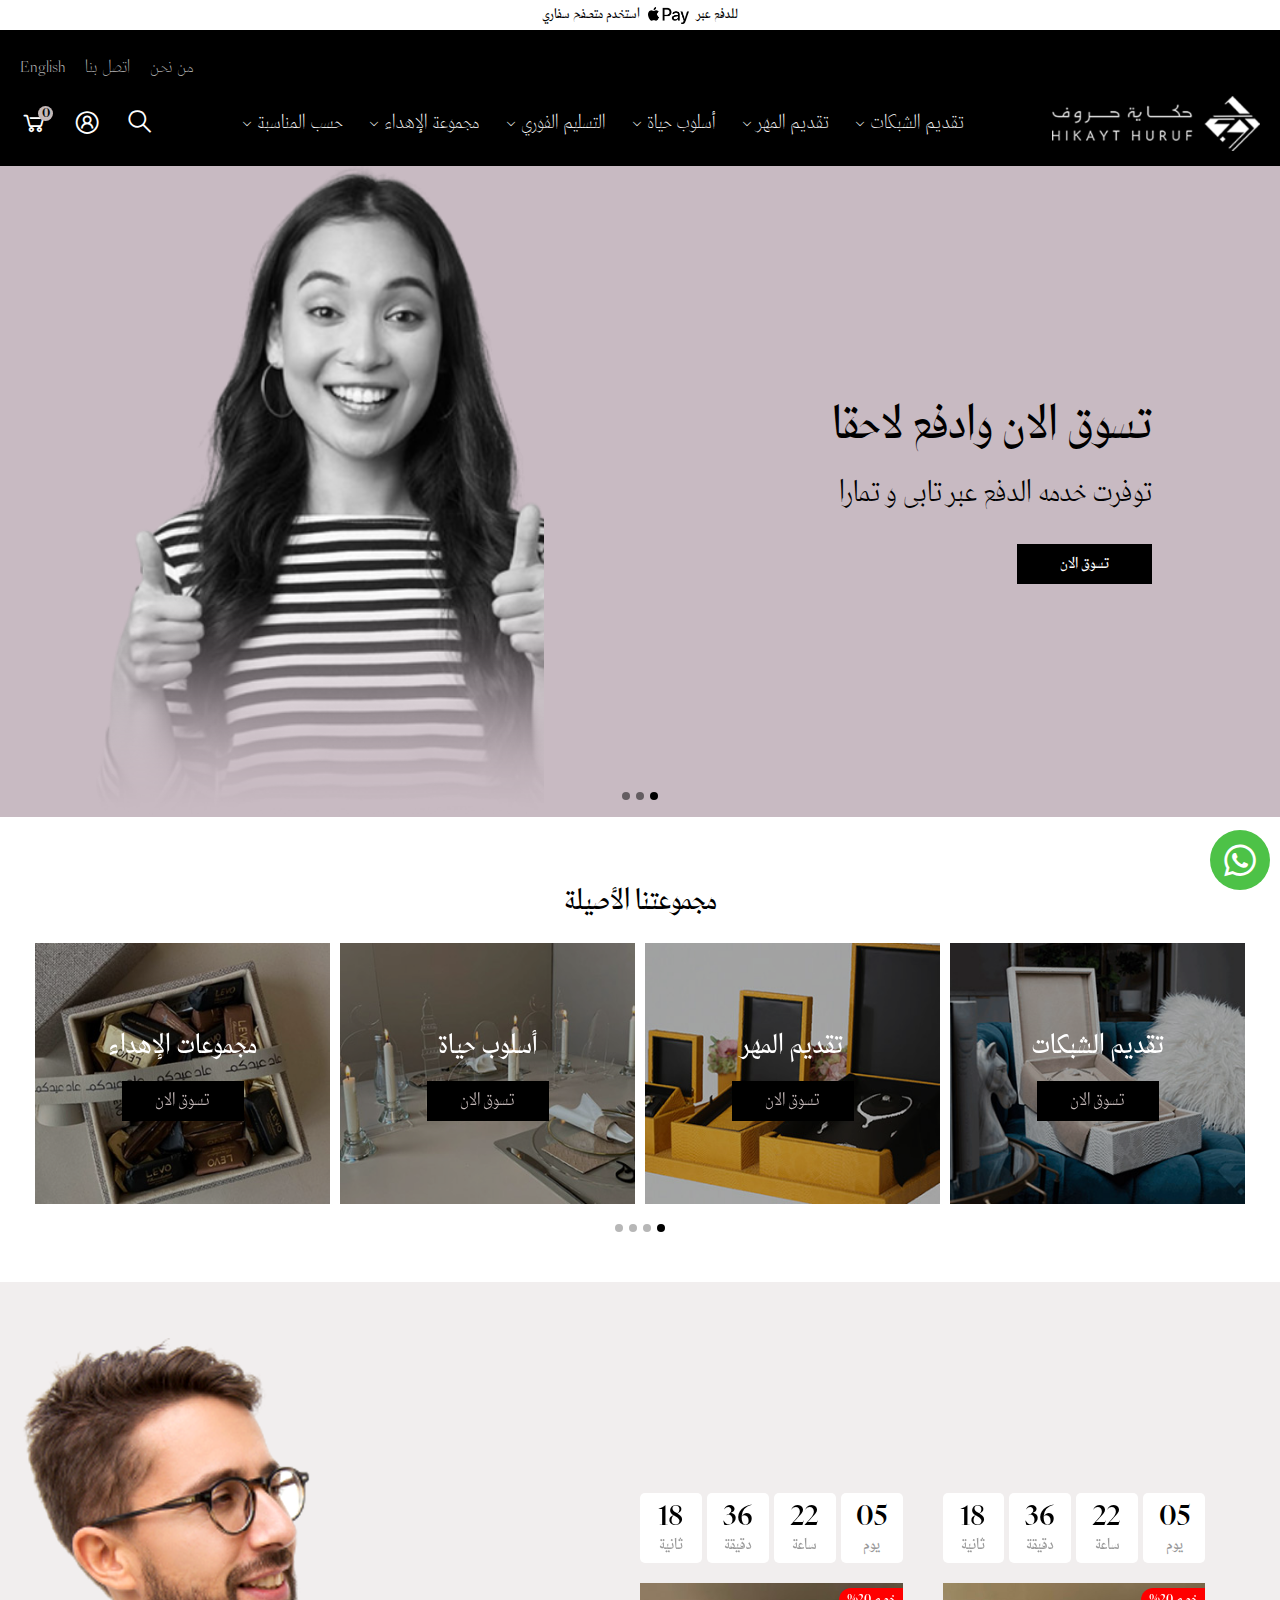
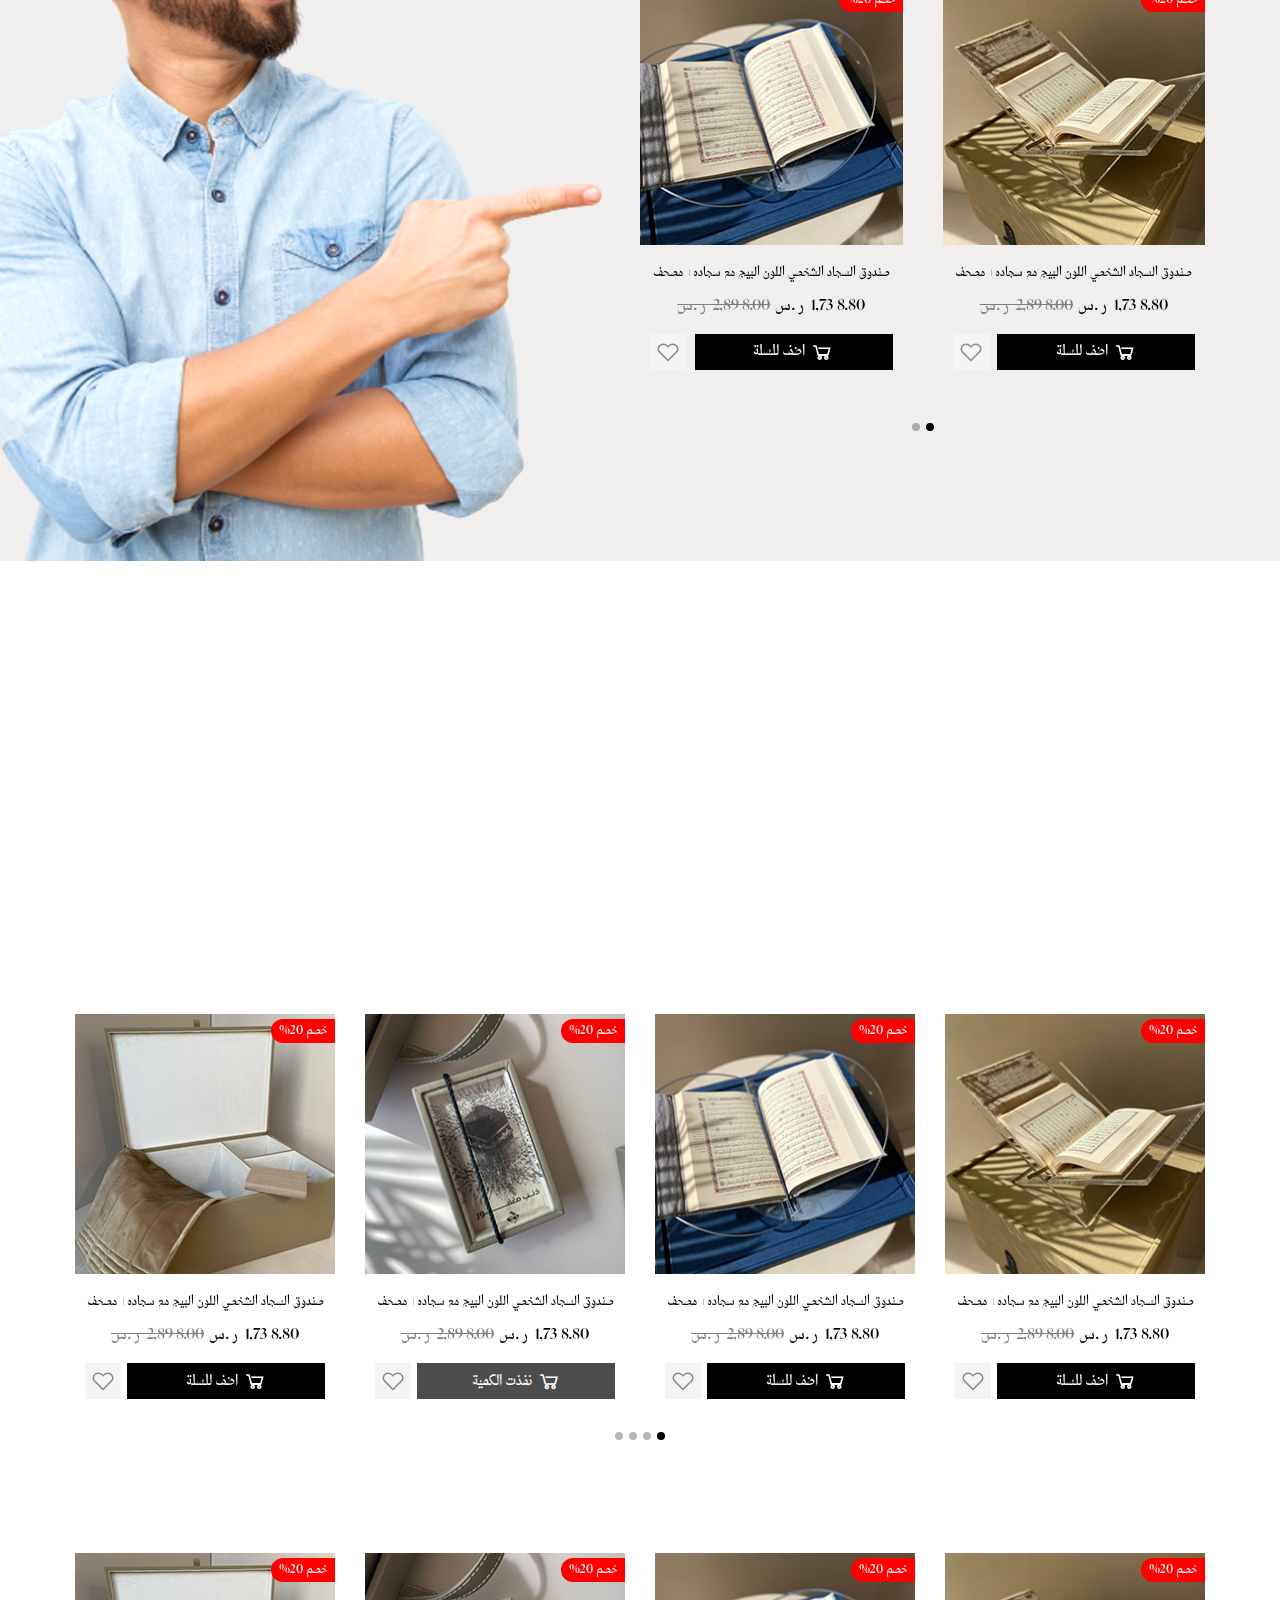
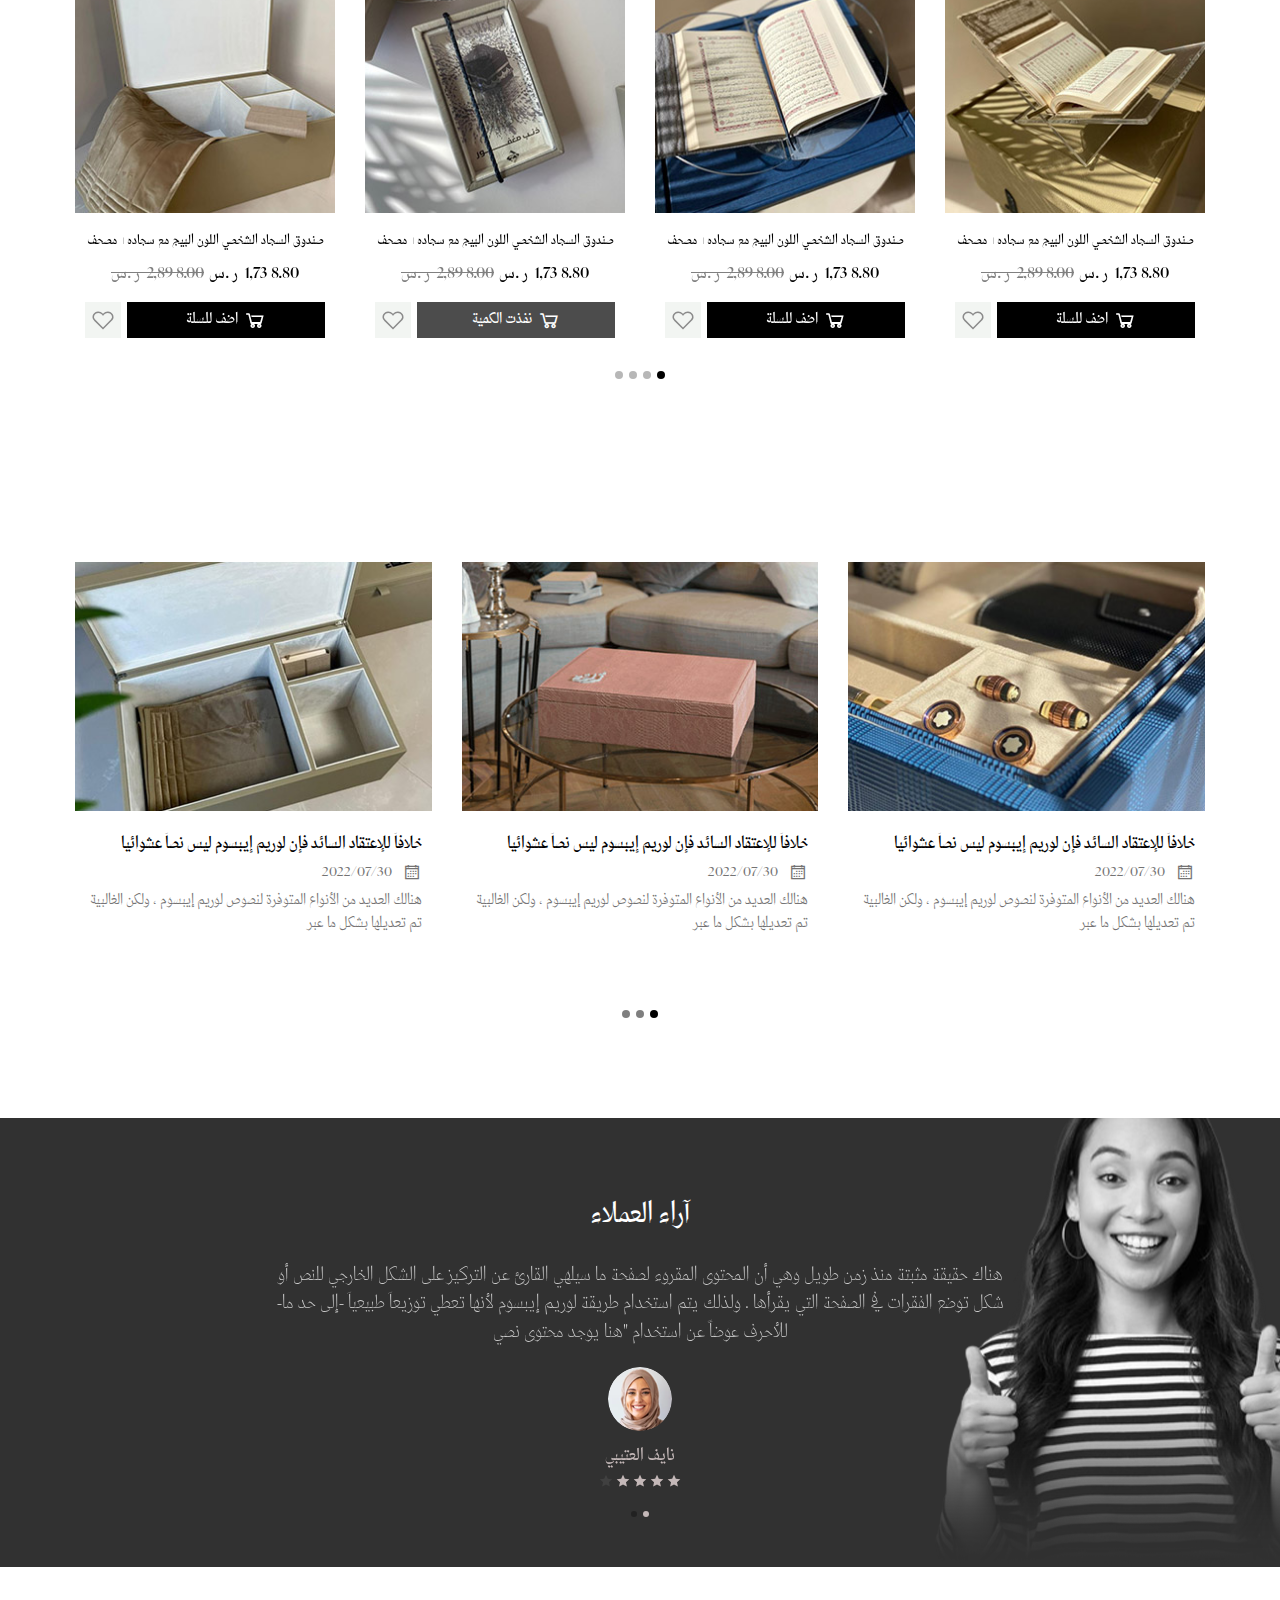
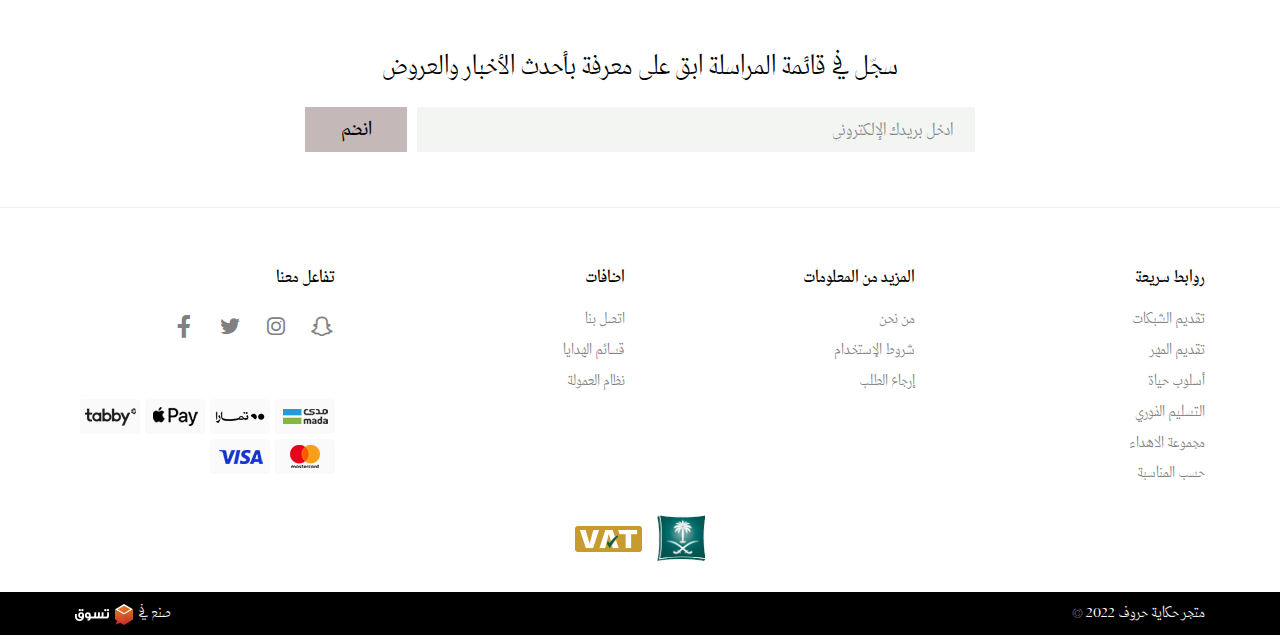
<file: index.html>
<!DOCTYPE html>
<html lang="ar" dir="rtl">
  <head>
    <meta charset="utf-8" />
    <meta http-equiv="X-UA-Compatible" content="IE=edge" />
    <meta name="viewport" content="width=device-width, initial-scale=1" />
    <title>hikayt-huruf</title>
    <link rel="icon" href="images/fav.png" type="image/png" />
    <link rel="stylesheet" href="css/all.min.css" />
    <link rel="stylesheet" href="css/line-awesome.min.css" />
    <link rel="stylesheet" href="css/bootstrap.min.css" />
    <link rel="stylesheet" href="css/bootstrap-rtl.min.css" />
    <link rel="stylesheet" href="css/fonts.css" />
    <link rel="stylesheet" href="css/animate.css" />
    <link rel="stylesheet" href="css/swiper.min.css" />
    <link rel="stylesheet" href="css/style.css" />
  </head>

  <body>
    <!-- preloader -->
    <div class="preloader">
      <div class="progress">
        <div class="progress-bar"></div>
      </div>
    </div>
    <!-- preloader -->
    <!-- header section -->
    <header>
      <div class="first-header">
        <div class="container-fluid">
          <div class="head-cont">
            <span>
              للدفع عبر
              <img src="./images/apple-pay.png" alt="" />
              استخدم متصفح سفاري
            </span>
          </div>
        </div>
      </div>
      <div class="second-header hide-sm">
        <div class="container-fluid">
          <ul class="header-ul list-unstyled">
            <li class="cat-li">
              <a href="#"> من نحن </a>
            </li>
            <li class="cat-li">
              <a href="#"> اتصل بنا </a>
            </li>
            <li class="cat-li">
              <a href="index-en.html"> English </a>
            </li>
          </ul>
        </div>
      </div>
      <div class="top-header">
        <div class="container-fluid">
          <div class="nav-header">
            <figure class="img-logo">
              <a href="#"
                ><img src="images/logo.png" class="img-responsive"
              /></a>
            </figure>
            <div class="fixed-logo">
              <figure class="logo-sm">
                <a href="#"
                  ><img src="images/logo-sm.png" class="img-responsive"
                /></a>
              </figure>
            </div>
            <div class="search-section">
              <form class="search-form">
                <input
                  class="search-input"
                  type="text"
                  name=""
                  value=""
                  placeholder="ابحث باسم المنتج او التصنيف"
                />
                <button class="search-button">
                  <i class="las la-search"></i>
                </button>
              </form>
            </div>
            <div class="navgition">
              <div class="nav-head">
                <a class="fixall close-btn">
                  <i class="las la-times"></i>
                </a>
              </div>
              <ul class="big-menu list-unstyled">
                <li class="cat-li slide-menu">
                  <div class="btn-div">
                    <a href="#" class="menu-name cat-anchor add-chevron">
                      تقديم الشبكات
                    </a>
                  </div>
                  <!-- slidedown-menu -->
                  <div class="cats-dispaly">
                    <ul class="cats-div list-unstyled">
                      <li class="cat-li has-level-2">
                        <a href="#" class="cat-anchor fixall">
                          <span>تقديم المهر فقط</span>
                        </a>
                      </li>
                      <li class="cat-li has-level-2">
                        <a href="#" class="cat-anchor fixall">
                          <span>مهر مع عطر</span>
                        </a>
                      </li>
                      <li class="cat-li has-level-2">
                        <a href="#" class="cat-anchor fixall">
                          <span>مهر مع شبكة </span>
                        </a>
                      </li>
                      <li class="cat-li has-level-2">
                        <a href="#" class="cat-anchor fixall">
                          <span>عرض جميع المهور</span>
                        </a>
                      </li>
                    </ul>
                  </div>
                  <!-- slidedown-menu -->
                </li>
                <li class="cat-li slide-menu">
                  <div class="btn-div">
                    <a href="#" class="menu-name cat-anchor add-chevron">
                      تقديم المهر
                    </a>
                  </div>
                  <!-- slidedown-menu -->
                  <div class="cats-dispaly">
                    <ul class="cats-div list-unstyled">
                      <li class="cat-li has-level-2">
                        <a href="#" class="cat-anchor fixall">
                          <span>تقديم المهر فقط</span>
                        </a>
                      </li>
                      <li class="cat-li has-level-2">
                        <a href="#" class="cat-anchor fixall">
                          <span>مهر مع عطر</span>
                        </a>
                      </li>
                      <li class="cat-li has-level-2">
                        <a href="#" class="cat-anchor fixall">
                          <span>مهر مع شبكة </span>
                        </a>
                      </li>
                      <li class="cat-li has-level-2">
                        <a href="#" class="cat-anchor fixall">
                          <span>عرض جميع المهور</span>
                        </a>
                      </li>
                    </ul>
                  </div>
                  <!-- slidedown-menu -->
                </li>
                <li class="cat-li slide-menu">
                  <div class="btn-div">
                    <a href="#" class="menu-name cat-anchor add-chevron">
                      أسلوب حياة
                    </a>
                  </div>
                  <!-- slidedown-menu -->
                  <div class="cats-dispaly">
                    <ul class="cats-div list-unstyled">
                      <li class="cat-li has-level-2">
                        <a href="#" class="cat-anchor fixall">
                          <span>تقديم المهر فقط</span>
                        </a>
                      </li>
                      <li class="cat-li has-level-2">
                        <a href="#" class="cat-anchor fixall">
                          <span>مهر مع عطر</span>
                        </a>
                      </li>
                      <li class="cat-li has-level-2">
                        <a href="#" class="cat-anchor fixall">
                          <span>مهر مع شبكة </span>
                        </a>
                      </li>
                      <li class="cat-li has-level-2">
                        <a href="#" class="cat-anchor fixall">
                          <span>عرض جميع المهور</span>
                        </a>
                      </li>
                    </ul>
                  </div>
                  <!-- slidedown-menu -->
                </li>
                <li class="cat-li slide-menu">
                  <div class="btn-div">
                    <a href="#" class="menu-name cat-anchor add-chevron">
                      التسليم الفوري
                    </a>
                  </div>
                  <!-- slidedown-menu -->
                  <div class="cats-dispaly">
                    <ul class="cats-div list-unstyled">
                      <li class="cat-li has-level-2">
                        <a href="#" class="cat-anchor fixall">
                          <span>تقديم المهر فقط</span>
                        </a>
                      </li>
                      <li class="cat-li has-level-2">
                        <a href="#" class="cat-anchor fixall">
                          <span>مهر مع عطر</span>
                        </a>
                      </li>
                      <li class="cat-li has-level-2">
                        <a href="#" class="cat-anchor fixall">
                          <span>مهر مع شبكة </span>
                        </a>
                      </li>
                      <li class="cat-li has-level-2">
                        <a href="#" class="cat-anchor fixall">
                          <span>عرض جميع المهور</span>
                        </a>
                      </li>
                    </ul>
                  </div>
                  <!-- slidedown-menu -->
                </li>
                <li class="cat-li slide-menu">
                  <div class="btn-div">
                    <a href="#" class="menu-name cat-anchor add-chevron">
                      مجموعة الإهداء
                    </a>
                  </div>
                  <!-- slidedown-menu -->
                  <div class="cats-dispaly">
                    <ul class="cats-div list-unstyled">
                      <li class="cat-li has-level-2">
                        <a href="#" class="cat-anchor fixall">
                          <span>تقديم المهر فقط</span>
                        </a>
                      </li>
                      <li class="cat-li has-level-2">
                        <a href="#" class="cat-anchor fixall">
                          <span>مهر مع عطر</span>
                        </a>
                      </li>
                      <li class="cat-li has-level-2">
                        <a href="#" class="cat-anchor fixall">
                          <span>مهر مع شبكة </span>
                        </a>
                      </li>
                      <li class="cat-li has-level-2">
                        <a href="#" class="cat-anchor fixall">
                          <span>عرض جميع المهور</span>
                        </a>
                      </li>
                    </ul>
                  </div>
                  <!-- slidedown-menu -->
                </li>
                <li class="cat-li slide-menu">
                  <div class="btn-div">
                    <a href="#" class="menu-name cat-anchor add-chevron">
                      حسب المناسبة
                    </a>
                  </div>
                  <!-- slidedown-menu -->
                  <div class="cats-dispaly">
                    <ul class="cats-div list-unstyled">
                      <li class="cat-li has-level-2">
                        <a href="#" class="cat-anchor fixall">
                          <span>تقديم المهر فقط</span>
                        </a>
                      </li>
                      <li class="cat-li has-level-2">
                        <a href="#" class="cat-anchor fixall">
                          <span>مهر مع عطر</span>
                        </a>
                      </li>
                      <li class="cat-li has-level-2">
                        <a href="#" class="cat-anchor fixall">
                          <span>مهر مع شبكة </span>
                        </a>
                      </li>
                      <li class="cat-li has-level-2">
                        <a href="#" class="cat-anchor fixall">
                          <span>عرض جميع المهور</span>
                        </a>
                      </li>
                    </ul>
                  </div>
                  <!-- slidedown-menu -->
                </li>
              </ul>
              <ul class="header-ul list-unstyled hide-big">
                <li class="cat-li">
                  <a href="#"> من نحن </a>
                </li>
                <li class="cat-li">
                  <a href="#"> اتصل بنا </a>
                </li>
                <li class="cat-li">
                  <a href="index-en.html"> English </a>
                </li>
              </ul>
            </div>
            <div class="header-icons">
              <a role="button" title="" class="add-to fixed-search">
                <span class="open-search"></span>
              </a>
              <div class="dropdown cat-anchor">
                <div class="add-to">
                  <div class="user-cont">
                    <i class="las la-user-circle"></i>
                  </div>
                  <div class="dropdown-content">
                    <a class="cat-drop" href="#">تسجيل الدخول</a>
                    <a class="cat-drop" href="#">حساب جديد</a>
                  </div>
                </div>
              </div>
              <a role="button" title="" class="add-to add-cart">
                <i class="las la-shopping-cart"></i>
                <span class="counter">0</span>
              </a>
              <div class="show-icons">
                <a class="menu-bars fixall" id="menu-id" href="#!">
                  <span class="bars open-bars"></span>
                </a>
              </div>
            </div>
          </div>
        </div>
        <div class="overlay-box">
          <a role="button" title="" class="add-to fixed-search">
            <span class="close-search"></span>
          </a>
        </div>
        <div class="overlay-box2">
          <a role="button" title="" class="add-to fixed-search">
            <span class="close-search"></span>
          </a>
        </div>
      </div>
    </header>
    <!-- header section     -->
    <!-- main slider -->
    <div class="main-slider">
      <div class="swiper-cont">
        <div class="swiper-container">
          <div class="swiper-wrapper">
            <div class="swiper-slide">
              <div class="main">
                <div class="main-cont">
                  <h1 class="main-title lineUp"> تسوق الان وادفع لاحقا</h1>
                  <p class="main-pargh pop-outin">توفرت خدمه الدفع عبر تابى و تمارا</p>
                  <a href="#!" class="main-btn">
                    تسوق الان
                  </a>
                </div>
                <figure class="main-img pro-img">
                  <img src="images/review-bg.png" class="img-responsive" />
                </figure>
              </div>
            </div>
            <div class="swiper-slide">
              <div class="main">
                <div class="main-cont">
                  <h1 class="main-title lineUp"> تسوق الان وادفع لاحقا</h1>
                  <p class="main-pargh pop-outin">توفرت خدمه الدفع عبر تابى و تمارا</p>
                  <a href="#!" class="main-btn">
                    تسوق الان
                  </a>
                </div>
                <figure class="main-img pro-img">
                  <img src="images/review-bg.png" class="img-responsive" />
                </figure>
              </div>
            </div>
            <div class="swiper-slide">
              <div class="main">
                <div class="main-cont">
                  <h1 class="main-title lineUp"> تسوق الان وادفع لاحقا</h1>
                  <p class="main-pargh pop-outin">توفرت خدمه الدفع عبر تابى و تمارا</p>
                  <a href="#!" class="main-btn">
                    تسوق الان
                  </a>
                </div>
                <figure class="main-img pro-img">
                  <img src="images/review-bg.png" class="img-responsive" />
                </figure>
              </div>
            </div>
          </div>
          <div class="swiper-pagination"></div>
        </div>
        <div class="swiper-btn-prev swiper-btn">
          <i class="las la-angle-right"></i>
        </div>
        <div class="swiper-btn-next swiper-btn">
          <i class="las la-angle-left"></i>
        </div>
      </div>
    </div>
    <!-- main slider -->
    <!-- section image-cat -->
    <div class="category-section wow fadeInDown" wow-data-delay="5s">
      <div class="container-fluid">
        <h2 class="section-head">مجموعتنا الأصيلة</h2>
        <div class="swiper-container">
          <div class="swiper-wrapper">
            <div class="swiper-slide">
              <a href="#" class="category-box">
                <figure>
                  <img
                    src="images/category/01.jpg"
                    alt="cat-img"
                    class="img-responsive"
                  />
                </figure>
                <div class="btn-hover-cont">
                  <span>تقديم الشبكات</span>
                  <div class="btn-cont-shop"> تسوق الان </div>
                </div>
              </a>
            </div>
            <div class="swiper-slide">
              <a href="#" class="category-box">
                <figure>
                  <img
                    src="images/category/02.jpg"
                    alt="cat-img"
                    class="img-responsive"
                  />
                </figure>
                <div class="btn-hover-cont">
                  <span>تقديم المهر</span>
                  <div class="btn-cont-shop"> تسوق الان </div>
                </div>
              </a>
            </div>
            <div class="swiper-slide">
              <a href="#" class="category-box">
                <figure>
                  <img
                    src="images/category/03.jpg"
                    alt="cat-img"
                    class="img-responsive"
                  />
                </figure>
                <div class="btn-hover-cont">
                  <span>أسلوب حياة</span>
                  <div class="btn-cont-shop"> تسوق الان </div>
                </div>
              </a>
            </div>
            <div class="swiper-slide">
              <a href="#" class="category-box">
                <figure>
                  <img
                    src="images/category/04.jpg"
                    alt="cat-img"
                    class="img-responsive"
                  />
                </figure>
                <div class="btn-hover-cont">
                  <span>مجموعات الإهداء</span>
                  <div class="btn-cont-shop"> تسوق الان </div>
                </div>
              </a>
            </div>
          </div>
        </div>
        <div class="swiper-btn-prev swiper-btn">
          <i class="las la-angle-right"></i>
        </div>
        <div class="swiper-btn-next swiper-btn">
          <i class="las la-angle-left"></i>
        </div>
        <div class="swiper-pagination"></div>
      </div>
    </div>
    <!-- section image-cat -->
    <!-- offers-section -->
    <div class="offers-section">
      <div
        class="offers-section-background"
        style="background-image: url('./images/sec-background.png')"
      ></div>
      <div class="container">
        <div class="product-section product-one">
          <div class="product-title wow fadeInDown" wow-data-delay="5s">
            <h2 class="product-head">العروض اليومية</h2>
            <p class="product-p">عروض تصل إلى 30% على جميع منتجاتنا</p>
          </div>
          <div class="product-slider">
            <div class="swiper-container">
              <div class="swiper-wrapper">
                <div class="swiper-slide">
                  <div class="count-down">
                    <div class="countdown-box">
                      <span class="countdown-num">05</span>
                      <span class="countdown-word">يوم</span>
                    </div>
                    <div class="countdown-box">
                      <span class="countdown-num">22</span>
                      <span class="countdown-word">ساعة</span>
                    </div>
                    <div class="countdown-box">
                      <span class="countdown-num">36</span>
                      <span class="countdown-word">دقيقة</span>
                    </div>
                    <div class="countdown-box">
                      <span class="countdown-num">18</span>
                      <span class="countdown-word">ثانية</span>
                    </div>
                  </div>
                  <div class="product">
                    <div class="product-hover">
                      <a href="#!" class="product-img">
                        <img
                          src="images/product-slider/01.jpg"
                          class="img-responsive"
                        />
                      </a>
                      <span class="hint">خصم 20%</span>
                    </div>
                    <div class="product-content">
                      <a class="product-name" href="#!">
                        صندوق السجاد الشخصي اللون البيج مع سجاده+ مصحف</a
                      >
                      <div class="price-box">
                        <span class="first-price">1,738.80 ر.س</span>
                        <span class="last-price">2,898.00 ر.س</span>
                      </div>
                      <div class="btn-cont">
                        <button class="add-to-btn" type="submit">
                          <i class="las la-shopping-cart"></i>
                          <span>اضف للسلة</span>
                        </button>
                        <a
                          role="button"
                          type="button"
                          title=""
                          class="add-to-fav"
                        >
                          <i class="lar la-heart"></i>
                        </a>
                      </div>
                    </div>
                  </div>
                </div>
                <div class="swiper-slide">
                  <div class="count-down">
                    <div class="countdown-box">
                      <span class="countdown-num">05</span>
                      <span class="countdown-word">يوم</span>
                    </div>
                    <div class="countdown-box">
                      <span class="countdown-num">22</span>
                      <span class="countdown-word">ساعة</span>
                    </div>
                    <div class="countdown-box">
                      <span class="countdown-num">36</span>
                      <span class="countdown-word">دقيقة</span>
                    </div>
                    <div class="countdown-box">
                      <span class="countdown-num">18</span>
                      <span class="countdown-word">ثانية</span>
                    </div>
                  </div>
                  <div class="product">
                    <div class="product-hover">
                      <a href="#!" class="product-img">
                        <img
                          src="images/product-slider/02.jpg"
                          class="img-responsive"
                        />
                      </a>
                      <span class="hint">خصم 20%</span>
                    </div>
                    <div class="product-content">
                      <a class="product-name" href="#!">
                        صندوق السجاد الشخصي اللون البيج مع سجاده+ مصحف</a
                      >
                      <div class="price-box">
                        <span class="first-price">1,738.80 ر.س</span>
                        <span class="last-price">2,898.00 ر.س</span>
                      </div>
                      <div class="btn-cont">
                        <button class="add-to-btn" type="submit">
                          <i class="las la-shopping-cart"></i>
                          <span>اضف للسلة</span>
                        </button>
                        <a
                          role="button"
                          type="button"
                          title=""
                          class="add-to-fav"
                        >
                          <i class="lar la-heart"></i>
                        </a>
                      </div>
                    </div>
                  </div>
                </div>
              </div>
            </div>
            <div class="swiper-btn-prev swiper-btn">
              <i class="las la-angle-right"></i>
            </div>
            <div class="swiper-btn-next swiper-btn">
              <i class="las la-angle-left"></i>
            </div>
            <div class="swiper-pagination"></div>
          </div>
        </div>
      </div>
    </div>
    <!-- offers-section -->
    <!-- section cat-two -->
    <div class="category-two wow fadeInDown" wow-data-delay="5s">
      <div class="container-fluid">
        <div class="swiper-containeres">
          <div class="swiper-wrapperr">
            <div class="swiper-slidee">
              <a href="#" class="category-box">
                <figure>
                  <img
                    src="images/category/05.jpg"
                    alt="cat-img"
                    class="img-responsive"
                  />
                </figure>
                <div class="btn-hover-cont">
                  <span>المباخر</span>
                  <div class="btn-cont-shop"> تسوق الان </div>
                </div>
              </a>
            </div>
            <div class="swiper-slidee">
              <a href="#" class="category-box">
                <figure>
                  <img
                    src="images/category/06.jpg"
                    alt="cat-img"
                    class="img-responsive"
                  />
                </figure>
                <div class="btn-hover-cont">
                  <span>تقديم الشبكات</span>
                  <div class="btn-cont-shop"> تسوق الان </div>
                </div>
              </a>
            </div>
            <div class="swiper-slidee">
              <a href="#" class="category-box">
                <figure>
                  <img
                    src="images/category/07.jpg"
                    alt="cat-img"
                    class="img-responsive"
                  />
                </figure>
                <div class="btn-hover-cont">
                  <span>صناديق حفظ السجاد</span>
                  <div class="btn-cont-shop"> تسوق الان </div>
                </div>
              </a>
            </div>
            <div class="swiper-slidee">
              <a href="#" class="category-box">
                <figure>
                  <img
                    src="images/category/08.jpg"
                    alt="cat-img"
                    class="img-responsive"
                  />
                </figure>
                <div class="btn-hover-cont">
                  <span>صندوق ألبوم الصور</span>
                  <div class="btn-cont-shop"> تسوق الان </div>
                </div>
              </a>
            </div>
          </div>
        </div>
        <div class="swiper-pagination"></div>
      </div>
    </div>
    <!-- section cat-two -->
    <!-- product slider -->
    <div class="product-section product-two">
      <div class="container">
        <div class="product-title wow fadeInDown" wow-data-delay="5s">
          <h2 class="product-head">المنتجات الجديدة</h2>
        </div>
        <div class="product-slider">
          <div class="swiper-container">
            <div class="swiper-wrapper">
              <div class="swiper-slide">
                <div class="product">
                  <div class="product-hover">
                    <a href="#!" class="product-img">
                      <img
                        src="images/product-slider/01.jpg"
                        class="img-responsive"
                      />
                    </a>
                    <span class="hint">خصم 20%</span>
                  </div>
                  <div class="product-content">
                    <a class="product-name" href="#!">
                      صندوق السجاد الشخصي اللون البيج مع سجاده+ مصحف</a
                    >
                    <div class="price-box">
                      <span class="first-price">1,738.80 ر.س</span>
                      <span class="last-price">2,898.00 ر.س</span>
                    </div>
                    <div class="btn-cont">
                      <button class="add-to-btn" type="submit">
                        <i class="las la-shopping-cart"></i>
                        <span>اضف للسلة</span>
                      </button>
                      <a
                        role="button"
                        type="button"
                        title=""
                        class="add-to-fav"
                      >
                        <i class="lar la-heart"></i>
                      </a>
                    </div>
                  </div>
                </div>
              </div>
              <div class="swiper-slide">
                <div class="product">
                  <div class="product-hover">
                    <a href="#!" class="product-img">
                      <img
                        src="images/product-slider/02.jpg"
                        class="img-responsive"
                      />
                    </a>
                    <span class="hint">خصم 20%</span>
                  </div>
                  <div class="product-content">
                    <a class="product-name" href="#!">
                      صندوق السجاد الشخصي اللون البيج مع سجاده+ مصحف</a
                    >
                    <div class="price-box">
                      <span class="first-price">1,738.80 ر.س</span>
                      <span class="last-price">2,898.00 ر.س</span>
                    </div>
                    <div class="btn-cont">
                      <button class="add-to-btn" type="submit">
                        <i class="las la-shopping-cart"></i>
                        <span>اضف للسلة</span>
                      </button>
                      <a
                        role="button"
                        type="button"
                        title=""
                        class="add-to-fav"
                      >
                        <i class="lar la-heart"></i>
                      </a>
                    </div>
                  </div>
                </div>
              </div>
              <div class="swiper-slide">
                <div class="product">
                  <div class="product-hover">
                    <a href="#!" class="product-img">
                      <img
                        src="images/product-slider/03.jpg"
                        class="img-responsive"
                      />
                    </a>
                    <span class="hint">خصم 20%</span>
                  </div>
                  <div class="product-content">
                    <a class="product-name" href="#!">
                      صندوق السجاد الشخصي اللون البيج مع سجاده+ مصحف</a
                    >
                    <div class="price-box">
                      <span class="first-price">1,738.80 ر.س</span>
                      <span class="last-price">2,898.00 ر.س</span>
                    </div>
                    <div class="btn-cont">
                      <button class="add-to-btn" disabled type="submit">
                        <i class="las la-shopping-cart"></i>
                        <span>نفذت الكمية</span>
                      </button>
                      <a
                        role="button"
                        type="button"
                        title=""
                        class="add-to-fav"
                      >
                        <i class="lar la-heart"></i>
                      </a>
                    </div>
                  </div>
                </div>
              </div>
              <div class="swiper-slide">
                <div class="product">
                  <div class="product-hover">
                    <a href="#!" class="product-img">
                      <img
                        src="images/product-slider/04.jpg"
                        class="img-responsive"
                      />
                    </a>
                    <span class="hint">خصم 20%</span>
                  </div>
                  <div class="product-content">
                    <a class="product-name" href="#!">
                      صندوق السجاد الشخصي اللون البيج مع سجاده+ مصحف</a
                    >
                    <div class="price-box">
                      <span class="first-price">1,738.80 ر.س</span>
                      <span class="last-price">2,898.00 ر.س</span>
                    </div>
                    <div class="btn-cont">
                      <button class="add-to-btn" type="submit">
                        <i class="las la-shopping-cart"></i>
                        <span>اضف للسلة</span>
                      </button>
                      <a
                        role="button"
                        type="button"
                        title=""
                        class="add-to-fav"
                      >
                        <i class="lar la-heart"></i>
                      </a>
                    </div>
                  </div>
                </div>
              </div>
            </div>
          </div>
          <div class="swiper-btn-prev swiper-btn">
            <i class="las la-angle-right"></i>
          </div>
          <div class="swiper-btn-next swiper-btn">
            <i class="las la-angle-left"></i>
          </div>
          <div class="swiper-pagination"></div>
        </div>
      </div>
    </div>
    <!-- product slider -->
    <!-- product slider -->
    <div class="product-section product-three">
      <div class="container">
        <div class="product-title wow fadeInDown" wow-data-delay="5s">
          <h2 class="product-head">المنتجات الأكثر مبيعًا</h2>
        </div>
        <div class="product-slider">
          <div class="swiper-container">
            <div class="swiper-wrapper">
              <div class="swiper-slide">
                <div class="product">
                  <div class="product-hover">
                    <a href="#!" class="product-img">
                      <img
                        src="images/product-slider/01.jpg"
                        class="img-responsive"
                      />
                    </a>
                    <span class="hint">خصم 20%</span>
                  </div>
                  <div class="product-content">
                    <a class="product-name" href="#!">
                      صندوق السجاد الشخصي اللون البيج مع سجاده+ مصحف</a
                    >
                    <div class="price-box">
                      <span class="first-price">1,738.80 ر.س</span>
                      <span class="last-price">2,898.00 ر.س</span>
                    </div>
                    <div class="btn-cont">
                      <button class="add-to-btn" type="submit">
                        <i class="las la-shopping-cart"></i>
                        <span>اضف للسلة</span>
                      </button>
                      <a
                        role="button"
                        type="button"
                        title=""
                        class="add-to-fav"
                      >
                        <i class="lar la-heart"></i>
                      </a>
                    </div>
                  </div>
                </div>
              </div>
              <div class="swiper-slide">
                <div class="product">
                  <div class="product-hover">
                    <a href="#!" class="product-img">
                      <img
                        src="images/product-slider/02.jpg"
                        class="img-responsive"
                      />
                    </a>
                    <span class="hint">خصم 20%</span>
                  </div>
                  <div class="product-content">
                    <a class="product-name" href="#!">
                      صندوق السجاد الشخصي اللون البيج مع سجاده+ مصحف</a
                    >
                    <div class="price-box">
                      <span class="first-price">1,738.80 ر.س</span>
                      <span class="last-price">2,898.00 ر.س</span>
                    </div>
                    <div class="btn-cont">
                      <button class="add-to-btn" type="submit">
                        <i class="las la-shopping-cart"></i>
                        <span>اضف للسلة</span>
                      </button>
                      <a
                        role="button"
                        type="button"
                        title=""
                        class="add-to-fav"
                      >
                        <i class="lar la-heart"></i>
                      </a>
                    </div>
                  </div>
                </div>
              </div>
              <div class="swiper-slide">
                <div class="product">
                  <div class="product-hover">
                    <a href="#!" class="product-img">
                      <img
                        src="images/product-slider/03.jpg"
                        class="img-responsive"
                      />
                    </a>
                    <span class="hint">خصم 20%</span>
                  </div>
                  <div class="product-content">
                    <a class="product-name" href="#!">
                      صندوق السجاد الشخصي اللون البيج مع سجاده+ مصحف</a
                    >
                    <div class="price-box">
                      <span class="first-price">1,738.80 ر.س</span>
                      <span class="last-price">2,898.00 ر.س</span>
                    </div>
                    <div class="btn-cont">
                      <button class="add-to-btn" disabled type="submit">
                        <i class="las la-shopping-cart"></i>
                        <span>نفذت الكمية</span>
                      </button>
                      <a
                        role="button"
                        type="button"
                        title=""
                        class="add-to-fav"
                      >
                        <i class="lar la-heart"></i>
                      </a>
                    </div>
                  </div>
                </div>
              </div>
              <div class="swiper-slide">
                <div class="product">
                  <div class="product-hover">
                    <a href="#!" class="product-img">
                      <img
                        src="images/product-slider/04.jpg"
                        class="img-responsive"
                      />
                    </a>
                    <span class="hint">خصم 20%</span>
                  </div>
                  <div class="product-content">
                    <a class="product-name" href="#!">
                      صندوق السجاد الشخصي اللون البيج مع سجاده+ مصحف</a
                    >
                    <div class="price-box">
                      <span class="first-price">1,738.80 ر.س</span>
                      <span class="last-price">2,898.00 ر.س</span>
                    </div>
                    <div class="btn-cont">
                      <button class="add-to-btn" type="submit">
                        <i class="las la-shopping-cart"></i>
                        <span>اضف للسلة</span>
                      </button>
                      <a
                        role="button"
                        type="button"
                        title=""
                        class="add-to-fav"
                      >
                        <i class="lar la-heart"></i>
                      </a>
                    </div>
                  </div>
                </div>
              </div>
            </div>
          </div>
          <div class="swiper-btn-prev swiper-btn">
            <i class="las la-angle-right"></i>
          </div>
          <div class="swiper-btn-next swiper-btn">
            <i class="las la-angle-left"></i>
          </div>
          <div class="swiper-pagination"></div>
        </div>
      </div>
    </div>
    <!-- product slider -->
    <!-- blog slider -->
    <section class="blog-section">
      <div class="container">
        <div class="blog-title wow fadeInDown" wow-data-delay="5s">
          <h3 class="blog-head">المدونة</h3>
        </div>
        <div class="blog-slider">
          <div class="swiper-container">
            <div class="swiper-wrapper">
              <div class="swiper-slide">
                <div class="blog">
                  <figure class="blog-figure">
                    <img
                      class="blog-img"
                      alt="image1"
                      src="images/blog/01.jpg"
                      class="img-responsive"
                    />
                  </figure>
                  <div class="blog-content">
                    <a class="blog-link" href="#"
                      >خلافاَ للإعتقاد السائد فإن لوريم إيبسوم ليس نصاَ عشوائيا
                    </a>
                    <span class="blog-date">
                      <i class="las la-calendar"></i>
                      <span>30</span>
                      <span>/07/</span>
                      <span>2022</span>
                    </span>
                    <p class="blog-pargh">
                      هنالك العديد من الأنواع المتوفرة لنصوص لوريم إيبسوم، ولكن
                      الغالبية تم تعديلها بشكل ما عبر
                    </p>
                  </div>
                </div>
              </div>
              <div class="swiper-slide">
                <div class="blog">
                  <figure class="blog-figure">
                    <img
                      class="blog-img"
                      alt="image1"
                      src="images/blog/02.jpg"
                      class="img-responsive"
                    />
                  </figure>
                  <div class="blog-content">
                    <a class="blog-link" href="#"
                      >خلافاَ للإعتقاد السائد فإن لوريم إيبسوم ليس نصاَ عشوائيا
                    </a>
                    <span class="blog-date">
                      <i class="las la-calendar"></i>
                      <span>30</span>
                      <span>/07/</span>
                      <span>2022</span>
                    </span>
                    <p class="blog-pargh">
                      هنالك العديد من الأنواع المتوفرة لنصوص لوريم إيبسوم، ولكن
                      الغالبية تم تعديلها بشكل ما عبر
                    </p>
                  </div>
                </div>
              </div>
              <div class="swiper-slide">
                <div class="blog">
                  <figure class="blog-figure">
                    <img
                      class="blog-img"
                      alt="image1"
                      src="images/blog/03.jpg"
                      class="img-responsive"
                    />
                  </figure>
                  <div class="blog-content">
                    <a class="blog-link" href="#"
                      >خلافاَ للإعتقاد السائد فإن لوريم إيبسوم ليس نصاَ عشوائيا
                    </a>
                    <span class="blog-date">
                      <i class="las la-calendar"></i>
                      <span>30</span>
                      <span>/07/</span>
                      <span>2022</span>
                    </span>
                    <p class="blog-pargh">
                      هنالك العديد من الأنواع المتوفرة لنصوص لوريم إيبسوم، ولكن
                      الغالبية تم تعديلها بشكل ما عبر
                    </p>
                  </div>
                </div>
              </div>
            </div>
          </div>
          <div class="swiper-pagination"></div>
          <div class="swiper-btn-prev swiper-btn">
            <i class="las la-angle-right"></i>
          </div>
          <div class="swiper-btn-next swiper-btn">
            <i class="las la-angle-left"></i>
          </div>
        </div>
      </div>
    </section>
    <!-- blog slider -->
    <!-- Testimonials section -->
    <div class="Testimonials-section">
      <div
        class="Testimonials-bg"
        style="background-image: url('./images/review-bg.png')"
      ></div>
      <div class="container">
        <h2 class="Testimonials-head">آراء العملاء</h2>
        <div class="Testimonials-slider">
          <div class="swiper-container">
            <div class="swiper-wrapper">
              <div class="swiper-slide">
                <div class="Testimonials-box">
                  <p class="Testimonials-pargh">
                    هناك حقيقة مثبتة منذ زمن طويل وهي أن المحتوى المقروء لصفحة
                    ما سيلهي القارئ عن التركيز على الشكل الخارجي للنص أو شكل
                    توضع الفقرات في الصفحة التي يقرأها. ولذلك يتم استخدام طريقة
                    لوريم إيبسوم لأنها تعطي توزيعاَ طبيعياَ -إلى حد ما- للأحرف
                    عوضاً عن استخدام "هنا يوجد محتوى نصي
                  </p>
                  <figure class="Testimonials-figrue">
                    <img src="./images/profile.png" alt="" />
                  </figure>
                  <h2 class="Testimonials-name">نايف العتيبي</h2>
                  <span class="Testimonials-rate">
                    <i class="las la-star"></i>
                    <i class="las la-star"></i>
                    <i class="las la-star"></i>
                    <i class="las la-star"></i>
                    <i class="las la-star icon-rate"></i>
                  </span>
                </div>
              </div>
              <div class="swiper-slide">
                <div class="Testimonials-box">
                  <p class="Testimonials-pargh">
                    هناك حقيقة مثبتة منذ زمن طويل وهي أن المحتوى المقروء لصفحة
                    ما سيلهي القارئ عن التركيز على الشكل الخارجي للنص أو شكل
                    توضع الفقرات في الصفحة التي يقرأها. ولذلك يتم استخدام طريقة
                    لوريم إيبسوم لأنها تعطي توزيعاَ طبيعياَ -إلى حد ما- للأحرف
                    عوضاً عن استخدام "هنا يوجد محتوى نصي
                  </p>
                  <figure class="Testimonials-figrue">
                    <img src="./images/profile.png" alt="" />
                  </figure>
                  <h2 class="Testimonials-name">نايف العتيبي</h2>
                  <span class="Testimonials-rate">
                    <i class="las la-star"></i>
                    <i class="las la-star"></i>
                    <i class="las la-star"></i>
                    <i class="las la-star"></i>
                    <i class="las la-star icon-rate"></i>
                  </span>
                </div>
              </div>
            </div>
          </div>
          <div class="swiper-btn-prev swiper-btn">
            <i class="las la-angle-right"></i>
          </div>
          <div class="swiper-btn-next swiper-btn">
            <i class="las la-angle-left"></i>
          </div>
          <div class="swiper-pagination"></div>
        </div>
      </div>
    </div>
    <!-- Testimonials section -->
    <!-- footer section -->
    <footer>
      <div class="first-footer">
        <div class="container">
          <div class="news-letter">
            <form action="" method="post">
              <span class="news-span">
                سجّل في قائمة المراسلة ابق على معرفة بأحدث الأخبار والعروض
              </span>
              <div class="newsletter-cont">
                <input
                  type="email"
                  value=""
                  class="newsletter-input"
                  placeholder="ادخل بريدك الإلكتروني"
                />
                <button type="submit" class="newsletter-button">
                  <span>انضم</span>
                </button>
              </div>
            </form>
          </div>
        </div>
      </div>
      <div class="footer-list">
        <div class="container">
          <div class="row">
            <div class="col-sm-3 col-xs-12">
              <div class="nav-foot-cont">
                <h2 class="nav-foot-header foot-header">روابط سريعة</h2>
                <ul class="nav-foot list-unstyled">
                  <li class="nav-foot-li">
                    <a href="#" class="nav-foot-link">تقديم الشبكات</a>
                  </li>
                  <li class="nav-foot-li">
                    <a href="#" class="nav-foot-link">تقديم المهر</a>
                  </li>
                  <li class="nav-foot-li">
                    <a href="#" class="nav-foot-link">أسلوب حياة</a>
                  </li>
                  <li class="nav-foot-li">
                    <a href="#" class="nav-foot-link">التسليم الفوري</a>
                  </li>
                  <li class="nav-foot-li">
                    <a href="#" class="nav-foot-link">مجموعة الاهداء</a>
                  </li>
                  <li class="nav-foot-li">
                    <a href="#" class="nav-foot-link">حسب المناسبة</a>
                  </li>
                </ul>
              </div>
            </div>
            <div class="col-sm-3 col-xs-12">
              <div class="nav-foot-cont">
                <h2 class="nav-foot-header foot-header">المزيد من المعلومات</h2>
                <ul class="nav-foot list-unstyled">
                  <li class="nav-foot-li">
                    <a href="#" class="nav-foot-link">من نحن</a>
                  </li>
                  <li class="nav-foot-li">
                    <a href="#" class="nav-foot-link">شروط الإستخدام</a>
                  </li>
                  <li class="nav-foot-li">
                    <a href="#" class="nav-foot-link">إرجاع الطلب</a>
                  </li>
                </ul>
              </div>
            </div>
            <div class="col-sm-3 col-xs-12">
              <div class="nav-foot-cont">
                <h2 class="nav-foot-header foot-header">اضافات</h2>
                <ul class="nav-foot list-unstyled">
                  <li class="nav-foot-li">
                    <a href="#" class="nav-foot-link">اتصل بنا</a>
                  </li>
                  <li class="nav-foot-li">
                    <a href="#" class="nav-foot-link">قسائم الهدايا</a>
                  </li>
                  <li class="nav-foot-li">
                    <a href="#" class="nav-foot-link">نظام العمولة</a>
                  </li>
                </ul>
              </div>
            </div>
            <div class="col-sm-3 col-xs-12">
              <div class="nav-foot-cont">
                <h2 class="foot-header">تفاعل معنا</h2>
                <div class="social">
                  <a href="#" class="social-link">
                    <i class="lab la-snapchat"></i>
                  </a>
                  <a href="#" class="social-link">
                    <i class="lab la-instagram"></i>
                  </a>
                  <a href="#" class="social-link">
                    <i class="lab la-twitter"></i>
                  </a>
                  <a href="#" class="social-link">
                    <i class="lab la-facebook-f"></i>
                  </a>
                </div>
                <div class="pay-img-cont">
                  <figure class="pay-figure">
                    <img src="images/pay-1.png" class="img-responsive pay-img" />
                  </figure>
                  <figure class="pay-figure">
                    <img src="images/pay-2.png" class="img-responsive pay-img" />
                  </figure>
                  <figure class="pay-figure">
                    <img src="images/pay-3.png" class="img-responsive pay-img" />
                  </figure>
                  <figure class="pay-figure">
                    <img src="images/pay-4.png" class="img-responsive pay-img" />
                  </figure>
                  <figure class="pay-figure">
                    <img src="images/pay-5.png" class="img-responsive pay-img" />
                  </figure>
                  <figure class="pay-figure">
                    <img src="images/pay-6.png" class="img-responsive pay-img" />
                  </figure>
                </div>
              </div>
            </div>
          </div>
        </div>
      </div>
      <div class="container">
        <div class="cr-cont">
          <a href="#" class="cr-img">
            <img
              src="images/pay.png"
              alt="cr-img"
              class="img-responsive"
            />
          </a>
          <a href="#" class="cr-img">
            <img
              src="images/vat.png"
              alt="cr-img"
              class="img-responsive"
            />
          </a>
        </div>
      </div>
      <div class="copy-footer">
        <div class="container">
          <div class="copy-flex">
            <div class="copy-right">متجر حكاية حروف 2022 ©</div>
            
            <span class="design-text">
              صنع في
              <a href="#"
                ><img src="images/tasawk.png" alt="taswak" class="taswak-img"
              /></a>
            </span>
          </div>
        </div>
      </div>
    </footer>
    <!-- footer section -->
    <!--fixed-whats-->
    <a href="#" class="fixed-what">
      <i class="lab la-whatsapp"></i>
    </a>
    <!--fixed-whats-->
    <!-- arrow to top -->
    <a class="arrow-top">
      <i class="las la-arrow-up"></i>
    </a>
    <!-- arrow to top -->
    <!-- overlay -->
    <div class="overlay-box"></div>
    <div class="overlay-box2"></div>
    <!-- overlay -->

    <script src="js/jquery-2.1.1.min.js"></script>
    <script src="js/bootstrap.min.js"></script>
    <script src="js/swiper.min.js"></script>
    <script src="js/wow.min.js"></script>
    <script src="js/script.js"></script>
  </body>
</html>
</file>
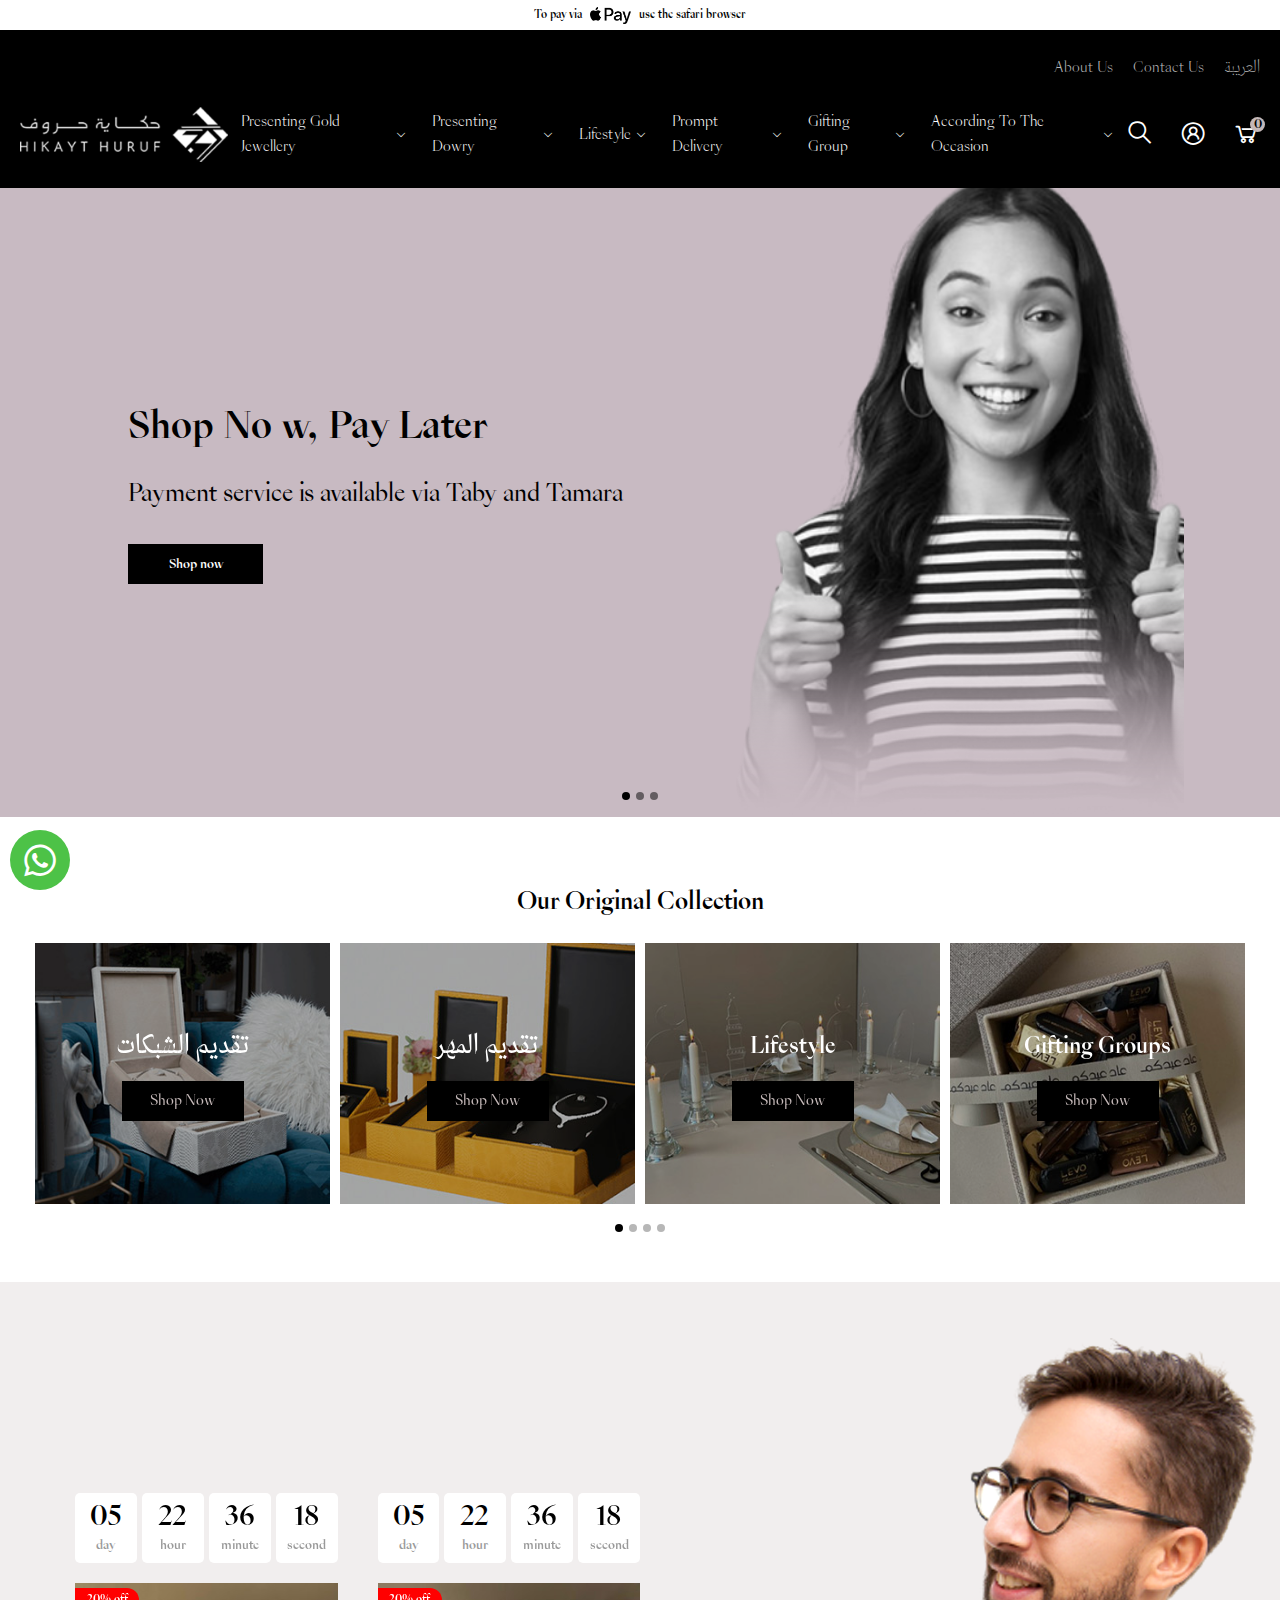
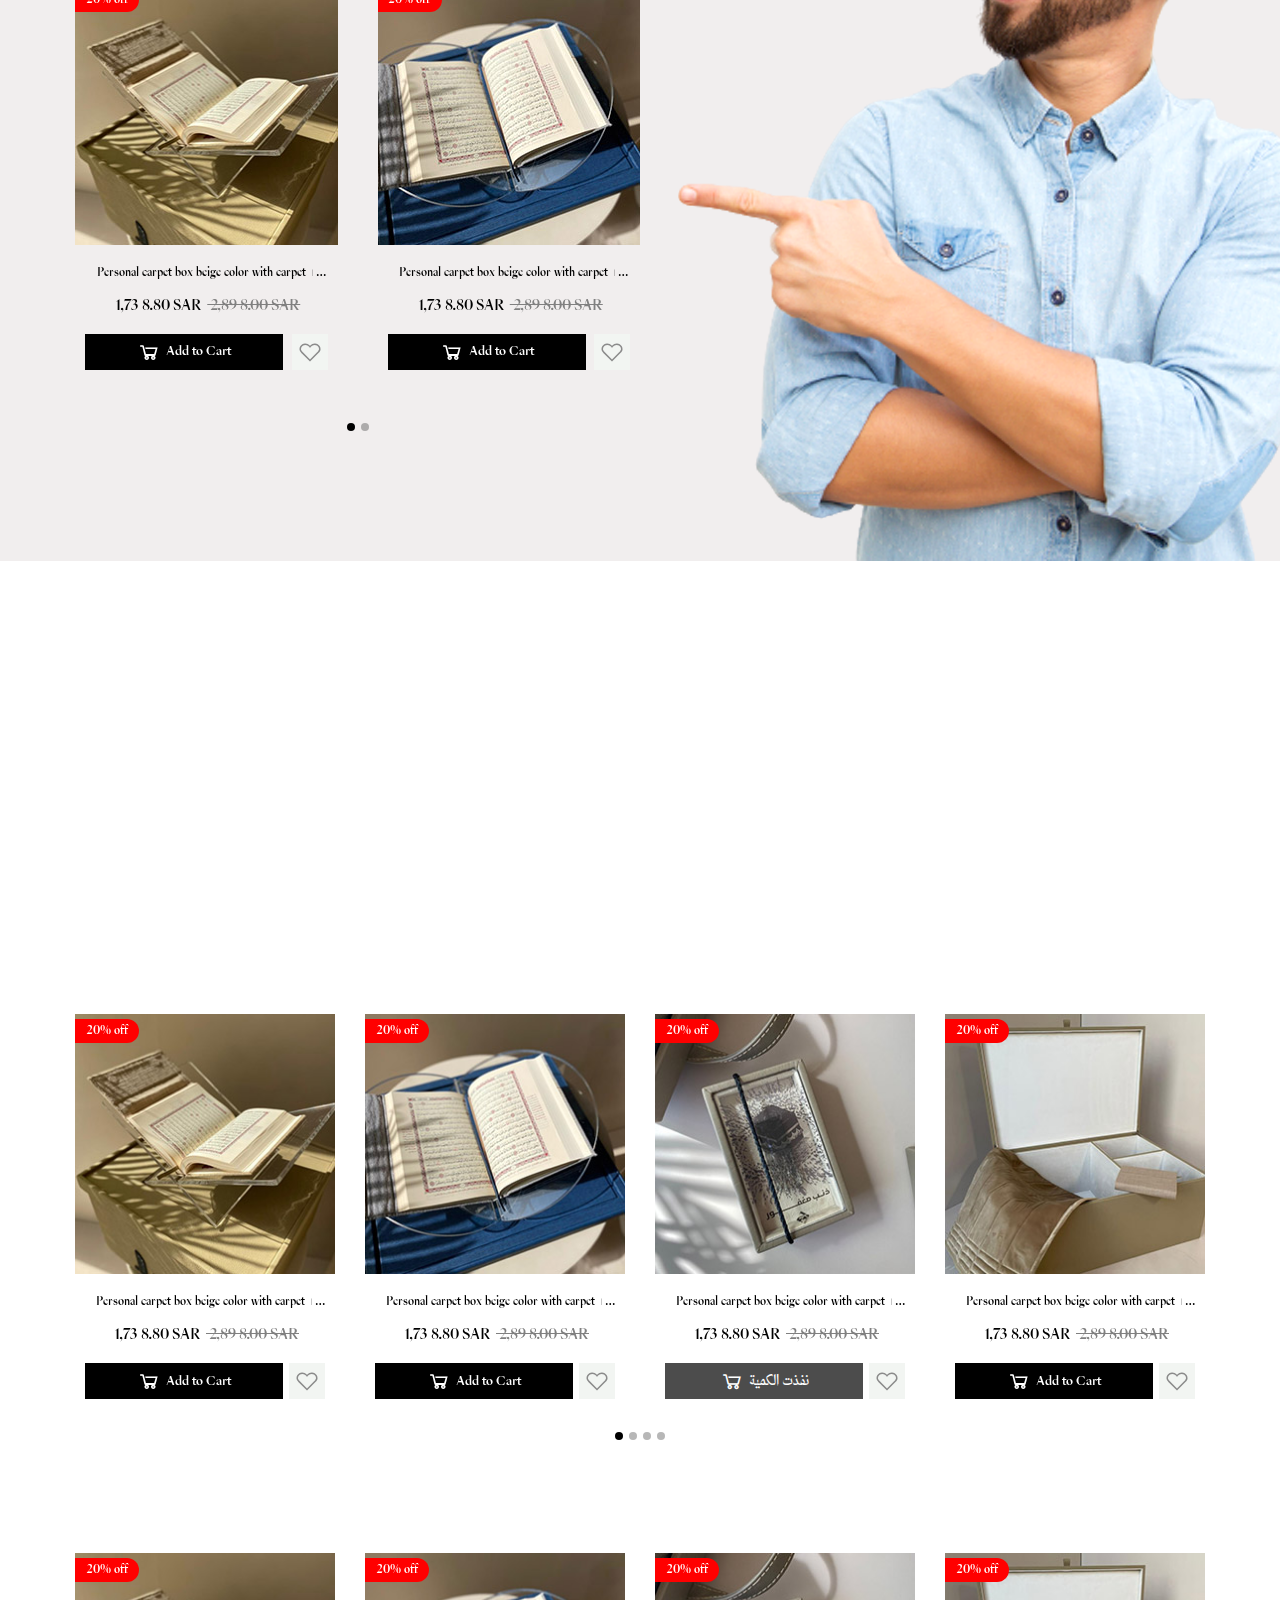
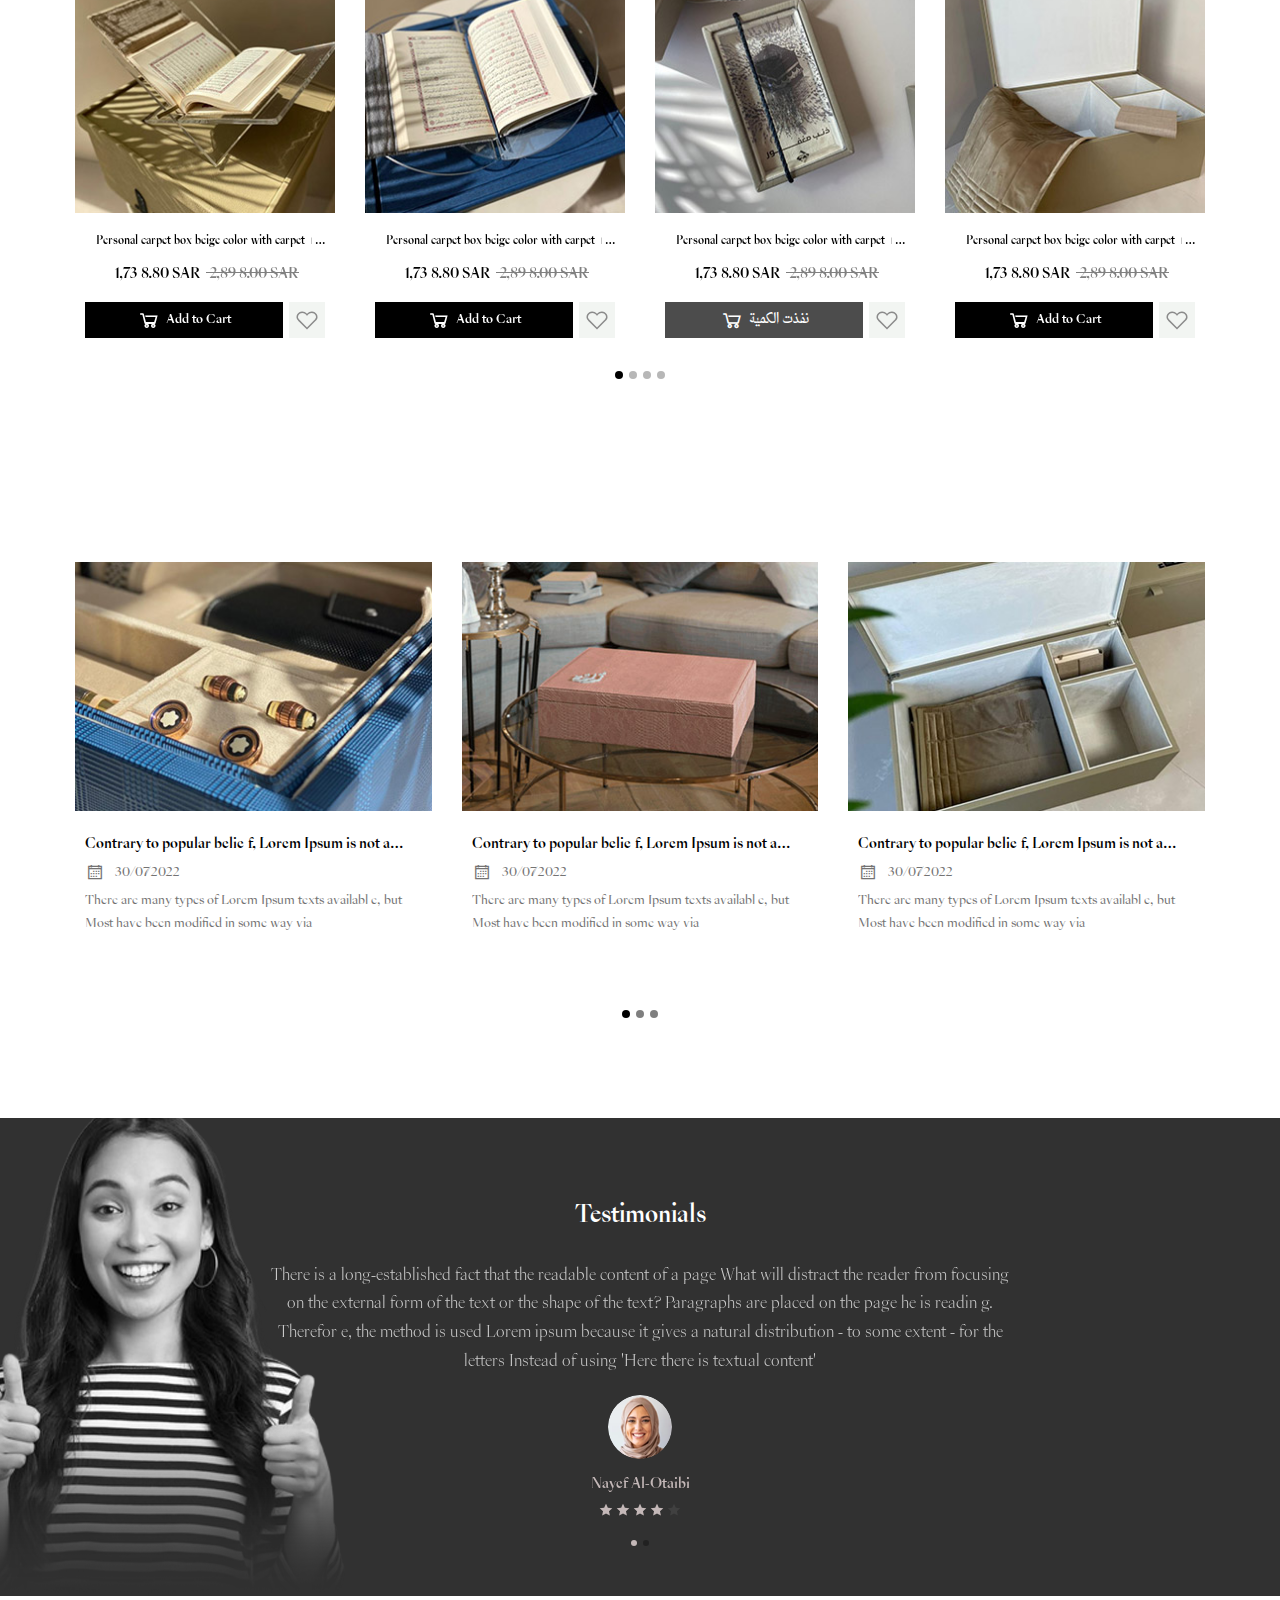
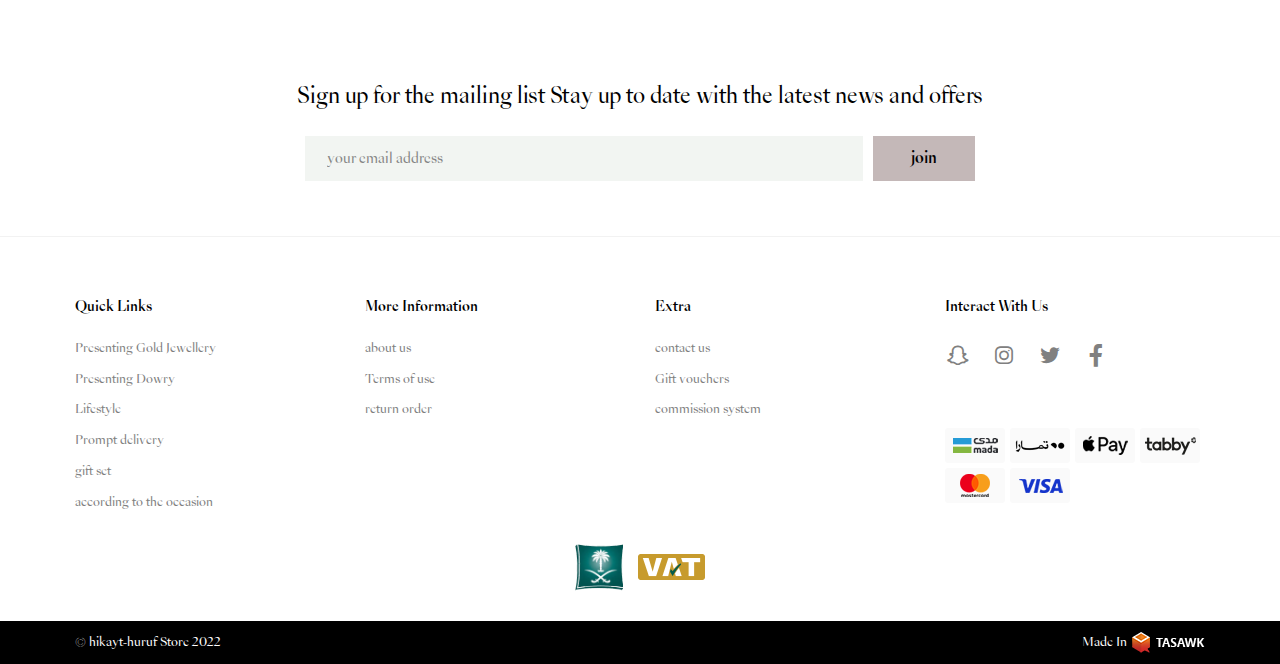
<file: index-en.html>
<!DOCTYPE html>
<html lang="en" dir="ltr">
  <head>
    <meta charset="utf-8" />
    <meta http-equiv="X-UA-Compatible" content="IE=edge" />
    <meta name="viewport" content="width=device-width, initial-scale=1" />
    <title>hikayt-huruf</title>
    <link rel="icon" href="images/fav.png" type="image/png" />
    <link rel="stylesheet" href="css/all.min.css" />
    <link rel="stylesheet" href="css/line-awesome.min.css" />
    <link rel="stylesheet" href="css/bootstrap.min.css" />
    <link rel="stylesheet" href="css/fonts.css" />
    <link rel="stylesheet" href="css/animate.css" />
    <link rel="stylesheet" href="css/swiper.min.css" />
    <link rel="stylesheet" href="css/style.css" />
  </head>

  <body>
    <!-- preloader -->
    <div class="preloader">
      <div class="progress">
        <div class="progress-bar"></div>
      </div>
    </div>
    <!-- preloader -->
    <!-- header section -->
    <header>
      <div class="first-header">
        <div class="container-fluid">
          <div class="head-cont">
            <span>
              To pay via
              <img src="./images/apple-pay.png" alt="" />
              use the safari browser
            </span>
          </div>
        </div>
      </div>
      <div class="second-header hide-sm">
        <div class="container-fluid">
          <ul class="header-ul list-unstyled">
            <li class="cat-li">
              <a href="#"> about us</a>
            </li>
            <li class="cat-li">
              <a href="#"> contact us</a>
            </li>
            <li class="cat-li">
              <a href="index.html"> العريبة </a>
            </li>
          </ul>
        </div>
      </div>
      <div class="top-header">
        <div class="container-fluid">
          <div class="nav-header">
            <figure class="img-logo">
              <a href="#"
                ><img src="images/logo.png" class="img-responsive"
              /></a>
            </figure>
            <div class="fixed-logo">
              <figure class="logo-sm">
                <a href="#"
                  ><img src="images/logo-sm.png" class="img-responsive"
                /></a>
              </figure>
            </div>
            <div class="search-section">
              <form class="search-form">
                <input
                  class="search-input"
                  type="text"
                  name=""
                  value=""
                  placeholder="Search by product name or category"
                />
                <button class="search-button">
                  <i class="las la-search"></i>
                </button>
              </form>
            </div>
            <div class="navgition">
              <div class="nav-head">
                <a class="fixall close-btn">
                  <i class="las la-times"></i>
                </a>
              </div>
              <ul class="big-menu list-unstyled">
                <li class="cat-li slide-menu">
                  <div class="btn-div">
                    <a href="#" class="menu-name cat-anchor add-chevron">
                      Presenting gold jewellery
                    </a>
                  </div>
                  <!-- slidedown-menu -->
                  <div class="cats-dispaly">
                    <ul class="cats-div list-unstyled">
                      <li class="cat-li has-level-2">
                        <a href="#" class="cat-anchor fixall">
                          <span>تقديم المهر فقط</span>
                        </a>
                      </li>
                      <li class="cat-li has-level-2">
                        <a href="#" class="cat-anchor fixall">
                          <span>مهر مع عطر</span>
                        </a>
                      </li>
                      <li class="cat-li has-level-2">
                        <a href="#" class="cat-anchor fixall">
                          <span>مهر مع شبكة </span>
                        </a>
                      </li>
                      <li class="cat-li has-level-2">
                        <a href="#" class="cat-anchor fixall">
                          <span>عرض جميع المهور</span>
                        </a>
                      </li>
                    </ul>
                  </div>
                  <!-- slidedown-menu -->
                </li>
                <li class="cat-li slide-menu">
                  <div class="btn-div">
                    <a href="#" class="menu-name cat-anchor add-chevron">
                      Presenting dowry
                    </a>
                  </div>
                  <!-- slidedown-menu -->
                  <div class="cats-dispaly">
                    <ul class="cats-div list-unstyled">
                      <li class="cat-li has-level-2">
                        <a href="#" class="cat-anchor fixall">
                          <span>تقديم المهر فقط</span>
                        </a>
                      </li>
                      <li class="cat-li has-level-2">
                        <a href="#" class="cat-anchor fixall">
                          <span>مهر مع عطر</span>
                        </a>
                      </li>
                      <li class="cat-li has-level-2">
                        <a href="#" class="cat-anchor fixall">
                          <span>مهر مع شبكة </span>
                        </a>
                      </li>
                      <li class="cat-li has-level-2">
                        <a href="#" class="cat-anchor fixall">
                          <span>عرض جميع المهور</span>
                        </a>
                      </li>
                    </ul>
                  </div>
                  <!-- slidedown-menu -->
                </li>
                <li class="cat-li slide-menu">
                  <div class="btn-div">
                    <a href="#" class="menu-name cat-anchor add-chevron">
                      Lifestyle
                    </a>
                  </div>
                  <!-- slidedown-menu -->
                  <div class="cats-dispaly">
                    <ul class="cats-div list-unstyled">
                      <li class="cat-li has-level-2">
                        <a href="#" class="cat-anchor fixall">
                          <span>تقديم المهر فقط</span>
                        </a>
                      </li>
                      <li class="cat-li has-level-2">
                        <a href="#" class="cat-anchor fixall">
                          <span>مهر مع عطر</span>
                        </a>
                      </li>
                      <li class="cat-li has-level-2">
                        <a href="#" class="cat-anchor fixall">
                          <span>مهر مع شبكة </span>
                        </a>
                      </li>
                      <li class="cat-li has-level-2">
                        <a href="#" class="cat-anchor fixall">
                          <span>عرض جميع المهور</span>
                        </a>
                      </li>
                    </ul>
                  </div>
                  <!-- slidedown-menu -->
                </li>
                <li class="cat-li slide-menu">
                  <div class="btn-div">
                    <a href="#" class="menu-name cat-anchor add-chevron">
                      Prompt delivery
                    </a>
                  </div>
                  <!-- slidedown-menu -->
                  <div class="cats-dispaly">
                    <ul class="cats-div list-unstyled">
                      <li class="cat-li has-level-2">
                        <a href="#" class="cat-anchor fixall">
                          <span>تقديم المهر فقط</span>
                        </a>
                      </li>
                      <li class="cat-li has-level-2">
                        <a href="#" class="cat-anchor fixall">
                          <span>مهر مع عطر</span>
                        </a>
                      </li>
                      <li class="cat-li has-level-2">
                        <a href="#" class="cat-anchor fixall">
                          <span>مهر مع شبكة </span>
                        </a>
                      </li>
                      <li class="cat-li has-level-2">
                        <a href="#" class="cat-anchor fixall">
                          <span>عرض جميع المهور</span>
                        </a>
                      </li>
                    </ul>
                  </div>
                  <!-- slidedown-menu -->
                </li>
                <li class="cat-li slide-menu">
                  <div class="btn-div">
                    <a href="#" class="menu-name cat-anchor add-chevron">
                      gifting group
                    </a>
                  </div>
                  <!-- slidedown-menu -->
                  <div class="cats-dispaly">
                    <ul class="cats-div list-unstyled">
                      <li class="cat-li has-level-2">
                        <a href="#" class="cat-anchor fixall">
                          <span>تقديم المهر فقط</span>
                        </a>
                      </li>
                      <li class="cat-li has-level-2">
                        <a href="#" class="cat-anchor fixall">
                          <span>مهر مع عطر</span>
                        </a>
                      </li>
                      <li class="cat-li has-level-2">
                        <a href="#" class="cat-anchor fixall">
                          <span>مهر مع شبكة </span>
                        </a>
                      </li>
                      <li class="cat-li has-level-2">
                        <a href="#" class="cat-anchor fixall">
                          <span>عرض جميع المهور</span>
                        </a>
                      </li>
                    </ul>
                  </div>
                  <!-- slidedown-menu -->
                </li>
                <li class="cat-li slide-menu">
                  <div class="btn-div">
                    <a href="#" class="menu-name cat-anchor add-chevron">
                      according to the occasion
                    </a>
                  </div>
                  <!-- slidedown-menu -->
                  <div class="cats-dispaly">
                    <ul class="cats-div list-unstyled">
                      <li class="cat-li has-level-2">
                        <a href="#" class="cat-anchor fixall">
                          <span>تقديم المهر فقط</span>
                        </a>
                      </li>
                      <li class="cat-li has-level-2">
                        <a href="#" class="cat-anchor fixall">
                          <span>مهر مع عطر</span>
                        </a>
                      </li>
                      <li class="cat-li has-level-2">
                        <a href="#" class="cat-anchor fixall">
                          <span>مهر مع شبكة </span>
                        </a>
                      </li>
                      <li class="cat-li has-level-2">
                        <a href="#" class="cat-anchor fixall">
                          <span>عرض جميع المهور</span>
                        </a>
                      </li>
                    </ul>
                  </div>
                  <!-- slidedown-menu -->
                </li>
              </ul>
              <ul class="header-ul list-unstyled hide-big">
                <li class="cat-li">
                  <a href="#"> about us</a>
                </li>
                <li class="cat-li">
                  <a href="#"> contact us</a>
                </li>
                <li class="cat-li">
                  <a href="index.html"> العربية </a>
                </li>
              </ul>
            </div>
            <div class="header-icons">
              <a role="button" title="" class="add-to fixed-search">
                <span class="open-search"></span>
              </a>
              <div class="dropdown cat-anchor">
                <div class="add-to">
                  <div class="user-cont">
                    <i class="las la-user-circle"></i>
                  </div>
                  <div class="dropdown-content">
                    <a class="cat-drop" href="#">sign in</a>
                    <a class="cat-drop" href="#">new account</a>
                  </div>
                </div>
              </div>
              <a role="button" title="" class="add-to add-cart">
                <i class="las la-shopping-cart"></i>
                <span class="counter">0</span>
              </a>
              <div class="show-icons">
                <a class="menu-bars fixall" id="menu-id" href="#!">
                  <span class="bars open-bars"></span>
                </a>
              </div>
            </div>
          </div>
        </div>
        <div class="overlay-box">
          <a role="button" title="" class="add-to fixed-search">
            <span class="close-search"></span>
          </a>
        </div>
        <div class="overlay-box2">
          <a role="button" title="" class="add-to fixed-search">
            <span class="close-search"></span>
          </a>
        </div>
      </div>
    </header>
    <!-- header section     -->
    <!-- main slider -->
    <div class="main-slider">
      <div class="swiper-cont">
        <div class="swiper-container">
          <div class="swiper-wrapper">
            <div class="swiper-slide">
              <div class="main">
                <div class="main-cont">
                  <h1 class="main-title lineUp">Shop now, pay later</h1>
                  <p class="main-pargh pop-outin">
                    Payment service is available via Taby and Tamara
                  </p>
                  <a href="#!" class="main-btn"> Shop now </a>
                </div>
                <figure class="main-img pro-img">
                  <img src="images/review-bg.png" class="img-responsive" />
                </figure>
              </div>
            </div>
            <div class="swiper-slide">
              <div class="main">
                <div class="main-cont">
                  <h1 class="main-title lineUp">Shop now, pay later</h1>
                  <p class="main-pargh pop-outin">
                    Payment service is available via Taby and Tamara
                  </p>
                  <a href="#!" class="main-btn"> Shop now </a>
                </div>
                <figure class="main-img pro-img">
                  <img src="images/review-bg.png" class="img-responsive" />
                </figure>
              </div>
            </div>
            <div class="swiper-slide">
              <div class="main">
                <div class="main-cont">
                  <h1 class="main-title lineUp">Shop now, pay later</h1>
                  <p class="main-pargh pop-outin">
                    Payment service is available via Taby and Tamara
                  </p>
                  <a href="#!" class="main-btn"> Shop now </a>
                </div>
                <figure class="main-img pro-img">
                  <img src="images/review-bg.png" class="img-responsive" />
                </figure>
              </div>
            </div>
          </div>
          <div class="swiper-pagination"></div>
        </div>
        <div class="swiper-btn-prev swiper-btn">
          <i class="las la-angle-right"></i>
        </div>
        <div class="swiper-btn-next swiper-btn">
          <i class="las la-angle-left"></i>
        </div>
      </div>
    </div>
    <!-- main slider -->
    <!-- section image-cat -->
    <div class="category-section wow fadeInDown" wow-data-delay="5s">
      <div class="container-fluid">
        <h2 class="section-head">Our original collection</h2>
        <div class="swiper-container">
          <div class="swiper-wrapper">
            <div class="swiper-slide">
              <a href="#" class="category-box">
                <figure>
                  <img
                    src="images/category/01.jpg"
                    alt="cat-img"
                    class="img-responsive"
                  />
                </figure>
                <div class="btn-hover-cont">
                  <span>تقديم الشبكات</span>
                  <div class="btn-cont-shop">shop now</div>
                </div>
              </a>
            </div>
            <div class="swiper-slide">
              <a href="#" class="category-box">
                <figure>
                  <img
                    src="images/category/02.jpg"
                    alt="cat-img"
                    class="img-responsive"
                  />
                </figure>
                <div class="btn-hover-cont">
                  <span>تقديم المهر</span>
                  <div class="btn-cont-shop">shop now</div>
                </div>
              </a>
            </div>
            <div class="swiper-slide">
              <a href="#" class="category-box">
                <figure>
                  <img
                    src="images/category/03.jpg"
                    alt="cat-img"
                    class="img-responsive"
                  />
                </figure>
                <div class="btn-hover-cont">
                  <span>Lifestyle</span>
                  <div class="btn-cont-shop">shop now</div>
                </div>
              </a>
            </div>
            <div class="swiper-slide">
              <a href="#" class="category-box">
                <figure>
                  <img
                    src="images/category/04.jpg"
                    alt="cat-img"
                    class="img-responsive"
                  />
                </figure>
                <div class="btn-hover-cont">
                  <span>gifting groups</span>
                  <div class="btn-cont-shop">shop now</div>
                </div>
              </a>
            </div>
          </div>
        </div>
        <div class="swiper-btn-prev swiper-btn">
          <i class="las la-angle-right"></i>
        </div>
        <div class="swiper-btn-next swiper-btn">
          <i class="las la-angle-left"></i>
        </div>
        <div class="swiper-pagination"></div>
      </div>
    </div>
    <!-- section image-cat -->
    <!-- offers-section -->
    <div class="offers-section">
      <div
        class="offers-section-background"
        style="background-image: url('./images/sec-background.png')"
      ></div>
      <div class="container">
        <div class="product-section product-one">
          <div class="product-title wow fadeInDown" wow-data-delay="5s">
            <h2 class="product-head">Daily offers</h2>
            <p class="product-p">Offers up to 30% on all our products</p>
          </div>
          <div class="product-slider">
            <div class="swiper-container">
              <div class="swiper-wrapper">
                <div class="swiper-slide">
                  <div class="count-down">
                    <div class="countdown-box">
                      <span class="countdown-num">05</span>
                      <span class="countdown-word">day</span>
                    </div>
                    <div class="countdown-box">
                      <span class="countdown-num">22</span>
                      <span class="countdown-word">hour</span>
                    </div>
                    <div class="countdown-box">
                      <span class="countdown-num">36</span>
                      <span class="countdown-word">minute</span>
                    </div>
                    <div class="countdown-box">
                      <span class="countdown-num">18</span>
                      <span class="countdown-word">second</span>
                    </div>
                  </div>
                  <div class="product">
                    <div class="product-hover">
                      <a href="#!" class="product-img">
                        <img
                          src="images/product-slider/01.jpg"
                          class="img-responsive"
                        />
                      </a>
                      <span class="hint">20% off </span>
                    </div>
                    <div class="product-content">
                      <a class="product-name" href="#!">
                        Personal carpet box beige color with carpet + Quran</a
                      >
                      <div class="price-box">
                        <span class="first-price">1,738.80 SAR</span>
                        <span class="last-price">2,898.00 SAR</span>
                      </div>
                      <div class="btn-cont">
                        <button class="add-to-btn" type="submit">
                          <i class="las la-shopping-cart"></i>
                          <span>Add to Cart</span>
                        </button>
                        <a
                          role="button"
                          type="button"
                          title=""
                          class="add-to-fav"
                        >
                          <i class="lar la-heart"></i>
                        </a>
                      </div>
                    </div>
                  </div>
                </div>
                <div class="swiper-slide">
                  <div class="count-down">
                    <div class="countdown-box">
                      <span class="countdown-num">05</span>
                      <span class="countdown-word">day</span>
                    </div>
                    <div class="countdown-box">
                      <span class="countdown-num">22</span>
                      <span class="countdown-word">hour</span>
                    </div>
                    <div class="countdown-box">
                      <span class="countdown-num">36</span>
                      <span class="countdown-word">minute</span>
                    </div>
                    <div class="countdown-box">
                      <span class="countdown-num">18</span>
                      <span class="countdown-word">second</span>
                    </div>
                  </div>
                  <div class="product">
                    <div class="product-hover">
                      <a href="#!" class="product-img">
                        <img
                          src="images/product-slider/02.jpg"
                          class="img-responsive"
                        />
                      </a>
                      <span class="hint">20% off </span>
                    </div>
                    <div class="product-content">
                      <a class="product-name" href="#!">
                        Personal carpet box beige color with carpet + Quran</a
                      >
                      <div class="price-box">
                        <span class="first-price">1,738.80 SAR</span>
                        <span class="last-price">2,898.00 SAR</span>
                      </div>
                      <div class="btn-cont">
                        <button class="add-to-btn" type="submit">
                          <i class="las la-shopping-cart"></i>
                          <span>Add to Cart</span>
                        </button>
                        <a
                          role="button"
                          type="button"
                          title=""
                          class="add-to-fav"
                        >
                          <i class="lar la-heart"></i>
                        </a>
                      </div>
                    </div>
                  </div>
                </div>
              </div>
            </div>
            <div class="swiper-btn-prev swiper-btn">
              <i class="las la-angle-right"></i>
            </div>
            <div class="swiper-btn-next swiper-btn">
              <i class="las la-angle-left"></i>
            </div>
            <div class="swiper-pagination"></div>
          </div>
        </div>
      </div>
    </div>
    <!-- offers-section -->
    <!-- section cat-two -->
    <div class="category-two wow fadeInDown" wow-data-delay="5s">
      <div class="container-fluid">
        <div class="swiper-containeres">
          <div class="swiper-wrapperr">
            <div class="swiper-slidee">
              <a href="#" class="category-box">
                <figure>
                  <img
                    src="images/category/05.jpg"
                    alt="cat-img"
                    class="img-responsive"
                  />
                </figure>
                <div class="btn-hover-cont">
                  <span>burners</span>
                  <div class="btn-cont-shop">shop now</div>
                </div>
              </a>
            </div>
            <div class="swiper-slidee">
              <a href="#" class="category-box">
                <figure>
                  <img
                    src="images/category/06.jpg"
                    alt="cat-img"
                    class="img-responsive"
                  />
                </figure>
                <div class="btn-hover-cont">
                  <span>home</span>
                  <div class="btn-cont-shop">shop now</div>
                </div>
              </a>
            </div>
            <div class="swiper-slidee">
              <a href="#" class="category-box">
                <figure>
                  <img
                    src="images/category/01.jpg"
                    alt="cat-img"
                    class="img-responsive"
                  />
                </figure>
                <div class="btn-hover-cont">
                  <span>Carpet storage boxes</span>
                  <div class="btn-cont-shop">shop now</div>
                </div>
              </a>
            </div>
            <div class="swiper-slidee">
              <a href="#" class="category-box">
                <figure>
                  <img
                    src="images/category/01.jpg"
                    alt="cat-img"
                    class="img-responsive"
                  />
                </figure>
                <div class="btn-hover-cont">
                  <span>photo album box</span>
                  <div class="btn-cont-shop">shop now</div>
                </div>
              </a>
            </div>
          </div>
        </div>
        <div class="swiper-pagination"></div>
      </div>
    </div>
    <!-- section cat-two -->
    <!-- product slider -->
    <div class="product-section product-two">
      <div class="container">
        <div class="product-title wow fadeInDown" wow-data-delay="5s">
          <h2 class="product-head">New Arrivals</h2>
        </div>
        <div class="product-slider">
          <div class="swiper-container">
            <div class="swiper-wrapper">
              <div class="swiper-slide">
                <div class="product">
                  <div class="product-hover">
                    <a href="#!" class="product-img">
                      <img
                        src="images/product-slider/01.jpg"
                        class="img-responsive"
                      />
                    </a>
                    <span class="hint">20% off </span>
                  </div>
                  <div class="product-content">
                    <a class="product-name" href="#!">
                      Personal carpet box beige color with carpet + Quran</a
                    >
                    <div class="price-box">
                      <span class="first-price">1,738.80 SAR</span>
                      <span class="last-price">2,898.00 SAR</span>
                    </div>
                    <div class="btn-cont">
                      <button class="add-to-btn" type="submit">
                        <i class="las la-shopping-cart"></i>
                        <span>Add to Cart</span>
                      </button>
                      <a
                        role="button"
                        type="button"
                        title=""
                        class="add-to-fav"
                      >
                        <i class="lar la-heart"></i>
                      </a>
                    </div>
                  </div>
                </div>
              </div>
              <div class="swiper-slide">
                <div class="product">
                  <div class="product-hover">
                    <a href="#!" class="product-img">
                      <img
                        src="images/product-slider/02.jpg"
                        class="img-responsive"
                      />
                    </a>
                    <span class="hint">20% off </span>
                  </div>
                  <div class="product-content">
                    <a class="product-name" href="#!">
                      Personal carpet box beige color with carpet + Quran</a
                    >
                    <div class="price-box">
                      <span class="first-price">1,738.80 SAR</span>
                      <span class="last-price">2,898.00 SAR</span>
                    </div>
                    <div class="btn-cont">
                      <button class="add-to-btn" type="submit">
                        <i class="las la-shopping-cart"></i>
                        <span>Add to Cart</span>
                      </button>
                      <a
                        role="button"
                        type="button"
                        title=""
                        class="add-to-fav"
                      >
                        <i class="lar la-heart"></i>
                      </a>
                    </div>
                  </div>
                </div>
              </div>
              <div class="swiper-slide">
                <div class="product">
                  <div class="product-hover">
                    <a href="#!" class="product-img">
                      <img
                        src="images/product-slider/03.jpg"
                        class="img-responsive"
                      />
                    </a>
                    <span class="hint">20% off </span>
                  </div>
                  <div class="product-content">
                    <a class="product-name" href="#!">
                      Personal carpet box beige color with carpet + Quran</a
                    >
                    <div class="price-box">
                      <span class="first-price">1,738.80 SAR</span>
                      <span class="last-price">2,898.00 SAR</span>
                    </div>
                    <div class="btn-cont">
                      <button class="add-to-btn" disabled type="submit">
                        <i class="las la-shopping-cart"></i>
                        <span>نفذت الكمية</span>
                      </button>
                      <a
                        role="button"
                        type="button"
                        title=""
                        class="add-to-fav"
                      >
                        <i class="lar la-heart"></i>
                      </a>
                    </div>
                  </div>
                </div>
              </div>
              <div class="swiper-slide">
                <div class="product">
                  <div class="product-hover">
                    <a href="#!" class="product-img">
                      <img
                        src="images/product-slider/04.jpg"
                        class="img-responsive"
                      />
                    </a>
                    <span class="hint">20% off </span>
                  </div>
                  <div class="product-content">
                    <a class="product-name" href="#!">
                      Personal carpet box beige color with carpet + Quran</a
                    >
                    <div class="price-box">
                      <span class="first-price">1,738.80 SAR</span>
                      <span class="last-price">2,898.00 SAR</span>
                    </div>
                    <div class="btn-cont">
                      <button class="add-to-btn" type="submit">
                        <i class="las la-shopping-cart"></i>
                        <span>Add to Cart</span>
                      </button>
                      <a
                        role="button"
                        type="button"
                        title=""
                        class="add-to-fav"
                      >
                        <i class="lar la-heart"></i>
                      </a>
                    </div>
                  </div>
                </div>
              </div>
            </div>
          </div>
          <div class="swiper-btn-prev swiper-btn">
            <i class="las la-angle-right"></i>
          </div>
          <div class="swiper-btn-next swiper-btn">
            <i class="las la-angle-left"></i>
          </div>
          <div class="swiper-pagination"></div>
        </div>
      </div>
    </div>
    <!-- product slider -->
    <!-- product slider -->
    <div class="product-section product-three">
      <div class="container">
        <div class="product-title wow fadeInDown" wow-data-delay="5s">
          <h2 class="product-head">Best Seller</h2>
        </div>
        <div class="product-slider">
          <div class="swiper-container">
            <div class="swiper-wrapper">
              <div class="swiper-slide">
                <div class="product">
                  <div class="product-hover">
                    <a href="#!" class="product-img">
                      <img
                        src="images/product-slider/01.jpg"
                        class="img-responsive"
                      />
                    </a>
                    <span class="hint">20% off </span>
                  </div>
                  <div class="product-content">
                    <a class="product-name" href="#!">
                      Personal carpet box beige color with carpet + Quran</a
                    >
                    <div class="price-box">
                      <span class="first-price">1,738.80 SAR</span>
                      <span class="last-price">2,898.00 SAR</span>
                    </div>
                    <div class="btn-cont">
                      <button class="add-to-btn" type="submit">
                        <i class="las la-shopping-cart"></i>
                        <span>Add to Cart</span>
                      </button>
                      <a
                        role="button"
                        type="button"
                        title=""
                        class="add-to-fav"
                      >
                        <i class="lar la-heart"></i>
                      </a>
                    </div>
                  </div>
                </div>
              </div>
              <div class="swiper-slide">
                <div class="product">
                  <div class="product-hover">
                    <a href="#!" class="product-img">
                      <img
                        src="images/product-slider/02.jpg"
                        class="img-responsive"
                      />
                    </a>
                    <span class="hint">20% off </span>
                  </div>
                  <div class="product-content">
                    <a class="product-name" href="#!">
                      Personal carpet box beige color with carpet + Quran</a
                    >
                    <div class="price-box">
                      <span class="first-price">1,738.80 SAR</span>
                      <span class="last-price">2,898.00 SAR</span>
                    </div>
                    <div class="btn-cont">
                      <button class="add-to-btn" type="submit">
                        <i class="las la-shopping-cart"></i>
                        <span>Add to Cart</span>
                      </button>
                      <a
                        role="button"
                        type="button"
                        title=""
                        class="add-to-fav"
                      >
                        <i class="lar la-heart"></i>
                      </a>
                    </div>
                  </div>
                </div>
              </div>
              <div class="swiper-slide">
                <div class="product">
                  <div class="product-hover">
                    <a href="#!" class="product-img">
                      <img
                        src="images/product-slider/03.jpg"
                        class="img-responsive"
                      />
                    </a>
                    <span class="hint">20% off </span>
                  </div>
                  <div class="product-content">
                    <a class="product-name" href="#!">
                      Personal carpet box beige color with carpet + Quran</a
                    >
                    <div class="price-box">
                      <span class="first-price">1,738.80 SAR</span>
                      <span class="last-price">2,898.00 SAR</span>
                    </div>
                    <div class="btn-cont">
                      <button class="add-to-btn" disabled type="submit">
                        <i class="las la-shopping-cart"></i>
                        <span>نفذت الكمية</span>
                      </button>
                      <a
                        role="button"
                        type="button"
                        title=""
                        class="add-to-fav"
                      >
                        <i class="lar la-heart"></i>
                      </a>
                    </div>
                  </div>
                </div>
              </div>
              <div class="swiper-slide">
                <div class="product">
                  <div class="product-hover">
                    <a href="#!" class="product-img">
                      <img
                        src="images/product-slider/04.jpg"
                        class="img-responsive"
                      />
                    </a>
                    <span class="hint">20% off </span>
                  </div>
                  <div class="product-content">
                    <a class="product-name" href="#!">
                      Personal carpet box beige color with carpet + Quran</a
                    >
                    <div class="price-box">
                      <span class="first-price">1,738.80 SAR</span>
                      <span class="last-price">2,898.00 SAR</span>
                    </div>
                    <div class="btn-cont">
                      <button class="add-to-btn" type="submit">
                        <i class="las la-shopping-cart"></i>
                        <span>Add to Cart</span>
                      </button>
                      <a
                        role="button"
                        type="button"
                        title=""
                        class="add-to-fav"
                      >
                        <i class="lar la-heart"></i>
                      </a>
                    </div>
                  </div>
                </div>
              </div>
            </div>
          </div>
          <div class="swiper-btn-prev swiper-btn">
            <i class="las la-angle-right"></i>
          </div>
          <div class="swiper-btn-next swiper-btn">
            <i class="las la-angle-left"></i>
          </div>
          <div class="swiper-pagination"></div>
        </div>
      </div>
    </div>
    <!-- product slider -->
    <!-- blog slider -->
    <section class="blog-section">
      <div class="container">
        <div class="blog-title wow fadeInDown" wow-data-delay="5s">
          <h3 class="blog-head">Blog</h3>
        </div>
        <div class="blog-slider">
          <div class="swiper-container">
            <div class="swiper-wrapper">
              <div class="swiper-slide">
                <div class="blog">
                  <figure class="blog-figure">
                    <img
                      class="blog-img"
                      alt="image1"
                      src="images/blog/01.jpg"
                      class="img-responsive"
                    />
                  </figure>
                  <div class="blog-content">
                    <a class="blog-link" href="#"
                      >Contrary to popular belief, Lorem Ipsum is not a random
                      text
                    </a>
                    <span class="blog-date">
                      <i class="las la-calendar"></i>
                      <span>30</span>
                      <span>/07/</span>
                      <span>2022</span>
                    </span>
                    <p class="blog-pargh">
                      There are many types of Lorem Ipsum texts available, but
                      Most have been modified in some way via
                    </p>
                  </div>
                </div>
              </div>
              <div class="swiper-slide">
                <div class="blog">
                  <figure class="blog-figure">
                    <img
                      class="blog-img"
                      alt="image1"
                      src="images/blog/02.jpg"
                      class="img-responsive"
                    />
                  </figure>
                  <div class="blog-content">
                    <a class="blog-link" href="#"
                      >Contrary to popular belief, Lorem Ipsum is not a random
                      text
                    </a>
                    <span class="blog-date">
                      <i class="las la-calendar"></i>
                      <span>30</span>
                      <span>/07/</span>
                      <span>2022</span>
                    </span>
                    <p class="blog-pargh">
                      There are many types of Lorem Ipsum texts available, but
                      Most have been modified in some way via
                    </p>
                  </div>
                </div>
              </div>
              <div class="swiper-slide">
                <div class="blog">
                  <figure class="blog-figure">
                    <img
                      class="blog-img"
                      alt="image1"
                      src="images/blog/03.jpg"
                      class="img-responsive"
                    />
                  </figure>
                  <div class="blog-content">
                    <a class="blog-link" href="#"
                      >Contrary to popular belief, Lorem Ipsum is not a random
                      text
                    </a>
                    <span class="blog-date">
                      <i class="las la-calendar"></i>
                      <span>30</span>
                      <span>/07/</span>
                      <span>2022</span>
                    </span>
                    <p class="blog-pargh">
                      There are many types of Lorem Ipsum texts available, but
                      Most have been modified in some way via
                    </p>
                  </div>
                </div>
              </div>
            </div>
          </div>
          <div class="swiper-pagination"></div>
          <div class="swiper-btn-prev swiper-btn">
            <i class="las la-angle-right"></i>
          </div>
          <div class="swiper-btn-next swiper-btn">
            <i class="las la-angle-left"></i>
          </div>
        </div>
      </div>
    </section>
    <!-- blog slider -->
    <!-- Testimonials section -->
    <div class="Testimonials-section">
      <div
        class="Testimonials-bg"
        style="background-image: url('./images/review-bg.png')"
      ></div>
      <div class="container">
        <h2 class="Testimonials-head">Testimonials</h2>
        <div class="Testimonials-slider">
          <div class="swiper-container">
            <div class="swiper-wrapper">
              <div class="swiper-slide">
                <div class="Testimonials-box">
                  <p class="Testimonials-pargh">
                    There is a long-established fact that the readable content
                    of a page What will distract the reader from focusing on the
                    external form of the text or the shape of the text?
                    Paragraphs are placed on the page he is reading. Therefore,
                    the method is used Lorem ipsum because it gives a natural
                    distribution - to some extent - for the letters Instead of
                    using 'Here there is textual content'
                  </p>
                  <figure class="Testimonials-figrue">
                    <img src="./images/profile.png" alt="" />
                  </figure>
                  <h2 class="Testimonials-name">Nayef Al-Otaibi</h2>
                  <span class="Testimonials-rate">
                    <i class="las la-star"></i>
                    <i class="las la-star"></i>
                    <i class="las la-star"></i>
                    <i class="las la-star"></i>
                    <i class="las la-star icon-rate"></i>
                  </span>
                </div>
              </div>
              <div class="swiper-slide">
                <div class="Testimonials-box">
                  <p class="Testimonials-pargh">
                    There is a long-established fact that the readable content
                    of a page What will distract the reader from focusing on the
                    external form of the text or the shape of the text?
                    Paragraphs are placed on the page he is reading. Therefore,
                    the method is used Lorem ipsum because it gives a natural
                    distribution - to some extent - for the letters Instead of
                    using 'Here there is textual content'
                  </p>
                  <figure class="Testimonials-figrue">
                    <img src="./images/profile.png" alt="" />
                  </figure>
                  <h2 class="Testimonials-name">Nayef Al-Otaibi</h2>
                  <span class="Testimonials-rate">
                    <i class="las la-star"></i>
                    <i class="las la-star"></i>
                    <i class="las la-star"></i>
                    <i class="las la-star"></i>
                    <i class="las la-star icon-rate"></i>
                  </span>
                </div>
              </div>
            </div>
          </div>
          <div class="swiper-btn-prev swiper-btn">
            <i class="las la-angle-right"></i>
          </div>
          <div class="swiper-btn-next swiper-btn">
            <i class="las la-angle-left"></i>
          </div>
          <div class="swiper-pagination"></div>
        </div>
      </div>
    </div>
    <!-- Testimonials section -->
    <!-- footer section -->
    <footer>
      <div class="first-footer">
        <div class="container">
          <div class="news-letter">
            <form action="" method="post">
              <span class="news-span">
                Sign up for the mailing list Stay up to date with the latest
                news and offers
              </span>
              <div class="newsletter-cont">
                <input
                  type="email"
                  value=""
                  class="newsletter-input"
                  placeholder="your email address"
                />
                <button type="submit" class="newsletter-button">
                  <span>join</span>
                </button>
              </div>
            </form>
          </div>
        </div>
      </div>
      <div class="footer-list">
        <div class="container">
          <div class="row">
            <div class="col-sm-3 col-xs-12">
              <div class="nav-foot-cont">
                <h2 class="nav-foot-header foot-header">quick links</h2>
                <ul class="nav-foot list-unstyled">
                  <li class="nav-foot-li">
                    <a href="#" class="nav-foot-link"
                      >Presenting Gold Jewellery</a
                    >
                  </li>
                  <li class="nav-foot-li">
                    <a href="#" class="nav-foot-link">Presenting Dowry</a>
                  </li>
                  <li class="nav-foot-li">
                    <a href="#" class="nav-foot-link">Lifestyle</a>
                  </li>
                  <li class="nav-foot-li">
                    <a href="#" class="nav-foot-link">Prompt delivery</a>
                  </li>
                  <li class="nav-foot-li">
                    <a href="#" class="nav-foot-link">gift set</a>
                  </li>
                  <li class="nav-foot-li">
                    <a href="#" class="nav-foot-link"
                      >according to the occasion</a
                    >
                  </li>
                </ul>
              </div>
            </div>
            <div class="col-sm-3 col-xs-12">
              <div class="nav-foot-cont">
                <h2 class="nav-foot-header foot-header">more information</h2>
                <ul class="nav-foot list-unstyled">
                  <li class="nav-foot-li">
                    <a href="#" class="nav-foot-link">about us</a>
                  </li>
                  <li class="nav-foot-li">
                    <a href="#" class="nav-foot-link">Terms of use</a>
                  </li>
                  <li class="nav-foot-li">
                    <a href="#" class="nav-foot-link">return order</a>
                  </li>
                </ul>
              </div>
            </div>
            <div class="col-sm-3 col-xs-12">
              <div class="nav-foot-cont">
                <h2 class="nav-foot-header foot-header">extra</h2>
                <ul class="nav-foot list-unstyled">
                  <li class="nav-foot-li">
                    <a href="#" class="nav-foot-link">contact us</a>
                  </li>
                  <li class="nav-foot-li">
                    <a href="#" class="nav-foot-link">Gift vouchers</a>
                  </li>
                  <li class="nav-foot-li">
                    <a href="#" class="nav-foot-link">commission system</a>
                  </li>
                </ul>
              </div>
            </div>
            <div class="col-sm-3 col-xs-12">
              <div class="nav-foot-cont">
                <h2 class="foot-header">Interact with us</h2>
                <div class="social">
                  <a href="#" class="social-link">
                    <i class="lab la-snapchat"></i>
                  </a>
                  <a href="#" class="social-link">
                    <i class="lab la-instagram"></i>
                  </a>
                  <a href="#" class="social-link">
                    <i class="lab la-twitter"></i>
                  </a>
                  <a href="#" class="social-link">
                    <i class="lab la-facebook-f"></i>
                  </a>
                </div>
                <div class="pay-img-cont">
                  <figure class="pay-figure">
                    <img src="images/pay-1.png" class="img-responsive pay-img" />
                  </figure>
                  <figure class="pay-figure">
                    <img src="images/pay-2.png" class="img-responsive pay-img" />
                  </figure>
                  <figure class="pay-figure">
                    <img src="images/pay-3.png" class="img-responsive pay-img" />
                  </figure>
                  <figure class="pay-figure">
                    <img src="images/pay-4.png" class="img-responsive pay-img" />
                  </figure>
                  <figure class="pay-figure">
                    <img src="images/pay-5.png" class="img-responsive pay-img" />
                  </figure>
                  <figure class="pay-figure">
                    <img src="images/pay-6.png" class="img-responsive pay-img" />
                  </figure>
                </div>
              </div>
            </div>
          </div>
        </div>
      </div>
      <div class="container">
        <div class="cr-cont">
          <a href="#" class="cr-img">
            <img src="images/pay.png" alt="cr-img" class="img-responsive" />
          </a>
          <a href="#" class="cr-img">
            <img src="images/vat.png" alt="cr-img" class="img-responsive" />
          </a>
        </div>
      </div>
      <div class="copy-footer">
        <div class="container">
          <div class="copy-flex">
            <div class="copy-right">© hikayt-huruf Store 2022</div>

            <span class="design-text">
              Made in
              <a href="#"
                ><img
                  src="images/tasawk-en.png"
                  alt="taswak"
                  class="taswak-img"
              /></a>
            </span>
          </div>
        </div>
      </div>
    </footer>
    <!-- footer section -->
    <!--fixed-whats-->
    <a href="#" class="fixed-what">
      <i class="lab la-whatsapp"></i>
    </a>
    <!--fixed-whats-->
    <!-- arrow to top -->
    <a class="arrow-top">
      <i class="las la-arrow-up"></i>
    </a>
    <!-- arrow to top -->
    <!-- overlay -->
    <div class="overlay-box"></div>
    <div class="overlay-box2"></div>
    <!-- overlay -->

    <script src="js/jquery-2.1.1.min.js"></script>
    <script src="js/bootstrap.min.js"></script>
    <script src="js/swiper.min.js"></script>
    <script src="js/wow.min.js"></script>
    <script src="js/script.js"></script>
  </body>
</html>
</file>
<file: css/fonts.css>
@font-face {
  font-family: "29LTZeyn";
  src: url("../webfonts/29LTZeyn/29LTZeyn-Light.woff2") format("woff2"),
    url("../webfonts/29LTZeyn/29LTZeyn-Light.woff") format("woff"),
    url("../webfonts/29LTZeyn/29LTZeyn-Light.ttf") format("truetype");
  font-weight: 300;
  font-style: normal;
}

@font-face {
  font-family: "29LTZeyn";
  src: url("../webfonts/29LTZeyn/29LTZeyn-Regular.woff2") format("woff2"),
    url("../webfonts/29LTZeyn/29LTZeyn-Regular.woff") format("woff"),
    url("../webfonts/29LTZeyn/29LTZeyn-Regular.ttf") format("truetype");
  font-weight: 400;
  font-style: normal;
}

@font-face {
  font-family: "29LTZeyn";
  src: url("../webfonts/29LTZeyn/29LTZeyn-Medium.woff2") format("woff2"),
    url("../webfonts/29LTZeyn/29LTZeyn-Medium.woff") format("woff"),
    url("../webfonts/29LTZeyn/29LTZeyn-Medium.ttf") format("truetype");
  font-weight: 500;
  font-style: normal;
}
</file>
<file: css/style.css>
body {
  font-family: "29LTZeyn", sans-serif;
  box-sizing: border-box;
  margin: 0;
  padding: 0;
  background-color: #ffffff;
  padding-top: 165.61px;
}
@media (max-width: 991px) {
  body {
    padding-top: 132.28px;
  }
}
:root {
  --main-color: #000000;
  --main-hover: #c4b8b8;
  --sec-color: #808080;
  --white-color: #fff;
  --black-color: #000000;
}
img {
  image-rendering: -webkit-optimize-contrast;
}
.overflow {
  overflow: hidden;
}
/*style scroll bar*/
/* width */
::-webkit-scrollbar {
  width: 6px;
}

/* Track */
::-webkit-scrollbar-track {
  background: var(--white-color);
}

/* Handle */
::-webkit-scrollbar-thumb {
  background: var(--main-hover);
}

/* Handle on hover */
::-webkit-scrollbar-thumb:hover {
  background: var(--sec-color);
}

.fixall {
  text-decoration: none;
  margin: 0;
  padding: 0;
  outline: none;
  border: none;
}
a {
  transition: all 0.3s ease-in-out;
  text-decoration: none !important;
}
/*preloader*/
.preloader {
  -webkit-pointer-events: none;
  pointer-events: none;
  -webkit-user-select: none;
  -moz-user-select: none;
  user-select: none;
}
.progress {
  position: fixed;
  z-index: 222000;
  top: 0;
  /* right: 100%; */
  width: 100%;
  height: 5px;
  background-color: #f7f7f7;
  background-image: linear-gradient(to bottom, #f5f5f5, #f9f9f9);
  background-repeat: repeat-x;
  border-radius: 5px;
  box-shadow: 0 1px 2px rgba(0, 0, 0, 0.1) inset;
  overflow: hidden;
}

.progress-bar {
  animation: progress 6s ease infinite;
  padding: 1px;
  color: rgba(255, 255, 255, 100);
  background-image: linear-gradient(
    135deg,
    var(--sec-color),
    var(--main-hover)
  );
  /* border-radius: 4px 4px 4px 4px; */
}
html[dir="ltr"] .progress-bar {
  background-image: linear-gradient(
    135deg,
    var(--sec-color),
    var(--main-hover)
  );
}
@keyframes progress {
  from {
    width: 0;
    color: rgba(255, 255, 255, 0);
  }
  to {
    width: 100%;
    color: rgba(255, 255, 255, 1);
  }
}
/*preloader*/
/*                          header section                     */

/*                          dropdown                            */
.dropdown {
  position: relative;
  display: inline-block;
}

/* Dropdown Content (Hidden by Default) */
.dropdown-content {
  /* display: none; */
  visibility: hidden;
  opacity: 0;
  position: absolute;
  background-color: #fff;
  color: var(--main-hover);
  text-align: center;
  min-width: 120px;
  box-shadow: 0px 0px 7px 0px rgba(0, 0, 0, 0.11);
  border-radius: none;
  z-index: 300;
  top: 38px;
  left: 50%;
  transform: translateX(-50%);
  padding: 7px 0;
  transition: all 0.3s ease-in-out;
}

.dropdown-content::before {
  content: "";
  display: block;
  width: 0;
  height: 0;
  border-left: 8px solid transparent;
  border-right: 8px solid transparent;
  border-bottom: 8px solid #fff;
  position: absolute;
  top: -8px;
  left: 50%;
  transform: translateX(-50%);
  transition: 0.3s;
  opacity: 1;
}

/* Links inside the dropdown */
.dropdown-content a {
  color: var(--main-hover);
  padding: 5px 15px;
  text-decoration: none;
  display: block;
  font-weight: 400;
  font-size: 16px;
  transition: all 0.3s ease-in-out;
}
.dropdown-content a:hover {
  color: var(--black-color);
}

/* Show the dropdown menu on hover */
.dropdown:hover .dropdown-content {
  /* display: block; */
  visibility: visible;
  opacity: 1;
}
.chevron-down {
  display: -webkit-box;
  display: -ms-flexbox;
  display: flex;
  -webkit-box-align: center;
  -ms-flex-align: center;
  align-items: center;
  padding: 5px 0;
  cursor: pointer;
  font-size: 14px;
  color: var(--sec-color);
  font-weight: 400;
  transition: all 0.3s ease-in-out;
}
.chevron-down::after,
.dropdown .hide-txt:after {
  content: "";
  font-family: "line Awesome Free";
  font-size: 8px;
  margin-inline-start: 4px;
  font-weight: 700;
}
.chevron-down:hover {
  color: var(--main-hover);
}
/*                          dropdown                            */

.fixed-nav .top-header {
  position: fixed;
  top: -200px;
  left: 0;
  width: 100%;
  z-index: 150;
  background-color: var(--black-color);
  transition: all 0.3s ease-in-out;
}
.fixed-header .top-header {
  top: 0;
}
.fixed-nav .nav-header {
  padding: 10px 0;
}
/*fixed nav*/
/*first header*/
.first-header {
  width: 100%;
  background-color: var(--white-color);
}
.head-cont {
  display: flex;
  align-items: center;
  justify-content: center;
  padding: 5px 0;
  font-weight: 500;
  font-size: 14px;
  color: var(--black-color);
}
.head-cont img {
  max-width: 100%;
  width: 41px;
  height: auto;
  margin: 0 5px;
}
/*second-header*/
.second-header {
  background-color: var(--black-color);
}
.header-ul {
  display: flex;
  align-items: center;
  justify-content: flex-end;
  margin: 0;
  padding: 25px 0 5px;
}
.header-ul .cat-li {
  margin-inline-start: 20px;
}
.header-ul a {
  color: #b9b9b9;
  font-size: 18px;
  font-weight: 300;
  text-transform: capitalize;
  transition: all 0.3s ease-in-out;
}
.header-ul a:hover {
  color: var(--white-color);
}
/*top header*/
header {
  position: absolute;
  top: 0;
  left: 0;
  width: 100%;
  z-index: 200;
  background-color: var(--white-color);
  transition: all 0.3s ease-in-out;
}
.top-header {
  background-color: var(--black-color);
}
.top-header a {
  text-decoration: none;
}
.top-header .img-logo img {
  max-width: 208px;
  max-height: 55px;
  image-rendering: -webkit-optimize-contrast;
}
.fixed-nav .top-header .img-logo {
  display: none;
}
.top-header .logo-sm img {
  max-width: 55px;
  image-rendering: -webkit-optimize-contrast;
}
.fixed-logo {
  display: none;
}
.sm-icons {
  display: none;
}
.fixed-nav .fixed-logo {
  display: flex;
  align-items: center;
}
.fixed-nav .top-header .header-icons {
  width: unset;
}
.fixed-nav .top-header .add-to.hide-sm {
  display: none;
}
.hide-bg {
  display: none;
}
.nav-header {
  display: flex;
  justify-content: space-between;
  align-items: center;
  padding: 10px 0 15px;
  transition: all 0.3s ease-in-out;
}
.cat-anchor {
  color: var(--white-color);
  font-size: 20px;
  font-weight: 300;
  text-transform: capitalize;
  transition: all 0.3s ease-in-out;
}
@media (min-width: 992px) {
  html[dir="ltr"] .cat-anchor {
    font-size: 18px;
  }
}
.cat-anchor:hover {
  color: var(--main-hover);
}
.navgition li {
  margin: 0 13px;
}
.big-menu {
  display: flex;
  align-items: center;
  justify-content: center;
  position: relative;
  margin: 0;
  padding: 8px 0;
}
nav figure {
  margin: 0;
}
.nav-head {
  width: 100%;
  display: none;
  align-items: center;
  justify-content: space-between;
  padding: 0 15px;
}
.hide-big {
  display: none;
}
.hide-txt {
  display: block;
}
.top-header .header-icons {
  display: flex;
  align-items: center;
  justify-content: flex-end;
}
.header-icons .fas-user {
  padding: 15px 0;
}
.dropdown .add-to {
  cursor: pointer;
}
.show-icons,
.header-icons .add-to {
  /* width: 52px;
  height: 52px; */
  position: relative;
  font-size: 28px;
  font-weight: 400;
  background-color: transparent;
  border: none;
  display: flex;
  text-align: center;
  justify-content: center;
  align-items: center;
  margin-inline-end: 25px;
  color: var(--white-color);
  transition: all 0.3s ease-in-out;
}
.header-icons .add-cart.add-to {
  margin: 0;
}
.user-cont {
  display: flex;
  align-items: center;
}
.counter {
  position: absolute;
  top: -3px;
  right: -5px;
  width: 15px;
  height: 15px;
  display: -webkit-box;
  display: -ms-flexbox;
  display: flex;
  -webkit-box-align: center;
  -ms-flex-align: center;
  align-items: center;
  -webkit-box-pack: center;
  -ms-flex-pack: center;
  justify-content: center;
  background-color: var(--main-hover);
  color: var(--black-color);
  font-size: 16px;
  font-weight: 500;
  border-radius: 50%;
}
.show-icons {
  display: none;
}
.show-icons a {
  font-size: 24px;
  position: relative;
  transition: all 0.3s ease-in-out;
}
.show-icons:hover a {
  color: var(--main-hover);
}
.header-icons .add-to:hover {
  color: var(--main-hover);
}
.header-icons .add-to .dropdown-content {
  top: 35px;
  left: 50%;
}
html[dir="rtl"] .add-to .dropdown-content {
  left: 50%;
}
.search-form {
  width: 100%;
  position: relative;
}
.search-section {
  position: fixed;
  top: -100%;
  left: 50%;
  transform: translateX(-50%);
  width: 560px;
  z-index: 99;
  transition: all 0.3s ease-in-out;
}
.search-input {
  background-color: var(--white-color);
  max-width: 100%;
  width: 100%;
  height: 40px;
  padding: 0 20px;
  font-size: 16px;
  color: #a6a6a6;
  font-weight: 400;
  border-radius: 0;
  border: 2px solid var(--white-color);
  outline: none;
  transition: all 0.3s ease-in-out;
}
.search-input:focus {
  border: 2px solid var(--black-color);
  color: #212121;
}
.search-input::placeholder {
  color: #a6a6a6;
}
.search-button {
  position: absolute;
  top: 50%;
  inset-inline-end: 15px;
  /* width: 32px;
  height: 32px; */
  border-radius: unset;
  transform: translateY(-50%);
  display: -webkit-box;
  display: -ms-flexbox;
  display: flex;
  -webkit-box-align: center;
  -ms-flex-align: center;
  align-items: center;
  -webkit-box-pack: center;
  -ms-flex-pack: center;
  justify-content: center;
  color: var(--black-color);
  background-color: transparent;
  border: none;
  font-size: 20px;
  padding: 0;
  transition: 0.3s;
}
.search-button:hover {
  color: var(--main-hover);
}
.search-button {
  transform: translateY(-50%) scaleX(-1);
}
.open-search {
  transform: scaleX(-1);
  display: inline-block;
}
.open-search::after {
  content: "";
  font-family: "Line Awesome Free";
  font-weight: 700;
}
/* .close-search {
  z-index: 99;
} */
.open-bars::after {
  content: "";
  font-family: "line Awesome Free";
  font-weight: 900;
  color: var(--white-color);
}
.close-search::after {
  content: "";
  font-family: "Line Awesome Free";
  font-weight: 700;
  font-size: 24px;
  color: var(--white-color);
}
.overlay-box .fixed-search {
  position: absolute;
  top: 20px;
  left: 50%;
  transform: translateX(-50%);
}
.close-bars::after {
  content: "";
  font-family: "line Awesome Free";
  font-weight: 900;
  color: var(--white-color);
}
/* .fixed-nav .search-section {
  position: absolute;
  top: -100%;
  left: 50%;
  transform: translateX(-50%);
  width: 560px;
  z-index: 99;
  transition: all 0.3s ease-in-out;
} */
.search-open {
  top: 100px;
}
/* .header-icons .fixed-search {
  display: none;
}
.fixed-nav .header-icons .fixed-search {
  display: flex;
} */
/*             top header     */

/*           swiper section                     */
.main-slider {
  position: relative;
  overflow: hidden;
}
.main,
.swiper-cont {
  position: relative;
}
.main {
  overflow: hidden;
  display: flex;
  align-items: center;
  justify-content: space-between;
  background-color: #c8bac2;
}
.main-cont {
  width: 50%;
  padding: 30px 0;
  padding-inline-start: 10%;
}
.main-title {
  font-weight: 500;
  font-size: 48px;
  color: var(--black-color);
  margin: 0 0 20px;
  text-transform: capitalize;
}
.swiper-slide-active .lineUp,
.swiper-slide-duplicate-active .lineUp {
  animation: 2s anim-lineUp ease-out 1;
}
/* lineup class and keyframes */
/* .lineUp {
  animation: 2s anim-lineUp ease-out 1;
} */
@keyframes anim-lineUp {
  0% {
    opacity: 0;
    transform: translateY(80%);
  }
  20% {
    opacity: 0;
  }
  50% {
    opacity: 1;
    transform: translateY(0%);
  }
  100% {
    opacity: 1;
    transform: translateY(0%);
  }
}
.swiper-slide-active .pop-outin,
.swiper-slide-duplicate-active .pop-outin {
  animation: 2s anim-popoutin ease-out 1;
}

@keyframes anim-popoutin {
  0% {
    transform: scale(0);
    opacity: 0;
  }
  25% {
    transform: scale(1.4);
    opacity: 1;
  }
  50% {
    transform: scale(1);
    opacity: 1;
  }
  100% {
    /* animate nothing to add pause at the end of animation */
    transform: scale(1);
    opacity: 1;
  }
}
.main-pargh {
  font-weight: 400;
  font-size: 30px;
  color: var(--black-color);
  margin-bottom: 30px;
}
.main-btn {
  width: 135px;
  height: 40px;
  border-radius: 0px;
  display: inline-flex;
  align-items: center;
  justify-content: center;
  border: 1px solid var(--black-color);
  font-size: 16px;
  font-weight: 500;
  color: var(--white-color);
  background-color: var(--black-color);
  transition: all 0.3s ease-in-out;
}
.main-btn:hover {
  background-color: #c8bac2;
  color: var(--black-color);
  border: 1px solid var(--black-color);
}
.main .pro-img {
  display: -webkit-box;
  display: -ms-flexbox;
  display: flex;
  -webkit-box-align: center;
  -ms-flex-align: center;
  align-items: center;
  -webkit-box-pack: center;
  -ms-flex-pack: center;
  justify-content: center;
  overflow: hidden;
  width: 50%;
  transition: 0.3s ease-in-out;
}
.main .pro-img img {
  width: 70%;
  height: 100%;
  background-repeat: no-repeat;
  background-size: cover;
  background-position: center;
  transform: scale3d(1.3, 1.3, 1);
  backface-visibility: hidden;
  will-change: transform;
  transition: transform 1400ms ease;
}
.swiper-slide-active .pro-img img,
.swiper-slide-duplicate-active .pro-img img {
  transform: scale3d(1, 1, 1);
}
.main-slider .swiper-btn {
  position: absolute;
  z-index: 1;
  top: 50%;
  transform: translateY(-50%);
  width: 40px;
  height: 40px;
  background-color: rgba(0, 0, 0, 0.302);
  display: none;
  -webkit-box-align: center;
  -ms-flex-align: center;
  align-items: center;
  -webkit-box-pack: center;
  -ms-flex-pack: center;
  justify-content: center;
  font-size: 20px;
  color: var(--white-color);
  border-radius: 50%;
  -webkit-transition: all 0.3s ease-in-out;
  transition: all 0.3s ease-in-out;
}

@media (min-width: 1320px) {
  .main-slider .swiper-btn {
    display: -webkit-box;
    display: -ms-flexbox;
    display: flex;
    opacity: 0;
    visibility: hidden;
  }
  .main-slider:hover .swiper-btn {
    opacity: 1;
    visibility: visible;
  }
}

.main-slider .swiper-btn:hover {
  background-color: var(--white-color);
  color: var(--black-color);
}
.main-slider .swiper-btn i {
  z-index: 2;
}
.main-slider .swiper-btn.swiper-btn-next {
  left: 47px;
}

.main-slider .swiper-btn.swiper-btn-prev {
  right: 47px;
}

.main-slider .swiper-pagination {
  position: relative;
  width: 100%;
  bottom: 25px;
  display: -webkit-box;
  display: -ms-flexbox;
  display: flex;
  -webkit-box-align: center;
  -ms-flex-align: center;
  align-items: center;
  -webkit-box-pack: center;
  -ms-flex-pack: center;
  justify-content: center;
}

@media (max-width: 991px) {
  .main-slider .swiper-pagination {
    display: -webkit-box;
    display: -ms-flexbox;
    display: flex;
  }
  .main {
    justify-content: center;
  }
  .main-cont {
    width: 100%;
    padding: 35px 20px;
    text-align: center;
  }
  .main-title {
    font-size: 32px;
    margin-bottom: 10px;
  }
  .main-pargh {
    display: none;
    /* font-size: 20px;
    margin-bottom: 15px; */
  }
  .main-btn {
    width: 120px;
    height: 36px;
  }
  .main .pro-img {
    width: 80%;
  }
}

.main-slider .swiper-pagination .swiper-pagination-bullet {
  width: 8px;
  height: 8px;
  background-color: rgb(0, 0, 0);
  opacity: 0.5;
  margin: 0 3px;
  -webkit-transition: all 0.3s ease-in-out;
  transition: all 0.3s ease-in-out;
  outline: none !important;
  border-radius: 50%;
}

.main-slider .swiper-pagination .swiper-pagination-bullet:hover {
  background-color: var(--black-color);
}

.main-slider
  .swiper-pagination
  .swiper-pagination-bullet.swiper-pagination-bullet-active {
  background-color: var(--black-color);
  opacity: 1;
}
/*                          main-slider                             */
/*                       category-section                             */
.category-section {
  margin-top: 60px;
  padding: 0 15px;
  position: relative;
}
.category-two {
  margin-top: 80px;
  position: relative;
}
.section-head {
  text-align: center;
  margin-top: 0;
  margin-bottom: 25px;
  font-weight: 500;
  font-size: 30px;
  color: var(--black-color);
  text-transform: capitalize;
}
.category-cont {
  display: flex;
  align-items: center;
  justify-content: center;
}
.category-box {
  width: 100%;
  overflow: hidden;
  display: flex;
  align-items: center;
  justify-content: center;
  text-align: center;
  text-transform: capitalize;
  position: relative;
  text-decoration: none !important;
  transition: all 0.3s ease-in-out;
}
.category-box figure {
  margin-bottom: 0;
  overflow: hidden;
  display: flex;
  align-items: center;
  justify-content: center;
  width: 100%;
}
.category-box img {
  image-rendering: -webkit-optimize-contrast;
  max-width: 100%;
  max-height: 100%;
  width: 100%;
  height: auto;
  transition: all 0.5s ease-in-out;
}
.category-box:hover img {
  transform: scale(1.05);
}
.btn-hover-cont {
  display: flex;
  align-items: center;
  justify-content: center;
  flex-direction: column;
  position: absolute;
  top: 0;
  left: 0;
  right: 0;
  bottom: 0;
  width: 100%;
  height: 100%;
  background-color: rgba(0, 0, 0, 0.302);
  transition: all 0.3s ease-in-out;
}
.btn-hover-cont span {
  font-weight: 500;
  font-size: 28px;
  color: var(--white-color);
  text-transform: capitalize;
  margin-bottom: 15px;
}
.btn-cont-shop {
  display: flex;
  align-items: center;
  justify-content: center;
  flex-shrink: 0;
  width: 122px;
  height: 40px;
  color: var(--main-hover);
  background-color: var(--black-color);
  font-size: 18px;
  transition: all 0.3s ease-in-out;
}
.category-box:hover .btn-cont-shop {
  background-color: var(--main-hover);
  color: var(--white-color);
}
.category-section .swiper-btn {
  position: absolute;
  z-index: 1;
  top: 50%;
  transform: translateY(-50%);
  width: 40px;
  height: 40px;
  background-color: rgba(0, 0, 0, 0.302);
  display: none;
  -webkit-box-align: center;
  -ms-flex-align: center;
  align-items: center;
  -webkit-box-pack: center;
  -ms-flex-pack: center;
  justify-content: center;
  font-size: 20px;
  color: var(--white-color);
  border-radius: 50%;
  -webkit-transition: all 0.3s ease-in-out;
  transition: all 0.3s ease-in-out;
}

@media (min-width: 1320px) {
  .category-section .swiper-btn {
    display: -webkit-box;
    display: -ms-flexbox;
    display: flex;
    opacity: 0;
    visibility: hidden;
  }
  .category-section:hover .swiper-btn {
    opacity: 1;
    visibility: visible;
  }
}

.category-section .swiper-btn:hover {
  background-color: var(--main-hover);
}
.category-section .swiper-btn i {
  z-index: 2;
}
.category-section .swiper-btn.swiper-btn-next {
  left: 15px;
}

.category-section .swiper-btn.swiper-btn-prev {
  right: 15px;
}
.category-two .swiper-pagination,
.category-section .swiper-pagination {
  position: relative;
  width: 100%;
  bottom: auto;
  display: flex;
  -webkit-box-align: center;
  -ms-flex-align: center;
  align-items: center;
  -webkit-box-pack: center;
  -ms-flex-pack: center;
  justify-content: center;
  margin-top: 20px;
}
.category-two .swiper-pagination .swiper-pagination-bullet,
.category-section .swiper-pagination .swiper-pagination-bullet {
  width: 8px;
  height: 8px;
  background-color: rgb(18, 17, 18);
  opacity: 0.3;
  margin: 0 3px;
  -webkit-transition: all 0.3s ease-in-out;
  transition: all 0.3s ease-in-out;
  outline: none !important;
  border-radius: 50%;
}
.category-two .swiper-pagination .swiper-pagination-bullet:hover,
.category-section .swiper-pagination .swiper-pagination-bullet:hover {
  background-color: var(--black-color);
}
.category-two
  .swiper-pagination
  .swiper-pagination-bullet.swiper-pagination-bullet-active {
  background-color: var(--black-color);
  opacity: 1;
}
.category-section
  .swiper-pagination
  .swiper-pagination-bullet.swiper-pagination-bullet-active {
  background-color: var(--black-color);
  opacity: 1;
}
.swiper-wrapperr {
  display: grid;
  grid-template-columns: repeat(4, 1fr);
  gap: 20px;
}
.category-two .swiper-pagination {
  display: none;
}
@media (max-width: 991px) {
  .swiper-wrapperr {
    display: flex;
    gap: unset;
  }
  .category-section {
    margin-top: 20px;
    padding: 0;
  }
  .section-head {
    font-size: 24px;
    margin-bottom: 15px;
  }
  .btn-hover-cont span {
    font-size: 20px;
    margin-bottom: 10px;
  }
  .btn-cont-shop {
    width: 100px;
    height: 34px;
    font-size: 16px;
  }
  .category-two {
    margin-top: 30px;
  }
  .category-two .swiper-pagination {
    display: -webkit-box;
    display: -ms-flexbox;
    display: flex;
    margin-top: 25px;
  }
}
/*                       category-section                             */
/*                            product section                           */
.offers-section {
  background-color: #f1eeee;
  padding: 70px 0 130px;
  position: relative;
  overflow: hidden;
  margin-top: 50px;
}
.offers-section-background {
  background-repeat: no-repeat;
  background-position: bottom left;
  position: absolute;
  top: 0;
  left: 0;
  right: 0;
  bottom: 0;
  width: 100%;
  height: 100%;
  pointer-events: none;
}
html[dir="ltr"] .offers-section-background {
  transform: scaleX(-1);
}
.product-section {
  text-align: center;
  margin-top: 50px;
}
.product-one {
  width: 50%;
  margin-top: 0;
}
.product-section .product-title {
  display: flex;
  align-items: center;
  justify-content: center;
  margin-bottom: 30px;
}
.product-section .product-head {
  text-align: center;
  text-transform: capitalize;
  font-weight: 500;
  font-size: 30px;
  color: var(--black-color);
  margin: 0;
}
.product-one .product-title {
  align-items: flex-start;
  flex-direction: column;
}
.product-one .product-head {
  text-align: start;
  font-weight: 500;
  font-size: 48px;
  margin-bottom: 15px;
}
.product-p {
  text-align: start;
  font-size: 30px;
  font-weight: 300;
  margin-bottom: 0;
  color: var(--black-color);
}
.count-down {
  display: grid;
  grid-template-columns: repeat(4, 1fr);
  gap: 5px;
  margin-bottom: 20px;
}
.countdown-box {
  width: 100%;
  overflow: hidden;
  display: flex;
  align-items: center;
  justify-content: center;
  flex-direction: column;
  background-color: var(--white-color);
  border-radius: 5px;
  /* width: 60px; */
  height: 70px;
}
.countdown-num {
  font-size: 34px;
  line-height: 34px;
  font-weight: 500;
  color: var(--black-color);
  margin-bottom: 1px;
}
.countdown-word {
  font-size: 16px;
  font-weight: 500;
  color: #999999;
}
.product-slider {
  position: relative;
}
.product-img {
  display: -webkit-box;
  display: -ms-flexbox;
  display: flex;
  -webkit-box-align: center;
  -ms-flex-align: center;
  align-items: center;
  -webkit-box-pack: center;
  -ms-flex-pack: center;
  justify-content: center;
  overflow: hidden;
  position: relative;
  width: 100%;
}
.product-img img {
  width: 100%;
  -webkit-transition: all 0.3s ease-in-out;
  transition: all 0.3s ease-in-out;
}
.product-img:hover img {
  -webkit-transform: scale(1.05);
  transform: scale(1.05);
}
.product-hover {
  position: relative;
}
.product-hover .hint {
  position: absolute;
  top: 5px;
  inset-inline-start: 0px;
  background-color: #ff0000;
  color: #fff;
  font-weight: 500;
  font-size: 14px;
  height: 24px;
  width: 64px;
  border-start-end-radius: 12px;
  border-end-end-radius: 12px;
  display: flex;
  align-items: center;
  text-align: center;
  justify-content: center;
}
.product .product-content {
  padding: 18px 10px 18px;
}
.product .product-name {
  display: block;
  color: var(--black-color);
  text-decoration: none;
  font-size: 14px;
  font-weight: 500;
  margin-bottom: 10px;
  transition: all 0.4s ease-in-out;
  text-align: center;
  overflow: hidden;
  display: -webkit-box;
  -webkit-line-clamp: 1;
  -webkit-box-orient: vertical;
  /* min-height: 40px; */
}
.product .product-name:hover {
  color: var(--main-hover);
}
.product-content .price-box {
  text-align: center;
  display: flex;
  align-items: center;
  justify-content: center;
  color: var(--black-color);
  width: 100%;
  margin: auto;
  margin-bottom: 15px;
  transition: all 0.3s ease-in-out;
}
.product-content .price-box .first-price {
  font-weight: 500;
  font-size: 18px;
  margin-inline-end: 5px;
}
.product-content .price-box .last-price {
  font-weight: 500;
  font-size: 18px;
  text-decoration: line-through;
  color: #808080;
}
.add-to-btn {
  width: 90%;
  max-width: 198px;
  margin-inline-end: 5px;
  height: 36px;
  border-radius: 0px;
  display: flex;
  align-items: center;
  justify-content: center;
  border: none;
  font-size: 16px;
  font-weight: 500;
  color: var(--white-color);
  background-color: var(--black-color);
  transition: all 0.3s ease-in-out;
}
.add-to-btn i {
  margin-inline-end: 5px;
  font-size: 24px;
}
.add-to-btn:disabled {
  opacity: 0.7;
  pointer-events: none;
}
.add-to-btn:hover {
  background-color: var(--main-hover);
  color: var(--black-color);
}
.product-section .btn-cont {
  display: flex;
  align-items: center;
  justify-content: space-between;
}
.product-section .add-to-fav {
  display: flex;
  align-items: center;
  justify-content: center;
  flex-shrink: 0;
  width: 36px;
  height: 36px;
  border-radius: 0;
  background-color: #f2f5f2;
  color: #8b8b8b;
  font-size: 24px;
  transition: all 0.3s ease-in-out;
}
.product-section .add-to-fav:hover {
  background-color: var(--main-hover);
  color: var(--black-color);
}
@media (max-width: 991px) {
  .offers-section .product-section{
    margin-top: 40px;
  }
  .product-section {
    margin-top: 50px;
  }
}

.product-slider .swiper-btn {
  position: absolute;
  z-index: 1;
  top: 117px;
  /* transform: translateY(-50%); */
  width: 40px;
  height: 40px;
  background-color: rgba(0, 0, 0, 0.302);
  display: none;
  -webkit-box-align: center;
  -ms-flex-align: center;
  align-items: center;
  -webkit-box-pack: center;
  -ms-flex-pack: center;
  justify-content: center;
  font-size: 20px;
  color: var(--white-color);
  border-radius: 50%;
  -webkit-transition: all 0.3s ease-in-out;
  transition: all 0.3s ease-in-out;
}
.offers-section .product-slider .swiper-btn{
  top: 50%;
  transform: translateY(-50%); 
}
@media (min-width: 1320px) {
  .product-slider .swiper-btn {
    display: -webkit-box;
    display: -ms-flexbox;
    display: flex;
  }
}

.product-slider .swiper-btn:hover {
  background-color: var(--main-hover);
}
.product-one .product-slider .swiper-btn:hover {
  background-color: var(--main-hover);
  color: var(--white-color);
}
.product-slider .swiper-btn i {
  z-index: 2;
}
.product-slider .swiper-btn.swiper-btn-next {
  left: -67px;
}

.product-slider .swiper-btn.swiper-btn-prev {
  right: -67px;
}

.product-slider .swiper-pagination {
  position: relative;
  width: 100%;
  bottom: auto;
  display: none;
  -webkit-box-align: center;
  -ms-flex-align: center;
  align-items: center;
  -webkit-box-pack: center;
  -ms-flex-pack: center;
  justify-content: center;
  margin-top: 15px;
}

.product-section.product-one .product-slider .swiper-pagination {
  margin-top: 35px;
}
@media (max-width: 1320px) {
  .product-slider .swiper-pagination {
    display: -webkit-box;
    display: -ms-flexbox;
    display: flex;
  }
}

.product-slider .swiper-pagination .swiper-pagination-bullet {
  width: 8px;
  height: 8px;
  background-color: rgb(18, 17, 18);
  opacity: 0.3;
  margin: 0 3px;
  -webkit-transition: all 0.3s ease-in-out;
  transition: all 0.3s ease-in-out;
  outline: none !important;
  border-radius: 50%;
}

.product-slider .swiper-pagination .swiper-pagination-bullet:hover {
  background-color: var(--black-color);
}

.product-slider
  .swiper-pagination
  .swiper-pagination-bullet.swiper-pagination-bullet-active {
  background-color: var(--black-color);
  opacity: 1;
}
@media (max-width: 767px) {
  .offers-section {
    margin-top: 30px;
    padding: 0 0 40px;
  }
  .offers-section-background {
    display: none;
  }
  .product-one .product-title {
    align-items: center;
  }
  .product-p {
    font-size: 20px;
    text-align: center;
  }
  .product-one {
    width: 100%;
  }
  .countdown-box {
    height: 50px;
  }
  .countdown-num {
    font-size: 24px;
    line-height: 24px;
  }
  .countdown-word {
    font-size: 14px;
  }
  .product-content .price-box {
    display: flex;
    flex-direction: column;
  }
  .product-section .product-title {
    margin-bottom: 20px;
  }
  .product-section .product-head {
    font-size: 24px;
  }
  .product-one .product-head {
    font-size: 28px;
  }
  .product .product-content {
    padding: 15px 15px;
  }
  .product-content .price-box .last-price {
    margin-inline-end: 0;
  }
  .product-section .btn-cont {
    justify-content: center;
  }
  .add-to-btn {
    width: 36px;
    height: 36px;
    margin-inline-end: 10px;
  }
  .add-to-btn i {
    margin: 0;
  }
  .add-to-btn span {
    display: none;
  }
  .product-hover .hint {
    font-size: 10px;
    height: 20px;
    width: 55px;
  }
}
/*                             product section                          */
/*blog section*/
.blog-section {
  margin-top: 115px;
}
.blog-title {
  display: flex;
  align-items: center;
  justify-content: center;
  text-align: center;
  margin-bottom: 35px;
}
.blog-head {
  text-transform: capitalize;
  font-weight: 500;
  font-size: 30px;
  color: var(--black-color);
  margin: 0;
}
.blog-slider {
  position: relative;
}
.product {
  position: relative;
}
.blog-figure {
  display: -webkit-box;
  display: -ms-flexbox;
  display: flex;
  -webkit-box-align: center;
  -ms-flex-align: center;
  align-items: center;
  -webkit-box-pack: center;
  -ms-flex-pack: center;
  justify-content: center;
  overflow: hidden;
  position: relative;
  background-color: #fff;
  width: 100%;
  margin: 0;
}
.blog-img {
  width: 100%;
  -webkit-transition: all 0.3s ease-in-out;
  transition: all 0.3s ease-in-out;
}
.blog-figure:hover .blog-img {
  -webkit-transform: scale(1.05);
  transform: scale(1.05);
}
.blog-content {
  padding: 20px 10px 25px;
  background-color: #fff;
}
.blog-link {
  display: block;
  color: var(--main-color);
  text-decoration: none !important;
  font-size: 18px;
  font-weight: 500;
  margin-bottom: 5px;
  transition: all 0.4s ease-in-out;
  text-align: start;
  overflow: hidden;
  display: -webkit-box;
  -webkit-line-clamp: 1;
  -webkit-box-orient: vertical;
}
.blog-link:hover {
  color: var(--main-hover);
}
.blog-date {
  font-weight: 400;
  font-size: 16px;
  color: #747373;
  margin-bottom: 5px;
  display: flex;
  align-items: center;
  justify-content: flex-start;
}
.blog-date i {
  font-size: 20px;
  margin-inline-end: 10px;
}
.blog-pargh {
  font-weight: 400;
  font-size: 16px;
  color: #747373;
  width: 100%;
  margin: auto;
  margin-bottom: 15px;
  overflow: hidden;
  display: -webkit-box;
  -webkit-line-clamp: 2;
  -webkit-box-orient: vertical;
  text-align: start;
}
.blog-slider .swiper-btn {
  position: absolute;
  z-index: 1;
  top: 120px;
  width: 40px;
  height: 40px;
  background-color: rgba(0, 0, 0, 0.302);
  display: none;
  -webkit-box-align: center;
  -ms-flex-align: center;
  align-items: center;
  -webkit-box-pack: center;
  -ms-flex-pack: center;
  justify-content: center;
  font-size: 20px;
  color: var(--white-color);
  border-radius: 50%;
  -webkit-transition: all 0.3s ease-in-out;
  transition: all 0.3s ease-in-out;
}

@media (min-width: 1320px) {
  .blog-slider .swiper-btn {
    display: -webkit-box;
    display: -ms-flexbox;
    display: flex;
  }
}

.blog-slider .swiper-btn:hover {
  background-color: var(--main-hover);
}
.blog-slider .swiper-btn i {
  z-index: 2;
}
.blog-slider .swiper-btn.swiper-btn-next {
  left: -75px;
}

.blog-slider .swiper-btn.swiper-btn-prev {
  right: -75px;
}

.blog-slider .swiper-pagination {
  position: relative;
  width: 100%;
  bottom: auto;
  display: none;
  -webkit-box-align: center;
  -ms-flex-align: center;
  align-items: center;
  -webkit-box-pack: center;
  -ms-flex-pack: center;
  justify-content: center;
  margin-top: 35px;
}

@media (max-width: 1320px) {
  .blog-slider .swiper-pagination {
    display: -webkit-box;
    display: -ms-flexbox;
    display: flex;
  }
}

.blog-slider .swiper-pagination .swiper-pagination-bullet {
  width: 8px;
  height: 8px;
  background-color: rgb(0, 0, 0);
  opacity: 0.5;
  margin: 0 3px;
  -webkit-transition: all 0.3s ease-in-out;
  transition: all 0.3s ease-in-out;
  outline: none !important;
  border-radius: 50%;
}

.blog-slider .swiper-pagination .swiper-pagination-bullet:hover {
  background-color: var(--black-color);
}

.blog-slider
  .swiper-pagination
  .swiper-pagination-bullet.swiper-pagination-bullet-active {
  background-color: var(--black-color);
  opacity: 1;
}
@media (max-width: 767px) {
  .blog-section {
    margin-top: 50px;
  }
  .blog-title {
    margin-bottom: 20px;
  }
  .blog-head {
    font-size: 24px;
  }
  .blog-link,
  .blog-pargh {
    font-size: 15px;
  }
  .blog-content {
    padding: 20px 10px 25px;
  }
}
/*blog section*/
/*                         Testimonials-section               */
.Testimonials-section {
  position: relative;
  text-align: center;
  background-color: #313131;
  margin-top: 100px;
  padding: 80px 0 50px;
}
.Testimonials-bg {
  background-repeat: no-repeat;
  background-position: bottom right;
  position: absolute;
  top: 0;
  left: 0;
  right: 0;
  bottom: 0;
  width: 100%;
  height: 100%;
  pointer-events: none;
}
html[dir="ltr"] .Testimonials-bg {
  transform: scaleX(-1);
}
.Testimonials-section .Testimonials-head {
  text-align: center;
  text-transform: capitalize;
  font-weight: 500;
  font-size: 30px;
  color: var(--white-color);
  margin-bottom: 30px;
  margin-top: 0;
}
.Testimonials-slider {
  position: relative;
}
.Testimonials-box {
  text-align: center;
  display: flex;
  align-items: center;
  justify-content: center;
  flex-direction: column;
  max-width: 750px;
  margin: 0 auto;
}
.Testimonials-pargh {
  font-weight: 300;
  font-size: 20px;
  color: #cccccc;
  margin-bottom: 20px;
}
.Testimonials-figrue {
  max-width: 65px;
  margin-bottom: 15px;
  border-radius: 50%;
  overflow: hidden;
}
.Testimonials-name {
  font-weight: 500;
  font-size: 18px;
  color: var(--main-hover);
  margin-bottom: 8px;
  margin-top: 0;
}
.Testimonials-rate i {
  font-size: 14px;
  color: var(--main-hover);
  margin-bottom: 20px;
}
.Testimonials-rate i.icon-rate {
  color: #404040;
}
.Testimonials-slider .swiper-btn {
  position: absolute;
  z-index: 1;
  top: 25%;
  /* transform: translateY(-50%); */
  width: 40px;
  height: 40px;
  background-color: rgba(0, 0, 0, 0.302);
  display: none;
  -webkit-box-align: center;
  -ms-flex-align: center;
  align-items: center;
  -webkit-box-pack: center;
  -ms-flex-pack: center;
  justify-content: center;
  font-size: 20px;
  color: var(--white-color);
  border-radius: 50%;
  -webkit-transition: all 0.3s ease-in-out;
  transition: all 0.3s ease-in-out;
}

@media (min-width: 1320px) {
  .Testimonials-slider .swiper-btn {
    display: -webkit-box;
    display: -ms-flexbox;
    display: flex;
  }
}

.Testimonials-slider .swiper-btn:hover {
  background-color: var(--main-hover);
}
.product-one .Testimonials-slider .swiper-btn:hover {
  background-color: var(--main-hover);
  color: var(--white-color);
}
.Testimonials-slider .swiper-btn i {
  z-index: 2;
}
.Testimonials-slider .swiper-btn.swiper-btn-next {
  left: -67px;
}

.Testimonials-slider .swiper-btn.swiper-btn-prev {
  right: -67px;
}

.Testimonials-slider .swiper-pagination {
  position: relative;
  width: 100%;
  bottom: auto;
  display: none;
  -webkit-box-align: center;
  -ms-flex-align: center;
  align-items: center;
  -webkit-box-pack: center;
  -ms-flex-pack: center;
  justify-content: center;
  margin-top: 3px;
}

@media (max-width: 1320px) {
  .Testimonials-slider .swiper-pagination {
    display: -webkit-box;
    display: -ms-flexbox;
    display: flex;
  }
}

.Testimonials-slider .swiper-pagination .swiper-pagination-bullet {
  width: 6px;
  height: 6px;
  background-color: rgb(18, 17, 18);
  opacity: 0.5;
  margin: 0 3px;
  -webkit-transition: all 0.3s ease-in-out;
  transition: all 0.3s ease-in-out;
  outline: none !important;
  border-radius: 50%;
}

.Testimonials-slider .swiper-pagination .swiper-pagination-bullet:hover {
  background-color: var(--main-hover);
}

.Testimonials-slider
  .swiper-pagination
  .swiper-pagination-bullet.swiper-pagination-bullet-active {
  background-color: var(--main-hover);
  opacity: 1;
}
@media (max-width: 767px) {
  .Testimonials-bg {
    background-position: unset;
    width: 50%;
    opacity: 0.5;
  }
  .Testimonials-section {
    margin-top: 40px;
    padding: 60px 0 50px;
  }
  .Testimonials-section .Testimonials-head {
    font-size: 24px;
    margin-bottom: 20px;
  }
  .Testimonials-title {
    font-size: 14px;
  }
}
/*                         Testimonials-section               */
/*                                   footer                            */
footer {
  padding-top: 80px;
  position: relative;
  overflow: hidden;
}
.first-footer {
  padding-bottom: 55px;
  margin-bottom: 40px;
  border-bottom: 1px solid #f2f2f2;
}
.footer-list {
  margin-bottom: 20px;
}
.footer-list h2 {
  padding: 0;
  margin: 0 0 20px;
}
.footer-list a {
  text-decoration: none;
}
.nav-foot-cont {
  padding-top: 20px;
}
.foot-header {
  text-transform: capitalize;
  white-space: nowrap;
  font-weight: 500;
  font-size: 18px;
  color: var(--black-color);
}
.nav-foot-li {
  margin-bottom: 8px;
}
.nav-foot-link {
  color: #808080;
  font-size: 16px;
  font-weight: 400;
  display: inline-flex;
  transition: all 0.3s ease-in-out;
}
.nav-foot-li .nav-foot-link:hover {
  transform: translateX(6px);
  color: var(--black-color);
}
html[dir="rtl"] .nav-foot-li .nav-foot-link:hover {
  transform: translateX(-6px);
}
.news-letter .news-span {
  color: var(--black-color);
  font-size: 28px;
  font-weight: 400;
  display: block;
  margin-bottom: 20px;
  text-align: center;
}
.newsletter-cont {
  position: relative;
  max-width: 670px;
  margin: 0 auto;
  display: flex;
  align-items: center;
  justify-content: center;
}
.newsletter-input {
  text-align: start;
  background-color: #f2f5f2;
  width: 100%;
  height: 45px;
  border-radius: 0px;
  padding: 0 20px;
  font-size: 18px;
  font-weight: 400;
  color: #858585;
  border: 2px solid #f2f5f2;
  outline: none;
  margin-inline-end: 10px;
  transition: all 0.3s ease-in-out;
}
.newsletter-input::placeholder {
  color: #858585;
}
.newsletter-input:focus {
  border: 2px solid var(--main-hover);
}
.newsletter-button {
  color: var(--black-color);
  font-weight: 500;
  border: none;
  border-radius: 0px;
  width: 122px;
  height: 45px;
  background-color: var(--main-hover);
  font-size: 20px;
  display: flex;
  align-items: center;
  justify-content: center;
  transition: all 0.3s ease-in-out;
}
.newsletter-button:hover {
  background-color: var(--main-color);
  color: var(--white-color);
}
.social {
  margin-top: 25px;
  display: flex;
  align-items: center;
  justify-content: flex-start;
  margin-bottom: 60px;
}
.social a {
  text-decoration: none;
}
a.social-link {
  margin-inline-end: 20px;
  display: flex;
  align-items: center;
  justify-content: center;
  font-size: 26px;
  color: #808080;
  transition: all 0.3s ease-in-out;
}
a.social-link:last-of-type {
  margin: 0;
}
a.social-link:hover {
  color: var(--black-color);
}
.cr-cont {
  display: flex;
  align-items: center;
  justify-content: center;
  text-align: center;
  margin-bottom: 30px;
}
.cr-cont .cr-img:first-child {
  margin-inline-end: 15px;
}
.pay-img-cont {
  display: -webkit-box;
  display: -ms-flexbox;
  display: flex;
  -webkit-box-align: center;
  -ms-flex-align: center;
  align-items: center;
  justify-content: flex-start;
  flex-wrap: wrap;
  gap: 5px;
  margin-bottom: 0px;
}
.pay-figure {
  text-align: center;
  margin-bottom: 0;
}
.copy-footer {
  padding: 10px;
  background-color: var(--black-color);
}
.copy-flex {
  display: -webkit-box;
  display: -ms-flexbox;
  display: flex;
  -webkit-box-align: center;
  -ms-flex-align: center;
  align-items: center;
  justify-content: space-between;
}
.copy-right {
  display: -webkit-box;
  display: -ms-flexbox;
  display: flex;
  -webkit-box-align: center;
  -ms-flex-align: center;
  align-items: center;
  -webkit-box-pack: center;
  -ms-flex-pack: center;
  justify-content: start;
  font-size: 16px;
  font-weight: 400;
  color: var(--white-color);
}
.design-text {
  display: -webkit-box;
  display: -ms-flexbox;
  display: flex;
  -webkit-box-align: center;
  -ms-flex-align: center;
  align-items: center;
  justify-content: end;
  text-transform: capitalize;
  font-size: 16px;
  font-weight: 400;
  color: var(--white-color);
}
.design-text .taswak-img {
  max-width: 100%;
  margin-inline-start: 5px;
  image-rendering: -webkit-optimize-contrast;
}

/*                             footer accordion                 */
.footer-accordion.nav-foot-header {
  margin-bottom: 0;
  display: flex;
  align-items: center;
  justify-content: space-between;
}

.footer-accordion {
  cursor: pointer;
  width: 100%;
  transition: 0.4s;
  display: flex;
  align-items: center;
  justify-content: space-between;
}
.footer-panel {
  max-height: 0;
  overflow: hidden;
  transition: all 0.5s ease-out;
  padding: 0 15px;
}
.blog-letter .footer-panel {
  padding: 0;
}
.footer-accordion:after {
  content: "";
  font-family: "line Awesome Free";
  font-weight: 900;
  font-size: 13px;
  transition: all 0.5s ease-out;
}
html[dir="rtl"] .footer-accordion:after {
  content: "";
}
.footer-accordion.active:after {
  transform: rotate(90deg);
}
html[dir="rtl"] .footer-accordion.active:after {
  transform: rotate(-90deg);
}
/*                             footer accordion                 */
/*                                   footer                            */
/*                                    media query                                    */
/*                    menu in phone size                      */

@media (min-width: 992px) and (max-width: 1199px) {
  nav li {
    margin: 0 5px;
  }
  html[dir="ltr"] nav li {
    margin: 0 4px;
  }
  nav li .cat-anchor {
    font-size: 13px;
  }
}
@media (max-width: 991px) {
  .nav-header {
    padding: 10px 0 10px;
    flex-wrap: wrap;
  }
  .hide-bg {
    display: flex;
  }
  .hide-sm,
  .header-icons .hide-sm {
    display: none;
  }
  .sm-icons {
    display: flex;
  }
  .fixed-nav .nav-header .menu-btn {
    display: none;
  }
  .fixed-nav .search-input {
    height: 40px;
    padding: 0 25px;
  }
  .top-header .header-icons {
    width: unset;
  }
  .fixed-nav .show-icons a,
  .fixed-nav .show-icons i,
  .fixed-nav .header-icons .add-to i,
  .show-icons,
  .header-icons .add-to,
  .fixed-nav .header-icons .fixed-search {
    font-size: 24px;
  }
  .fixed-nav .search-section {
    left: 10%;
    transform: none;
  }
  .cat-anchor {
    color: var(--black-color);
    font-weight: 400;
  }
  .top-header .img-logo img {
    max-width: 135px;
    image-rendering: -webkit-optimize-contrast;
  }
  .top-header .logo-sm img {
    max-width: 40px;
    image-rendering: -webkit-optimize-contrast;
  }
  .fixed-nav .top-header .header-icons {
    width: unset;
  }
  .navgition .dropdown-content {
    display: none;
    transition: none;
  }
  .navgition {
    display: block;
    position: fixed;
    inset-inline-start: -300px;
    top: 0;
    bottom: 0;
    width: 300px;
    height: 100%;
    background-color: var(--white-color);
    transition: 0.4s;
    z-index: 200;
    overflow-y: auto;
  }
  .reset-left {
    inset-inline-start: 0;
  }
  .nav-head {
    display: flex;
    flex-direction: row-reverse;
    height: auto;
    color: #fff;
    width: 100%;
    align-items: flex-start;
    justify-content: space-between;
    padding: 16px 15px 5px;
  }
  .nav-title {
    font-size: 17px;
    color: #fff;
    font-weight: 700;
  }
  .nav-head .close-btn {
    color: #999999;
    font-size: 24px;
    margin: 0;
    display: flex;
  }
  .show-icons a,
  .show-icons i,
  .header-icons .add-to i {
    font-size: 24px;
  }
  .big-menu {
    display: flex;
    flex-direction: column;
    text-align: start;
    justify-content: flex-start;
    padding: 15px 10px 0;
    align-items: baseline;
  }
  .big-menu > li {
    padding: 10px 10px;
    margin: 0;
  }
  nav li .cat-anchor {
    display: flex;
    justify-content: space-between;
    align-items: center;
    padding: 0;
    font-size: 15px;
    text-align: start;
  }
  .nav-head .dropdown-content {
    background-color: transparent;
    text-align: center;
    min-width: 100%;
    padding: 10px 0 0;
    padding-inline-start: 10px;
    box-shadow: none;
    position: static;
    visibility: visible;
    opacity: 1;
    left: auto;
    transform: none;
  }
  .dropdown-content a {
    padding: 2px 0 2px;
  }
  .dropdown-content a:last-of-type {
    padding-bottom: 0;
  }
  .dropdown {
    /*to make flex work*/
    display: block;
  }
  .header-icons .add-to .dropdown-content {
    left: 50%;
  }
  html[dir="rtl"] .add-to .dropdown-content {
    left: 50%;
  }
  .show-icons,
  .header-icons .add-to,
  .header-icons .add-cart.add-to {
    margin: 0;
    margin-inline-start: 20px;
  }
  .header-icons .fixed-search {
    display: none;
  }
  .fixed-nav .fixed-search {
    display: flex;
  }
  .show-icons {
    display: flex;
    width: unset;
    height: auto;
    margin-inline-end: 0;
  }
  .hide-big {
    display: block;
  }
  .navgition .add-to .fas {
    display: none;
  }
  .top-header .hide-txt {
    display: none;
  }
  .top-header .hide-txt:hover {
    color: var(--main-hover);
  }
  .search-section {
    position: relative;
    top: unset;
    left: unset;
    width: 100%;
    order: 3;
    margin-top: 10px;
    transform: none;
    z-index: 9;
    transition: all 0.3s ease-in-out;
  }
  .fixed-nav .search-section {
    width: 80%;
    order: unset;
    margin: 0;
    position: fixed;
    top: -100%;
    margin: 0 auto;
  }
  .fixed-nav .search-open {
    top: 100px;
    z-index: 99;
  }
  /*       header                    */
  /*                             footer                          */
  footer {
    padding-top: 40px;
  }
  .foot-header {
    font-size: 16px;
  }
  .news-letter .news-span {
    font-size: 24px;
  }
  .news-letter form {
    text-align: center;
  }
  .news-letter h3 {
    margin-bottom: 10px;
  }
  .nav-foot-cont {
    margin-bottom: 20px;
  }
  .news-letter,
  .nav-foot-cont {
    padding-top: 0;
  }
  .footer-img .social {
    display: flex;
  }
  .social {
    margin-top: 0px;
    margin-bottom: 35px;
    justify-content: center;
  }
  .pay-img-cont {
    justify-content: center;
  }
  .pay-footer {
    padding-bottom: 50px;
  }
  .pay-flex {
    flex-direction: column;
    justify-content: center;
    align-items: center;
  }
  .pay-img-cont {
    margin-bottom: 20px;
    order: 1;
  }
  .copy-flex{
    flex-direction: column;
    justify-content: center;
  }
  .copy-right {
    margin-bottom: 10px;
    order: 2;
  }
  .design-text {
    order: 3;
  }
  .cr-img img {
    max-width: 78px;
    image-rendering: -webkit-optimize-contrast;
  }
  .pay-figure img {
    image-rendering: -webkit-optimize-contrast;
  }
  /*                             footer                          */
}
@media (max-width: 360px) {
  .top-header .img-logo img {
    max-width: 110px;
  }
}
/*                                 arrow-top                           */
.arrow-top {
  position: fixed;
  bottom: 75px;
  inset-inline-start: 20px;
  display: none;
  z-index: 10;
  text-decoration: none !important;
}
.arrow-top i {
  width: 40px;
  height: 40px;
  display: flex;
  align-items: center;
  justify-content: center;
  border-radius: 50%;
  background-color: var(--white-color);
  box-shadow: 0px 0px 24px 0px rgba(0, 0, 0, 0.15);
  font-size: 20px;
  color: #808080;
  cursor: pointer;
  transition: all 0.3s ease-in-out;
}
.arrow-top i:hover {
  background-color: var(--main-hover);
  color: var(--white-color);
}
.fixed-what {
  position: fixed;
  bottom: 10px;
  inset-inline-start: 10px;
  z-index: 10;
  text-decoration: none !important;
}
.fixed-what i {
  width: 60px;
  height: 60px;
  display: flex;
  align-items: center;
  justify-content: center;
  border-radius: 50%;
  background-color: #4dc247;
  font-size: 42px;
  color: var(--white-color);
  cursor: pointer;
  transition: all 0.3s ease-in-out;
}
.fixed-what i:hover {
  background-color: var(--main-hover);
}
@media (max-width: 767px) {
  .arrow-top {
    bottom: 65px;
    inset-inline-start: 14px;
  }
  .fixed-what {
    position: fixed;
    bottom: 10px;
    inset-inline-start: 10px;
  }
  .fixed-what i {
    width: 50px;
    height: 50px;
    font-size: 30px;
  }
}
/*overlay*/
.overlay-box,
.overlay-box2 {
  position: fixed;
  top: 0;
  left: 0;
  width: 100%;
  height: 100%;
  cursor: pointer;
  z-index: 10;
  background-color: rgba(0, 0, 0, 0.502);
  opacity: 0.95;
  display: none;
}
.overlay-box {
  background-color: var(--main-hover);
}
.container,
.container-fluid,
.container-lg,
.container-md,
.container-sm,
.container-xl {
  padding-left: 20px;
  padding-right: 20px;
}
.btn-div {
  cursor: pointer;
  align-items: center;
  justify-content: space-between;
}
.btn-div > .menu-name {
  position: relative;
}
.slide-menu {
  position: relative;
}
@media (min-width: 992px) {
  .slide-menu:hover .cats-dispaly {
    opacity: 1;
    visibility: visible;
    z-index: 99;
  }
}
.cats-dispaly {
  border-radius: 0px;
  position: absolute;
  left: 50%;
  transform: translateX(-50%);
  top: calc(100% + 8px);
  z-index: -1;
  opacity: 0;
  visibility: hidden;
  width: max-content;
  min-width: 200px;
  max-width: 240px;
  background-color: #fff;
  color: var(--sec-color);
  display: flex;
  justify-content: space-between;
  text-align: center;
  border: none;
  padding: 10px 0;
  transition: all 0.3s ease-in-out;
}

.cats-dispaly {
  box-shadow: 0px 0px 15px 0px rgba(0, 0, 0, 0.1);
  -webkit-box-shadow: 0px 0px 15px 0px rgba(0, 0, 0, 0.1);
  -moz-box-shadow: 0px 0px 15px 0px rgba(0, 0, 0, 0.1);
}
.cats-dispaly::before {
  content: "";
  display: block;
  width: 0;
  height: 0;
  border-left: 8px solid transparent;
  border-right: 8px solid transparent;
  border-bottom: 8px solid #fff;
  position: absolute;
  top: -8px;
  left: 50%;
  transform: translateX(-50%);
  transition: 0.3s;
  opacity: 1;
}
.cats-div {
  display: flex;
  flex-direction: column;
  align-items: center;
  justify-content: center;
  width: 100%;
}

.cats-dispaly .cat-li,
html[dir="rtl"] .cats-dispaly li {
  margin: 0;
  padding: 5px 0;
}
.cats-dispaly .cat-li a {
  color: var(--sec-color);
  text-decoration: none;
  line-height: 18px;
  display: block;
  font-weight: 400;
  font-size: 16px;
  display: flex;
  justify-content: space-between;
  width: 100%;
  align-items: center;
  padding: 0 15px;
  transition: all 0.3s ease-in-out;
}
.cats-dispaly .cat-li:hover > .cat-anchor {
  color: var(--black-color);
}
.chevron-down::after {
  content: "";
  font-family: "line Awesome Free";
  font-size: 10px;
  margin-inline-start: 5px;
  font-weight: 900;
}
@media (max-width: 991px) {
  .cats-div {
    align-items: start;
    padding: 0;
    width: unset;
  }
  .cats-dispaly::before {
    display: none;
  }
  .cats-dispaly {
    min-width: unset;
    z-index: 99;
    padding: 0;
    height: unset;
    justify-content: flex-start;
    max-width: 100%;
  }
  .cats-dispaly .cat-li a {
    line-height: 20px;
  }
  .cats-dispaly {
    position: static;
    display: none;
    opacity: 1;
    visibility: visible;
    transition: none;
    box-shadow: none;
    border-radius: none;
  }
  html[dir="rtl"] .cats-dispaly {
    box-shadow: none;
  }
  .cats-dispaly {
    left: 0;
    right: 0;
    transform: translateX(0);
    background-color: transparent;
  }
  html[dir="rtl"] .cats-dispaly {
    left: 0;
    right: 0;
    transform: translateX(0);
  }
  html[dir="ltr"] .cats-dispaly {
    left: 0;
    right: 0;
    transform: translateX(0);
  }
  .btn-div .chevron-down::after {
    content: "";
    margin-inline-start: 4px;
    display: flex;
    justify-content: center;
    font-size: 14px;
  }
  .btn-div.active .chevron-down::after {
    content: "";
  }
  .cats-dispaly .cat-li a {
    color: var(--black-color);
    text-align: start;
  }
  .top-header .cats-dispaly .cat-li a:hover,
  .cat-li:hover > .cat-anchor {
    color: var(--main-hover);
  }
  .cats-dispaly span::before {
    content: "---";
    margin-inline-end: 2px;
  }
  .header-ul {
    padding: 0px 10px;
  }
  .header-ul .cat-li {
    margin: 0;
    padding: 10px 10px;
  }
  .header-ul a {
    font-size: 20px;
    color: var(--black-color);
    font-weight: 400;
  }
  .header-ul a:hover {
    color: var(--main-hover);
  }
}
</file>
<file: css/line-awesome.min.css>
.la,.lab,.lad,.lal,.lar,.las{-moz-osx-font-smoothing:grayscale;-webkit-font-smoothing:antialiased;display:inline-block;font-style:normal;font-variant:normal;text-rendering:auto;line-height:1}.la-lg{font-size:1.33333em;line-height:.75em;vertical-align:-.0667em}.la-xs{font-size:.75em}.la-sm{font-size:.875em}.la-1x{font-size:1em}.la-2x{font-size:2em}.la-3x{font-size:3em}.la-4x{font-size:4em}.la-5x{font-size:5em}.la-6x{font-size:6em}.la-7x{font-size:7em}.la-8x{font-size:8em}.la-9x{font-size:9em}.la-10x{font-size:10em}.la-fw{text-align:center;width:1.25em}.la-ul{list-style-type:none;margin-left:2.5em;padding-left:0}.la-ul>li{position:relative}.la-li{left:-2em;position:absolute;text-align:center;width:2em;line-height:inherit}.la-border{border:solid .08em #eee;border-radius:.1em;padding:.2em .25em .15em}.la-pull-left{float:left}.la-pull-right{float:right}.la.la-pull-left,.lab.la-pull-left,.lal.la-pull-left,.lar.la-pull-left,.las.la-pull-left{margin-right:.3em}.la.la-pull-right,.lab.la-pull-right,.lal.la-pull-right,.lar.la-pull-right,.las.la-pull-right{margin-left:.3em}.la-spin{-webkit-animation:la-spin 2s infinite linear;animation:la-spin 2s infinite linear}.la-pulse{-webkit-animation:la-spin 1s infinite steps(8);animation:la-spin 1s infinite steps(8)}@-webkit-keyframes la-spin{0%{-webkit-transform:rotate(0);transform:rotate(0)}100%{-webkit-transform:rotate(360deg);transform:rotate(360deg)}}@keyframes la-spin{0%{-webkit-transform:rotate(0);transform:rotate(0)}100%{-webkit-transform:rotate(360deg);transform:rotate(360deg)}}.la-rotate-90{-webkit-transform:rotate(90deg);transform:rotate(90deg)}.la-rotate-180{-webkit-transform:rotate(180deg);transform:rotate(180deg)}.la-rotate-270{-webkit-transform:rotate(270deg);transform:rotate(270deg)}.la-flip-horizontal{-webkit-transform:scale(-1,1);transform:scale(-1,1)}.la-flip-vertical{-webkit-transform:scale(1,-1);transform:scale(1,-1)}.la-flip-both,.la-flip-horizontal.la-flip-vertical{-webkit-transform:scale(-1,-1);transform:scale(-1,-1)}:root .la-flip-both,:root .la-flip-horizontal,:root .la-flip-vertical,:root .la-rotate-180,:root .la-rotate-270,:root .la-rotate-90{-webkit-filter:none;filter:none}.la-stack{display:inline-block;height:2em;line-height:2em;position:relative;vertical-align:middle;width:2.5em}.la-stack-1x,.la-stack-2x{left:0;position:absolute;text-align:center;width:100%}.la-stack-1x{line-height:inherit}.la-stack-2x{font-size:2em}.la-inverse{color:#fff}.la-500px:before{content:"\f26e"}.la-accessible-icon:before{content:"\f368"}.la-accusoft:before{content:"\f369"}.la-acquisitions-incorporated:before{content:"\f6af"}.la-ad:before{content:"\f641"}.la-address-book:before{content:"\f2b9"}.la-address-card:before{content:"\f2bb"}.la-adjust:before{content:"\f042"}.la-adn:before{content:"\f170"}.la-adobe:before{content:"\f778"}.la-adversal:before{content:"\f36a"}.la-affiliatetheme:before{content:"\f36b"}.la-air-freshener:before{content:"\f5d0"}.la-airbnb:before{content:"\f834"}.la-algolia:before{content:"\f36c"}.la-align-center:before{content:"\f037"}.la-align-justify:before{content:"\f039"}.la-align-left:before{content:"\f036"}.la-align-right:before{content:"\f038"}.la-alipay:before{content:"\f642"}.la-allergies:before{content:"\f461"}.la-amazon:before{content:"\f270"}.la-amazon-pay:before{content:"\f42c"}.la-ambulance:before{content:"\f0f9"}.la-american-sign-language-interpreting:before{content:"\f2a3"}.la-amilia:before{content:"\f36d"}.la-anchor:before{content:"\f13d"}.la-android:before{content:"\f17b"}.la-angellist:before{content:"\f209"}.la-angle-double-down:before{content:"\f103"}.la-angle-double-left:before{content:"\f100"}.la-angle-double-right:before{content:"\f101"}.la-angle-double-up:before{content:"\f102"}.la-angle-down:before{content:"\f107"}.la-angle-left:before{content:"\f104"}.la-angle-right:before{content:"\f105"}.la-angle-up:before{content:"\f106"}.la-angry:before{content:"\f556"}.la-angrycreative:before{content:"\f36e"}.la-angular:before{content:"\f420"}.la-ankh:before{content:"\f644"}.la-app-store:before{content:"\f36f"}.la-app-store-ios:before{content:"\f370"}.la-apper:before{content:"\f371"}.la-apple:before{content:"\f179"}.la-apple-alt:before{content:"\f5d1"}.la-apple-pay:before{content:"\f415"}.la-archive:before{content:"\f187"}.la-archway:before{content:"\f557"}.la-arrow-alt-circle-down:before{content:"\f358"}.la-arrow-alt-circle-left:before{content:"\f359"}.la-arrow-alt-circle-right:before{content:"\f35a"}.la-arrow-alt-circle-up:before{content:"\f35b"}.la-arrow-circle-down:before{content:"\f0ab"}.la-arrow-circle-left:before{content:"\f0a8"}.la-arrow-circle-right:before{content:"\f0a9"}.la-arrow-circle-up:before{content:"\f0aa"}.la-arrow-down:before{content:"\f063"}.la-arrow-left:before{content:"\f060"}.la-arrow-right:before{content:"\f061"}.la-arrow-up:before{content:"\f062"}.la-arrows-alt:before{content:"\f0b2"}.la-arrows-alt-h:before{content:"\f337"}.la-arrows-alt-v:before{content:"\f338"}.la-artstation:before{content:"\f77a"}.la-assistive-listening-systems:before{content:"\f2a2"}.la-asterisk:before{content:"\f069"}.la-asymmetrik:before{content:"\f372"}.la-at:before{content:"\f1fa"}.la-atlas:before{content:"\f558"}.la-atlassian:before{content:"\f77b"}.la-atom:before{content:"\f5d2"}.la-audible:before{content:"\f373"}.la-audio-description:before{content:"\f29e"}.la-autoprefixer:before{content:"\f41c"}.la-avianex:before{content:"\f374"}.la-aviato:before{content:"\f421"}.la-award:before{content:"\f559"}.la-aws:before{content:"\f375"}.la-baby:before{content:"\f77c"}.la-baby-carriage:before{content:"\f77d"}.la-backspace:before{content:"\f55a"}.la-backward:before{content:"\f04a"}.la-bacon:before{content:"\f7e5"}.la-balance-scale:before{content:"\f24e"}.la-balance-scale-left:before{content:"\f515"}.la-balance-scale-right:before{content:"\f516"}.la-ban:before{content:"\f05e"}.la-band-aid:before{content:"\f462"}.la-bandcamp:before{content:"\f2d5"}.la-barcode:before{content:"\f02a"}.la-bars:before{content:"\f0c9"}.la-baseball-ball:before{content:"\f433"}.la-basketball-ball:before{content:"\f434"}.la-bath:before{content:"\f2cd"}.la-battery-empty:before{content:"\f244"}.la-battery-full:before{content:"\f240"}.la-battery-half:before{content:"\f242"}.la-battery-quarter:before{content:"\f243"}.la-battery-three-quarters:before{content:"\f241"}.la-battle-net:before{content:"\f835"}.la-bed:before{content:"\f236"}.la-beer:before{content:"\f0fc"}.la-behance:before{content:"\f1b4"}.la-behance-square:before{content:"\f1b5"}.la-bell:before{content:"\f0f3"}.la-bell-slash:before{content:"\f1f6"}.la-bezier-curve:before{content:"\f55b"}.la-bible:before{content:"\f647"}.la-bicycle:before{content:"\f206"}.la-biking:before{content:"\f84a"}.la-bimobject:before{content:"\f378"}.la-binoculars:before{content:"\f1e5"}.la-biohazard:before{content:"\f780"}.la-birthday-cake:before{content:"\f1fd"}.la-bitbucket:before{content:"\f171"}.la-bitcoin:before{content:"\f379"}.la-bity:before{content:"\f37a"}.la-black-tie:before{content:"\f27e"}.la-blackberry:before{content:"\f37b"}.la-blender:before{content:"\f517"}.la-blender-phone:before{content:"\f6b6"}.la-blind:before{content:"\f29d"}.la-blog:before{content:"\f781"}.la-blogger:before{content:"\f37c"}.la-blogger-b:before{content:"\f37d"}.la-bluetooth:before{content:"\f293"}.la-bluetooth-b:before{content:"\f294"}.la-bold:before{content:"\f032"}.la-bolt:before{content:"\f0e7"}.la-bomb:before{content:"\f1e2"}.la-bone:before{content:"\f5d7"}.la-bong:before{content:"\f55c"}.la-book:before{content:"\f02d"}.la-book-dead:before{content:"\f6b7"}.la-book-medical:before{content:"\f7e6"}.la-book-open:before{content:"\f518"}.la-book-reader:before{content:"\f5da"}.la-bookmark:before{content:"\f02e"}.la-bootstrap:before{content:"\f836"}.la-border-all:before{content:"\f84c"}.la-border-none:before{content:"\f850"}.la-border-style:before{content:"\f853"}.la-bowling-ball:before{content:"\f436"}.la-box:before{content:"\f466"}.la-box-open:before{content:"\f49e"}.la-boxes:before{content:"\f468"}.la-braille:before{content:"\f2a1"}.la-brain:before{content:"\f5dc"}.la-bread-slice:before{content:"\f7ec"}.la-briefcase:before{content:"\f0b1"}.la-briefcase-medical:before{content:"\f469"}.la-broadcast-tower:before{content:"\f519"}.la-broom:before{content:"\f51a"}.la-brush:before{content:"\f55d"}.la-btc:before{content:"\f15a"}.la-buffer:before{content:"\f837"}.la-bug:before{content:"\f188"}.la-building:before{content:"\f1ad"}.la-bullhorn:before{content:"\f0a1"}.la-bullseye:before{content:"\f140"}.la-burn:before{content:"\f46a"}.la-buromobelexperte:before{content:"\f37f"}.la-bus:before{content:"\f207"}.la-bus-alt:before{content:"\f55e"}.la-business-time:before{content:"\f64a"}.la-buy-n-large:before{content:"\f8a6"}.la-buysellads:before{content:"\f20d"}.la-calculator:before{content:"\f1ec"}.la-calendar:before{content:"\f133"}.la-calendar-alt:before{content:"\f073"}.la-calendar-check:before{content:"\f274"}.la-calendar-day:before{content:"\f783"}.la-calendar-minus:before{content:"\f272"}.la-calendar-plus:before{content:"\f271"}.la-calendar-times:before{content:"\f273"}.la-calendar-week:before{content:"\f784"}.la-camera:before{content:"\f030"}.la-camera-retro:before{content:"\f083"}.la-campground:before{content:"\f6bb"}.la-canadian-maple-leaf:before{content:"\f785"}.la-candy-cane:before{content:"\f786"}.la-cannabis:before{content:"\f55f"}.la-capsules:before{content:"\f46b"}.la-car:before{content:"\f1b9"}.la-car-alt:before{content:"\f5de"}.la-car-battery:before{content:"\f5df"}.la-car-crash:before{content:"\f5e1"}.la-car-side:before{content:"\f5e4"}.la-caret-down:before{content:"\f0d7"}.la-caret-left:before{content:"\f0d9"}.la-caret-right:before{content:"\f0da"}.la-caret-square-down:before{content:"\f150"}.la-caret-square-left:before{content:"\f191"}.la-caret-square-right:before{content:"\f152"}.la-caret-square-up:before{content:"\f151"}.la-caret-up:before{content:"\f0d8"}.la-carrot:before{content:"\f787"}.la-cart-arrow-down:before{content:"\f218"}.la-cart-plus:before{content:"\f217"}.la-cash-register:before{content:"\f788"}.la-cat:before{content:"\f6be"}.la-cc-amazon-pay:before{content:"\f42d"}.la-cc-amex:before{content:"\f1f3"}.la-cc-apple-pay:before{content:"\f416"}.la-cc-diners-club:before{content:"\f24c"}.la-cc-discover:before{content:"\f1f2"}.la-cc-jcb:before{content:"\f24b"}.la-cc-mastercard:before{content:"\f1f1"}.la-cc-paypal:before{content:"\f1f4"}.la-cc-stripe:before{content:"\f1f5"}.la-cc-visa:before{content:"\f1f0"}.la-centercode:before{content:"\f380"}.la-centos:before{content:"\f789"}.la-certificate:before{content:"\f0a3"}.la-chair:before{content:"\f6c0"}.la-chalkboard:before{content:"\f51b"}.la-chalkboard-teacher:before{content:"\f51c"}.la-charging-station:before{content:"\f5e7"}.la-chart-area:before{content:"\f1fe"}.la-chart-bar:before{content:"\f080"}.la-chart-line:before{content:"\f201"}.la-chart-pie:before{content:"\f200"}.la-check:before{content:"\f00c"}.la-check-circle:before{content:"\f058"}.la-check-double:before{content:"\f560"}.la-check-square:before{content:"\f14a"}.la-cheese:before{content:"\f7ef"}.la-chess:before{content:"\f439"}.la-chess-bishop:before{content:"\f43a"}.la-chess-board:before{content:"\f43c"}.la-chess-king:before{content:"\f43f"}.la-chess-knight:before{content:"\f441"}.la-chess-pawn:before{content:"\f443"}.la-chess-queen:before{content:"\f445"}.la-chess-rook:before{content:"\f447"}.la-chevron-circle-down:before{content:"\f13a"}.la-chevron-circle-left:before{content:"\f137"}.la-chevron-circle-right:before{content:"\f138"}.la-chevron-circle-up:before{content:"\f139"}.la-chevron-down:before{content:"\f078"}.la-chevron-left:before{content:"\f053"}.la-chevron-right:before{content:"\f054"}.la-chevron-up:before{content:"\f077"}.la-child:before{content:"\f1ae"}.la-chrome:before{content:"\f268"}.la-chromecast:before{content:"\f838"}.la-church:before{content:"\f51d"}.la-circle:before{content:"\f111"}.la-circle-notch:before{content:"\f1ce"}.la-city:before{content:"\f64f"}.la-clinic-medical:before{content:"\f7f2"}.la-clipboard:before{content:"\f328"}.la-clipboard-check:before{content:"\f46c"}.la-clipboard-list:before{content:"\f46d"}.la-clock:before{content:"\f017"}.la-clone:before{content:"\f24d"}.la-closed-captioning:before{content:"\f20a"}.la-cloud:before{content:"\f0c2"}.la-cloud-download-alt:before{content:"\f381"}.la-cloud-meatball:before{content:"\f73b"}.la-cloud-moon:before{content:"\f6c3"}.la-cloud-moon-rain:before{content:"\f73c"}.la-cloud-rain:before{content:"\f73d"}.la-cloud-showers-heavy:before{content:"\f740"}.la-cloud-sun:before{content:"\f6c4"}.la-cloud-sun-rain:before{content:"\f743"}.la-cloud-upload-alt:before{content:"\f382"}.la-cloudscale:before{content:"\f383"}.la-cloudsmith:before{content:"\f384"}.la-cloudversify:before{content:"\f385"}.la-cocktail:before{content:"\f561"}.la-code:before{content:"\f121"}.la-code-branch:before{content:"\f126"}.la-codepen:before{content:"\f1cb"}.la-codiepie:before{content:"\f284"}.la-coffee:before{content:"\f0f4"}.la-cog:before{content:"\f013"}.la-cogs:before{content:"\f085"}.la-coins:before{content:"\f51e"}.la-columns:before{content:"\f0db"}.la-comment:before{content:"\f075"}.la-comment-alt:before{content:"\f27a"}.la-comment-dollar:before{content:"\f651"}.la-comment-dots:before{content:"\f4ad"}.la-comment-medical:before{content:"\f7f5"}.la-comment-slash:before{content:"\f4b3"}.la-comments:before{content:"\f086"}.la-comments-dollar:before{content:"\f653"}.la-compact-disc:before{content:"\f51f"}.la-compass:before{content:"\f14e"}.la-compress:before{content:"\f066"}.la-compress-arrows-alt:before{content:"\f78c"}.la-concierge-bell:before{content:"\f562"}.la-confluence:before{content:"\f78d"}.la-connectdevelop:before{content:"\f20e"}.la-contao:before{content:"\f26d"}.la-cookie:before{content:"\f563"}.la-cookie-bite:before{content:"\f564"}.la-copy:before{content:"\f0c5"}.la-copyright:before{content:"\f1f9"}.la-cotton-bureau:before{content:"\f89e"}.la-couch:before{content:"\f4b8"}.la-cpanel:before{content:"\f388"}.la-creative-commons:before{content:"\f25e"}.la-creative-commons-by:before{content:"\f4e7"}.la-creative-commons-nc:before{content:"\f4e8"}.la-creative-commons-nc-eu:before{content:"\f4e9"}.la-creative-commons-nc-jp:before{content:"\f4ea"}.la-creative-commons-nd:before{content:"\f4eb"}.la-creative-commons-pd:before{content:"\f4ec"}.la-creative-commons-pd-alt:before{content:"\f4ed"}.la-creative-commons-remix:before{content:"\f4ee"}.la-creative-commons-sa:before{content:"\f4ef"}.la-creative-commons-sampling:before{content:"\f4f0"}.la-creative-commons-sampling-plus:before{content:"\f4f1"}.la-creative-commons-share:before{content:"\f4f2"}.la-creative-commons-zero:before{content:"\f4f3"}.la-credit-card:before{content:"\f09d"}.la-critical-role:before{content:"\f6c9"}.la-crop:before{content:"\f125"}.la-crop-alt:before{content:"\f565"}.la-cross:before{content:"\f654"}.la-crosshairs:before{content:"\f05b"}.la-crow:before{content:"\f520"}.la-crown:before{content:"\f521"}.la-crutch:before{content:"\f7f7"}.la-css3:before{content:"\f13c"}.la-css3-alt:before{content:"\f38b"}.la-cube:before{content:"\f1b2"}.la-cubes:before{content:"\f1b3"}.la-cut:before{content:"\f0c4"}.la-cuttlefish:before{content:"\f38c"}.la-d-and-d:before{content:"\f38d"}.la-d-and-d-beyond:before{content:"\f6ca"}.la-dashcube:before{content:"\f210"}.la-database:before{content:"\f1c0"}.la-deaf:before{content:"\f2a4"}.la-delicious:before{content:"\f1a5"}.la-democrat:before{content:"\f747"}.la-deploydog:before{content:"\f38e"}.la-deskpro:before{content:"\f38f"}.la-desktop:before{content:"\f108"}.la-dev:before{content:"\f6cc"}.la-deviantart:before{content:"\f1bd"}.la-dharmachakra:before{content:"\f655"}.la-dhl:before{content:"\f790"}.la-diagnoses:before{content:"\f470"}.la-diaspora:before{content:"\f791"}.la-dice:before{content:"\f522"}.la-dice-d20:before{content:"\f6cf"}.la-dice-d6:before{content:"\f6d1"}.la-dice-five:before{content:"\f523"}.la-dice-four:before{content:"\f524"}.la-dice-one:before{content:"\f525"}.la-dice-six:before{content:"\f526"}.la-dice-three:before{content:"\f527"}.la-dice-two:before{content:"\f528"}.la-digg:before{content:"\f1a6"}.la-digital-ocean:before{content:"\f391"}.la-digital-tachograph:before{content:"\f566"}.la-directions:before{content:"\f5eb"}.la-discord:before{content:"\f392"}.la-discourse:before{content:"\f393"}.la-divide:before{content:"\f529"}.la-dizzy:before{content:"\f567"}.la-dna:before{content:"\f471"}.la-dochub:before{content:"\f394"}.la-docker:before{content:"\f395"}.la-dog:before{content:"\f6d3"}.la-dollar-sign:before{content:"\f155"}.la-dolly:before{content:"\f472"}.la-dolly-flatbed:before{content:"\f474"}.la-donate:before{content:"\f4b9"}.la-door-closed:before{content:"\f52a"}.la-door-open:before{content:"\f52b"}.la-dot-circle:before{content:"\f192"}.la-dove:before{content:"\f4ba"}.la-download:before{content:"\f019"}.la-draft2digital:before{content:"\f396"}.la-drafting-compass:before{content:"\f568"}.la-dragon:before{content:"\f6d5"}.la-draw-polygon:before{content:"\f5ee"}.la-dribbble:before{content:"\f17d"}.la-dribbble-square:before{content:"\f397"}.la-dropbox:before{content:"\f16b"}.la-drum:before{content:"\f569"}.la-drum-steelpan:before{content:"\f56a"}.la-drumstick-bite:before{content:"\f6d7"}.la-drupal:before{content:"\f1a9"}.la-dumbbell:before{content:"\f44b"}.la-dumpster:before{content:"\f793"}.la-dumpster-fire:before{content:"\f794"}.la-dungeon:before{content:"\f6d9"}.la-dyalog:before{content:"\f399"}.la-earlybirds:before{content:"\f39a"}.la-ebay:before{content:"\f4f4"}.la-edge:before{content:"\f282"}.la-edit:before{content:"\f044"}.la-egg:before{content:"\f7fb"}.la-eject:before{content:"\f052"}.la-elementor:before{content:"\f430"}.la-ellipsis-h:before{content:"\f141"}.la-ellipsis-v:before{content:"\f142"}.la-ello:before{content:"\f5f1"}.la-ember:before{content:"\f423"}.la-empire:before{content:"\f1d1"}.la-envelope:before{content:"\f0e0"}.la-envelope-open:before{content:"\f2b6"}.la-envelope-open-text:before{content:"\f658"}.la-envelope-square:before{content:"\f199"}.la-envira:before{content:"\f299"}.la-equals:before{content:"\f52c"}.la-eraser:before{content:"\f12d"}.la-erlang:before{content:"\f39d"}.la-ethereum:before{content:"\f42e"}.la-ethernet:before{content:"\f796"}.la-etsy:before{content:"\f2d7"}.la-euro-sign:before{content:"\f153"}.la-evernote:before{content:"\f839"}.la-exchange-alt:before{content:"\f362"}.la-exclamation:before{content:"\f12a"}.la-exclamation-circle:before{content:"\f06a"}.la-exclamation-triangle:before{content:"\f071"}.la-expand:before{content:"\f065"}.la-expand-arrows-alt:before{content:"\f31e"}.la-expeditedssl:before{content:"\f23e"}.la-external-link-alt:before{content:"\f35d"}.la-external-link-square-alt:before{content:"\f360"}.la-eye:before{content:"\f06e"}.la-eye-dropper:before{content:"\f1fb"}.la-eye-slash:before{content:"\f070"}.la-facebook:before{content:"\f09a"}.la-facebook-f:before{content:"\f39e"}.la-facebook-messenger:before{content:"\f39f"}.la-facebook-square:before{content:"\f082"}.la-fan:before{content:"\f863"}.la-fantasy-flight-games:before{content:"\f6dc"}.la-fast-backward:before{content:"\f049"}.la-fast-forward:before{content:"\f050"}.la-fax:before{content:"\f1ac"}.la-feather:before{content:"\f52d"}.la-feather-alt:before{content:"\f56b"}.la-fedex:before{content:"\f797"}.la-fedora:before{content:"\f798"}.la-female:before{content:"\f182"}.la-fighter-jet:before{content:"\f0fb"}.la-figma:before{content:"\f799"}.la-file:before{content:"\f15b"}.la-file-alt:before{content:"\f15c"}.la-file-archive:before{content:"\f1c6"}.la-file-audio:before{content:"\f1c7"}.la-file-code:before{content:"\f1c9"}.la-file-contract:before{content:"\f56c"}.la-file-csv:before{content:"\f6dd"}.la-file-download:before{content:"\f56d"}.la-file-excel:before{content:"\f1c3"}.la-file-export:before{content:"\f56e"}.la-file-image:before{content:"\f1c5"}.la-file-import:before{content:"\f56f"}.la-file-invoice:before{content:"\f570"}.la-file-invoice-dollar:before{content:"\f571"}.la-file-medical:before{content:"\f477"}.la-file-medical-alt:before{content:"\f478"}.la-file-pdf:before{content:"\f1c1"}.la-file-powerpoint:before{content:"\f1c4"}.la-file-prescription:before{content:"\f572"}.la-file-signature:before{content:"\f573"}.la-file-upload:before{content:"\f574"}.la-file-video:before{content:"\f1c8"}.la-file-word:before{content:"\f1c2"}.la-fill:before{content:"\f575"}.la-fill-drip:before{content:"\f576"}.la-film:before{content:"\f008"}.la-filter:before{content:"\f0b0"}.la-fingerprint:before{content:"\f577"}.la-fire:before{content:"\f06d"}.la-fire-alt:before{content:"\f7e4"}.la-fire-extinguisher:before{content:"\f134"}.la-firefox:before{content:"\f269"}.la-first-aid:before{content:"\f479"}.la-first-order:before{content:"\f2b0"}.la-first-order-alt:before{content:"\f50a"}.la-firstdraft:before{content:"\f3a1"}.la-fish:before{content:"\f578"}.la-fist-raised:before{content:"\f6de"}.la-flag:before{content:"\f024"}.la-flag-checkered:before{content:"\f11e"}.la-flag-usa:before{content:"\f74d"}.la-flask:before{content:"\f0c3"}.la-flickr:before{content:"\f16e"}.la-flipboard:before{content:"\f44d"}.la-flushed:before{content:"\f579"}.la-fly:before{content:"\f417"}.la-folder:before{content:"\f07b"}.la-folder-minus:before{content:"\f65d"}.la-folder-open:before{content:"\f07c"}.la-folder-plus:before{content:"\f65e"}.la-font:before{content:"\f031"}.la-font-awesome:before{content:"\f2b4"}.la-font-awesome-alt:before{content:"\f35c"}.la-font-awesome-flag:before{content:"\f425"}.la-font-awesome-logo-full:before{content:"\f4e6"}.la-fonticons:before{content:"\f280"}.la-fonticons-fi:before{content:"\f3a2"}.la-football-ball:before{content:"\f44e"}.la-fort-awesome:before{content:"\f286"}.la-fort-awesome-alt:before{content:"\f3a3"}.la-forumbee:before{content:"\f211"}.la-forward:before{content:"\f04e"}.la-foursquare:before{content:"\f180"}.la-free-code-camp:before{content:"\f2c5"}.la-freebsd:before{content:"\f3a4"}.la-frog:before{content:"\f52e"}.la-frown:before{content:"\f119"}.la-frown-open:before{content:"\f57a"}.la-fulcrum:before{content:"\f50b"}.la-funnel-dollar:before{content:"\f662"}.la-futbol:before{content:"\f1e3"}.la-galactic-republic:before{content:"\f50c"}.la-galactic-senate:before{content:"\f50d"}.la-gamepad:before{content:"\f11b"}.la-gas-pump:before{content:"\f52f"}.la-gavel:before{content:"\f0e3"}.la-gem:before{content:"\f3a5"}.la-genderless:before{content:"\f22d"}.la-get-pocket:before{content:"\f265"}.la-gg:before{content:"\f260"}.la-gg-circle:before{content:"\f261"}.la-ghost:before{content:"\f6e2"}.la-gift:before{content:"\f06b"}.la-gifts:before{content:"\f79c"}.la-git:before{content:"\f1d3"}.la-git-alt:before{content:"\f841"}.la-git-square:before{content:"\f1d2"}.la-github:before{content:"\f09b"}.la-github-alt:before{content:"\f113"}.la-github-square:before{content:"\f092"}.la-gitkraken:before{content:"\f3a6"}.la-gitlab:before{content:"\f296"}.la-gitter:before{content:"\f426"}.la-glass-cheers:before{content:"\f79f"}.la-glass-martini:before{content:"\f000"}.la-glass-martini-alt:before{content:"\f57b"}.la-glass-whiskey:before{content:"\f7a0"}.la-glasses:before{content:"\f530"}.la-glide:before{content:"\f2a5"}.la-glide-g:before{content:"\f2a6"}.la-globe:before{content:"\f0ac"}.la-globe-africa:before{content:"\f57c"}.la-globe-americas:before{content:"\f57d"}.la-globe-asia:before{content:"\f57e"}.la-globe-europe:before{content:"\f7a2"}.la-gofore:before{content:"\f3a7"}.la-golf-ball:before{content:"\f450"}.la-goodreads:before{content:"\f3a8"}.la-goodreads-g:before{content:"\f3a9"}.la-google:before{content:"\f1a0"}.la-google-drive:before{content:"\f3aa"}.la-google-play:before{content:"\f3ab"}.la-google-plus:before{content:"\f2b3"}.la-google-plus-g:before{content:"\f0d5"}.la-google-plus-square:before{content:"\f0d4"}.la-google-wallet:before{content:"\f1ee"}.la-gopuram:before{content:"\f664"}.la-graduation-cap:before{content:"\f19d"}.la-gratipay:before{content:"\f184"}.la-grav:before{content:"\f2d6"}.la-greater-than:before{content:"\f531"}.la-greater-than-equal:before{content:"\f532"}.la-grimace:before{content:"\f57f"}.la-grin:before{content:"\f580"}.la-grin-alt:before{content:"\f581"}.la-grin-beam:before{content:"\f582"}.la-grin-beam-sweat:before{content:"\f583"}.la-grin-hearts:before{content:"\f584"}.la-grin-squint:before{content:"\f585"}.la-grin-squint-tears:before{content:"\f586"}.la-grin-stars:before{content:"\f587"}.la-grin-tears:before{content:"\f588"}.la-grin-tongue:before{content:"\f589"}.la-grin-tongue-squint:before{content:"\f58a"}.la-grin-tongue-wink:before{content:"\f58b"}.la-grin-wink:before{content:"\f58c"}.la-grip-horizontal:before{content:"\f58d"}.la-grip-lines:before{content:"\f7a4"}.la-grip-lines-vertical:before{content:"\f7a5"}.la-grip-vertical:before{content:"\f58e"}.la-gripfire:before{content:"\f3ac"}.la-grunt:before{content:"\f3ad"}.la-guitar:before{content:"\f7a6"}.la-gulp:before{content:"\f3ae"}.la-h-square:before{content:"\f0fd"}.la-hacker-news:before{content:"\f1d4"}.la-hacker-news-square:before{content:"\f3af"}.la-hackerrank:before{content:"\f5f7"}.la-hamburger:before{content:"\f805"}.la-hammer:before{content:"\f6e3"}.la-hamsa:before{content:"\f665"}.la-hand-holding:before{content:"\f4bd"}.la-hand-holding-heart:before{content:"\f4be"}.la-hand-holding-usd:before{content:"\f4c0"}.la-hand-lizard:before{content:"\f258"}.la-hand-middle-finger:before{content:"\f806"}.la-hand-paper:before{content:"\f256"}.la-hand-peace:before{content:"\f25b"}.la-hand-point-down:before{content:"\f0a7"}.la-hand-point-left:before{content:"\f0a5"}.la-hand-point-right:before{content:"\f0a4"}.la-hand-point-up:before{content:"\f0a6"}.la-hand-pointer:before{content:"\f25a"}.la-hand-rock:before{content:"\f255"}.la-hand-scissors:before{content:"\f257"}.la-hand-spock:before{content:"\f259"}.la-hands:before{content:"\f4c2"}.la-hands-helping:before{content:"\f4c4"}.la-handshake:before{content:"\f2b5"}.la-hanukiah:before{content:"\f6e6"}.la-hard-hat:before{content:"\f807"}.la-hashtag:before{content:"\f292"}.la-hat-cowboy:before{content:"\f8c0"}.la-hat-cowboy-side:before{content:"\f8c1"}.la-hat-wizard:before{content:"\f6e8"}.la-haykal:before{content:"\f666"}.la-hdd:before{content:"\f0a0"}.la-heading:before{content:"\f1dc"}.la-headphones:before{content:"\f025"}.la-headphones-alt:before{content:"\f58f"}.la-headset:before{content:"\f590"}.la-heart:before{content:"\f004"}.la-heart-broken:before{content:"\f7a9"}.la-heartbeat:before{content:"\f21e"}.la-helicopter:before{content:"\f533"}.la-highlighter:before{content:"\f591"}.la-hiking:before{content:"\f6ec"}.la-hippo:before{content:"\f6ed"}.la-hips:before{content:"\f452"}.la-hire-a-helper:before{content:"\f3b0"}.la-history:before{content:"\f1da"}.la-hockey-puck:before{content:"\f453"}.la-holly-berry:before{content:"\f7aa"}.la-home:before{content:"\f015"}.la-hooli:before{content:"\f427"}.la-hornbill:before{content:"\f592"}.la-horse:before{content:"\f6f0"}.la-horse-head:before{content:"\f7ab"}.la-hospital:before{content:"\f0f8"}.la-hospital-alt:before{content:"\f47d"}.la-hospital-symbol:before{content:"\f47e"}.la-hot-tub:before{content:"\f593"}.la-hotdog:before{content:"\f80f"}.la-hotel:before{content:"\f594"}.la-hotjar:before{content:"\f3b1"}.la-hourglass:before{content:"\f254"}.la-hourglass-end:before{content:"\f253"}.la-hourglass-half:before{content:"\f252"}.la-hourglass-start:before{content:"\f251"}.la-house-damage:before{content:"\f6f1"}.la-houzz:before{content:"\f27c"}.la-hryvnia:before{content:"\f6f2"}.la-html5:before{content:"\f13b"}.la-hubspot:before{content:"\f3b2"}.la-i-cursor:before{content:"\f246"}.la-ice-cream:before{content:"\f810"}.la-icicles:before{content:"\f7ad"}.la-icons:before{content:"\f86d"}.la-id-badge:before{content:"\f2c1"}.la-id-card:before{content:"\f2c2"}.la-id-card-alt:before{content:"\f47f"}.la-igloo:before{content:"\f7ae"}.la-image:before{content:"\f03e"}.la-images:before{content:"\f302"}.la-imdb:before{content:"\f2d8"}.la-inbox:before{content:"\f01c"}.la-indent:before{content:"\f03c"}.la-industry:before{content:"\f275"}.la-infinity:before{content:"\f534"}.la-info:before{content:"\f129"}.la-info-circle:before{content:"\f05a"}.la-instagram:before{content:"\f16d"}.la-intercom:before{content:"\f7af"}.la-internet-explorer:before{content:"\f26b"}.la-invision:before{content:"\f7b0"}.la-ioxhost:before{content:"\f208"}.la-italic:before{content:"\f033"}.la-itch-io:before{content:"\f83a"}.la-itunes:before{content:"\f3b4"}.la-itunes-note:before{content:"\f3b5"}.la-java:before{content:"\f4e4"}.la-jedi:before{content:"\f669"}.la-jedi-order:before{content:"\f50e"}.la-jenkins:before{content:"\f3b6"}.la-jira:before{content:"\f7b1"}.la-joget:before{content:"\f3b7"}.la-joint:before{content:"\f595"}.la-joomla:before{content:"\f1aa"}.la-journal-whills:before{content:"\f66a"}.la-js:before{content:"\f3b8"}.la-js-square:before{content:"\f3b9"}.la-jsfiddle:before{content:"\f1cc"}.la-kaaba:before{content:"\f66b"}.la-kaggle:before{content:"\f5fa"}.la-key:before{content:"\f084"}.la-keybase:before{content:"\f4f5"}.la-keyboard:before{content:"\f11c"}.la-keycdn:before{content:"\f3ba"}.la-khanda:before{content:"\f66d"}.la-kickstarter:before{content:"\f3bb"}.la-kickstarter-k:before{content:"\f3bc"}.la-kiss:before{content:"\f596"}.la-kiss-beam:before{content:"\f597"}.la-kiss-wink-heart:before{content:"\f598"}.la-kiwi-bird:before{content:"\f535"}.la-korvue:before{content:"\f42f"}.la-landmark:before{content:"\f66f"}.la-language:before{content:"\f1ab"}.la-laptop:before{content:"\f109"}.la-laptop-code:before{content:"\f5fc"}.la-laptop-medical:before{content:"\f812"}.la-laravel:before{content:"\f3bd"}.la-lastfm:before{content:"\f202"}.la-lastfm-square:before{content:"\f203"}.la-laugh:before{content:"\f599"}.la-laugh-beam:before{content:"\f59a"}.la-laugh-squint:before{content:"\f59b"}.la-laugh-wink:before{content:"\f59c"}.la-layer-group:before{content:"\f5fd"}.la-leaf:before{content:"\f06c"}.la-leanpub:before{content:"\f212"}.la-lemon:before{content:"\f094"}.la-less:before{content:"\f41d"}.la-less-than:before{content:"\f536"}.la-less-than-equal:before{content:"\f537"}.la-level-down-alt:before{content:"\f3be"}.la-level-up-alt:before{content:"\f3bf"}.la-life-ring:before{content:"\f1cd"}.la-lightbulb:before{content:"\f0eb"}.la-line:before{content:"\f3c0"}.la-link:before{content:"\f0c1"}.la-linkedin:before{content:"\f08c"}.la-linkedin-in:before{content:"\f0e1"}.la-linode:before{content:"\f2b8"}.la-linux:before{content:"\f17c"}.la-lira-sign:before{content:"\f195"}.la-list:before{content:"\f03a"}.la-list-alt:before{content:"\f022"}.la-list-ol:before{content:"\f0cb"}.la-list-ul:before{content:"\f0ca"}.la-location-arrow:before{content:"\f124"}.la-lock:before{content:"\f023"}.la-lock-open:before{content:"\f3c1"}.la-long-arrow-alt-down:before{content:"\f309"}.la-long-arrow-alt-left:before{content:"\f30a"}.la-long-arrow-alt-right:before{content:"\f30b"}.la-long-arrow-alt-up:before{content:"\f30c"}.la-low-vision:before{content:"\f2a8"}.la-luggage-cart:before{content:"\f59d"}.la-lyft:before{content:"\f3c3"}.la-magento:before{content:"\f3c4"}.la-magic:before{content:"\f0d0"}.la-magnet:before{content:"\f076"}.la-mail-bulk:before{content:"\f674"}.la-mailchimp:before{content:"\f59e"}.la-male:before{content:"\f183"}.la-mandalorian:before{content:"\f50f"}.la-map:before{content:"\f279"}.la-map-marked:before{content:"\f59f"}.la-map-marked-alt:before{content:"\f5a0"}.la-map-marker:before{content:"\f041"}.la-map-marker-alt:before{content:"\f3c5"}.la-map-pin:before{content:"\f276"}.la-map-signs:before{content:"\f277"}.la-markdown:before{content:"\f60f"}.la-marker:before{content:"\f5a1"}.la-mars:before{content:"\f222"}.la-mars-double:before{content:"\f227"}.la-mars-stroke:before{content:"\f229"}.la-mars-stroke-h:before{content:"\f22b"}.la-mars-stroke-v:before{content:"\f22a"}.la-mask:before{content:"\f6fa"}.la-mastodon:before{content:"\f4f6"}.la-maxcdn:before{content:"\f136"}.la-mdb:before{content:"\f8ca"}.la-medal:before{content:"\f5a2"}.la-medapps:before{content:"\f3c6"}.la-medium:before{content:"\f23a"}.la-medium-m:before{content:"\f3c7"}.la-medkit:before{content:"\f0fa"}.la-medrt:before{content:"\f3c8"}.la-meetup:before{content:"\f2e0"}.la-megaport:before{content:"\f5a3"}.la-meh:before{content:"\f11a"}.la-meh-blank:before{content:"\f5a4"}.la-meh-rolling-eyes:before{content:"\f5a5"}.la-memory:before{content:"\f538"}.la-mendeley:before{content:"\f7b3"}.la-menorah:before{content:"\f676"}.la-mercury:before{content:"\f223"}.la-meteor:before{content:"\f753"}.la-microchip:before{content:"\f2db"}.la-microphone:before{content:"\f130"}.la-microphone-alt:before{content:"\f3c9"}.la-microphone-alt-slash:before{content:"\f539"}.la-microphone-slash:before{content:"\f131"}.la-microscope:before{content:"\f610"}.la-microsoft:before{content:"\f3ca"}.la-minus:before{content:"\f068"}.la-minus-circle:before{content:"\f056"}.la-minus-square:before{content:"\f146"}.la-mitten:before{content:"\f7b5"}.la-mix:before{content:"\f3cb"}.la-mixcloud:before{content:"\f289"}.la-mizuni:before{content:"\f3cc"}.la-mobile:before{content:"\f10b"}.la-mobile-alt:before{content:"\f3cd"}.la-modx:before{content:"\f285"}.la-monero:before{content:"\f3d0"}.la-money-bill:before{content:"\f0d6"}.la-money-bill-alt:before{content:"\f3d1"}.la-money-bill-wave:before{content:"\f53a"}.la-money-bill-wave-alt:before{content:"\f53b"}.la-money-check:before{content:"\f53c"}.la-money-check-alt:before{content:"\f53d"}.la-monument:before{content:"\f5a6"}.la-moon:before{content:"\f186"}.la-mortar-pestle:before{content:"\f5a7"}.la-mosque:before{content:"\f678"}.la-motorcycle:before{content:"\f21c"}.la-mountain:before{content:"\f6fc"}.la-mouse:before{content:"\f8cc"}.la-mouse-pointer:before{content:"\f245"}.la-mug-hot:before{content:"\f7b6"}.la-music:before{content:"\f001"}.la-napster:before{content:"\f3d2"}.la-neos:before{content:"\f612"}.la-network-wired:before{content:"\f6ff"}.la-neuter:before{content:"\f22c"}.la-newspaper:before{content:"\f1ea"}.la-nimblr:before{content:"\f5a8"}.la-node:before{content:"\f419"}.la-node-js:before{content:"\f3d3"}.la-not-equal:before{content:"\f53e"}.la-notes-medical:before{content:"\f481"}.la-npm:before{content:"\f3d4"}.la-ns8:before{content:"\f3d5"}.la-nutritionix:before{content:"\f3d6"}.la-object-group:before{content:"\f247"}.la-object-ungroup:before{content:"\f248"}.la-odnoklassniki:before{content:"\f263"}.la-odnoklassniki-square:before{content:"\f264"}.la-oil-can:before{content:"\f613"}.la-old-republic:before{content:"\f510"}.la-om:before{content:"\f679"}.la-opencart:before{content:"\f23d"}.la-openid:before{content:"\f19b"}.la-opera:before{content:"\f26a"}.la-optin-monster:before{content:"\f23c"}.la-orcid:before{content:"\f8d2"}.la-osi:before{content:"\f41a"}.la-otter:before{content:"\f700"}.la-outdent:before{content:"\f03b"}.la-page4:before{content:"\f3d7"}.la-pagelines:before{content:"\f18c"}.la-pager:before{content:"\f815"}.la-paint-brush:before{content:"\f1fc"}.la-paint-roller:before{content:"\f5aa"}.la-palette:before{content:"\f53f"}.la-palfed:before{content:"\f3d8"}.la-pallet:before{content:"\f482"}.la-paper-plane:before{content:"\f1d8"}.la-paperclip:before{content:"\f0c6"}.la-parachute-box:before{content:"\f4cd"}.la-paragraph:before{content:"\f1dd"}.la-parking:before{content:"\f540"}.la-passport:before{content:"\f5ab"}.la-pastafarianism:before{content:"\f67b"}.la-paste:before{content:"\f0ea"}.la-patreon:before{content:"\f3d9"}.la-pause:before{content:"\f04c"}.la-pause-circle:before{content:"\f28b"}.la-paw:before{content:"\f1b0"}.la-paypal:before{content:"\f1ed"}.la-peace:before{content:"\f67c"}.la-pen:before{content:"\f304"}.la-pen-alt:before{content:"\f305"}.la-pen-fancy:before{content:"\f5ac"}.la-pen-nib:before{content:"\f5ad"}.la-pen-square:before{content:"\f14b"}.la-pencil-alt:before{content:"\f303"}.la-pencil-ruler:before{content:"\f5ae"}.la-penny-arcade:before{content:"\f704"}.la-people-carry:before{content:"\f4ce"}.la-pepper-hot:before{content:"\f816"}.la-percent:before{content:"\f295"}.la-percentage:before{content:"\f541"}.la-periscope:before{content:"\f3da"}.la-person-booth:before{content:"\f756"}.la-phabricator:before{content:"\f3db"}.la-phoenix-framework:before{content:"\f3dc"}.la-phoenix-squadron:before{content:"\f511"}.la-phone:before{content:"\f095"}.la-phone-alt:before{content:"\f879"}.la-phone-slash:before{content:"\f3dd"}.la-phone-square:before{content:"\f098"}.la-phone-square-alt:before{content:"\f87b"}.la-phone-volume:before{content:"\f2a0"}.la-photo-video:before{content:"\f87c"}.la-php:before{content:"\f457"}.la-pied-piper:before{content:"\f2ae"}.la-pied-piper-alt:before{content:"\f1a8"}.la-pied-piper-hat:before{content:"\f4e5"}.la-pied-piper-pp:before{content:"\f1a7"}.la-piggy-bank:before{content:"\f4d3"}.la-pills:before{content:"\f484"}.la-pinterest:before{content:"\f0d2"}.la-pinterest-p:before{content:"\f231"}.la-pinterest-square:before{content:"\f0d3"}.la-pizza-slice:before{content:"\f818"}.la-place-of-worship:before{content:"\f67f"}.la-plane:before{content:"\f072"}.la-plane-arrival:before{content:"\f5af"}.la-plane-departure:before{content:"\f5b0"}.la-play:before{content:"\f04b"}.la-play-circle:before{content:"\f144"}.la-playstation:before{content:"\f3df"}.la-plug:before{content:"\f1e6"}.la-plus:before{content:"\f067"}.la-plus-circle:before{content:"\f055"}.la-plus-square:before{content:"\f0fe"}.la-podcast:before{content:"\f2ce"}.la-poll:before{content:"\f681"}.la-poll-h:before{content:"\f682"}.la-poo:before{content:"\f2fe"}.la-poo-storm:before{content:"\f75a"}.la-poop:before{content:"\f619"}.la-portrait:before{content:"\f3e0"}.la-pound-sign:before{content:"\f154"}.la-power-off:before{content:"\f011"}.la-pray:before{content:"\f683"}.la-praying-hands:before{content:"\f684"}.la-prescription:before{content:"\f5b1"}.la-prescription-bottle:before{content:"\f485"}.la-prescription-bottle-alt:before{content:"\f486"}.la-print:before{content:"\f02f"}.la-procedures:before{content:"\f487"}.la-product-hunt:before{content:"\f288"}.la-project-diagram:before{content:"\f542"}.la-pushed:before{content:"\f3e1"}.la-puzzle-piece:before{content:"\f12e"}.la-python:before{content:"\f3e2"}.la-qq:before{content:"\f1d6"}.la-qrcode:before{content:"\f029"}.la-question:before{content:"\f128"}.la-question-circle:before{content:"\f059"}.la-quidditch:before{content:"\f458"}.la-quinscape:before{content:"\f459"}.la-quora:before{content:"\f2c4"}.la-quote-left:before{content:"\f10d"}.la-quote-right:before{content:"\f10e"}.la-quran:before{content:"\f687"}.la-r-project:before{content:"\f4f7"}.la-radiation:before{content:"\f7b9"}.la-radiation-alt:before{content:"\f7ba"}.la-rainbow:before{content:"\f75b"}.la-random:before{content:"\f074"}.la-raspberry-pi:before{content:"\f7bb"}.la-ravelry:before{content:"\f2d9"}.la-react:before{content:"\f41b"}.la-reacteurope:before{content:"\f75d"}.la-readme:before{content:"\f4d5"}.la-rebel:before{content:"\f1d0"}.la-receipt:before{content:"\f543"}.la-record-vinyl:before{content:"\f8d9"}.la-recycle:before{content:"\f1b8"}.la-red-river:before{content:"\f3e3"}.la-reddit:before{content:"\f1a1"}.la-reddit-alien:before{content:"\f281"}.la-reddit-square:before{content:"\f1a2"}.la-redhat:before{content:"\f7bc"}.la-redo:before{content:"\f01e"}.la-redo-alt:before{content:"\f2f9"}.la-registered:before{content:"\f25d"}.la-remove-format:before{content:"\f87d"}.la-renren:before{content:"\f18b"}.la-reply:before{content:"\f3e5"}.la-reply-all:before{content:"\f122"}.la-replyd:before{content:"\f3e6"}.la-republican:before{content:"\f75e"}.la-researchgate:before{content:"\f4f8"}.la-resolving:before{content:"\f3e7"}.la-restroom:before{content:"\f7bd"}.la-retweet:before{content:"\f079"}.la-rev:before{content:"\f5b2"}.la-ribbon:before{content:"\f4d6"}.la-ring:before{content:"\f70b"}.la-road:before{content:"\f018"}.la-robot:before{content:"\f544"}.la-rocket:before{content:"\f135"}.la-rocketchat:before{content:"\f3e8"}.la-rockrms:before{content:"\f3e9"}.la-route:before{content:"\f4d7"}.la-rss:before{content:"\f09e"}.la-rss-square:before{content:"\f143"}.la-ruble-sign:before{content:"\f158"}.la-ruler:before{content:"\f545"}.la-ruler-combined:before{content:"\f546"}.la-ruler-horizontal:before{content:"\f547"}.la-ruler-vertical:before{content:"\f548"}.la-running:before{content:"\f70c"}.la-rupee-sign:before{content:"\f156"}.la-sad-cry:before{content:"\f5b3"}.la-sad-tear:before{content:"\f5b4"}.la-safari:before{content:"\f267"}.la-salesforce:before{content:"\f83b"}.la-sass:before{content:"\f41e"}.la-satellite:before{content:"\f7bf"}.la-satellite-dish:before{content:"\f7c0"}.la-save:before{content:"\f0c7"}.la-schlix:before{content:"\f3ea"}.la-school:before{content:"\f549"}.la-screwdriver:before{content:"\f54a"}.la-scribd:before{content:"\f28a"}.la-scroll:before{content:"\f70e"}.la-sd-card:before{content:"\f7c2"}.la-search:before{content:"\f002"}.la-search-dollar:before{content:"\f688"}.la-search-location:before{content:"\f689"}.la-search-minus:before{content:"\f010"}.la-search-plus:before{content:"\f00e"}.la-searchengin:before{content:"\f3eb"}.la-seedling:before{content:"\f4d8"}.la-sellcast:before{content:"\f2da"}.la-sellsy:before{content:"\f213"}.la-server:before{content:"\f233"}.la-servicestack:before{content:"\f3ec"}.la-shapes:before{content:"\f61f"}.la-share:before{content:"\f064"}.la-share-alt:before{content:"\f1e0"}.la-share-alt-square:before{content:"\f1e1"}.la-share-square:before{content:"\f14d"}.la-shekel-sign:before{content:"\f20b"}.la-shield-alt:before{content:"\f3ed"}.la-ship:before{content:"\f21a"}.la-shipping-fast:before{content:"\f48b"}.la-shirtsinbulk:before{content:"\f214"}.la-shoe-prints:before{content:"\f54b"}.la-shopping-bag:before{content:"\f290"}.la-shopping-basket:before{content:"\f291"}.la-shopping-cart:before{content:"\f07a"}.la-shopware:before{content:"\f5b5"}.la-shower:before{content:"\f2cc"}.la-shuttle-van:before{content:"\f5b6"}.la-sign:before{content:"\f4d9"}.la-sign-in-alt:before{content:"\f2f6"}.la-sign-language:before{content:"\f2a7"}.la-sign-out-alt:before{content:"\f2f5"}.la-signal:before{content:"\f012"}.la-signature:before{content:"\f5b7"}.la-sim-card:before{content:"\f7c4"}.la-simplybuilt:before{content:"\f215"}.la-sistrix:before{content:"\f3ee"}.la-sitemap:before{content:"\f0e8"}.la-sith:before{content:"\f512"}.la-skating:before{content:"\f7c5"}.la-sketch:before{content:"\f7c6"}.la-skiing:before{content:"\f7c9"}.la-skiing-nordic:before{content:"\f7ca"}.la-skull:before{content:"\f54c"}.la-skull-crossbones:before{content:"\f714"}.la-skyatlas:before{content:"\f216"}.la-skype:before{content:"\f17e"}.la-slack:before{content:"\f198"}.la-slack-hash:before{content:"\f3ef"}.la-slash:before{content:"\f715"}.la-sleigh:before{content:"\f7cc"}.la-sliders-h:before{content:"\f1de"}.la-slideshare:before{content:"\f1e7"}.la-smile:before{content:"\f118"}.la-smile-beam:before{content:"\f5b8"}.la-smile-wink:before{content:"\f4da"}.la-smog:before{content:"\f75f"}.la-smoking:before{content:"\f48d"}.la-smoking-ban:before{content:"\f54d"}.la-sms:before{content:"\f7cd"}.la-snapchat:before{content:"\f2ab"}.la-snapchat-ghost:before{content:"\f2ac"}.la-snapchat-square:before{content:"\f2ad"}.la-snowboarding:before{content:"\f7ce"}.la-snowflake:before{content:"\f2dc"}.la-snowman:before{content:"\f7d0"}.la-snowplow:before{content:"\f7d2"}.la-socks:before{content:"\f696"}.la-solar-panel:before{content:"\f5ba"}.la-sort:before{content:"\f0dc"}.la-sort-alpha-down:before{content:"\f15d"}.la-sort-alpha-down-alt:before{content:"\f881"}.la-sort-alpha-up:before{content:"\f15e"}.la-sort-alpha-up-alt:before{content:"\f882"}.la-sort-amount-down:before{content:"\f160"}.la-sort-amount-down-alt:before{content:"\f884"}.la-sort-amount-up:before{content:"\f161"}.la-sort-amount-up-alt:before{content:"\f885"}.la-sort-down:before{content:"\f0dd"}.la-sort-numeric-down:before{content:"\f162"}.la-sort-numeric-down-alt:before{content:"\f886"}.la-sort-numeric-up:before{content:"\f163"}.la-sort-numeric-up-alt:before{content:"\f887"}.la-sort-up:before{content:"\f0de"}.la-soundcloud:before{content:"\f1be"}.la-sourcetree:before{content:"\f7d3"}.la-spa:before{content:"\f5bb"}.la-space-shuttle:before{content:"\f197"}.la-speakap:before{content:"\f3f3"}.la-speaker-deck:before{content:"\f83c"}.la-spell-check:before{content:"\f891"}.la-spider:before{content:"\f717"}.la-spinner:before{content:"\f110"}.la-splotch:before{content:"\f5bc"}.la-spotify:before{content:"\f1bc"}.la-spray-can:before{content:"\f5bd"}.la-square:before{content:"\f0c8"}.la-square-full:before{content:"\f45c"}.la-square-root-alt:before{content:"\f698"}.la-squarespace:before{content:"\f5be"}.la-stack-exchange:before{content:"\f18d"}.la-stack-overflow:before{content:"\f16c"}.la-stackpath:before{content:"\f842"}.la-stamp:before{content:"\f5bf"}.la-star:before{content:"\f005"}.la-star-and-crescent:before{content:"\f699"}.la-star-half:before{content:"\f089"}.la-star-half-alt:before{content:"\f5c0"}.la-star-of-david:before{content:"\f69a"}.la-star-of-life:before{content:"\f621"}.la-staylinked:before{content:"\f3f5"}.la-steam:before{content:"\f1b6"}.la-steam-square:before{content:"\f1b7"}.la-steam-symbol:before{content:"\f3f6"}.la-step-backward:before{content:"\f048"}.la-step-forward:before{content:"\f051"}.la-stethoscope:before{content:"\f0f1"}.la-sticker-mule:before{content:"\f3f7"}.la-sticky-note:before{content:"\f249"}.la-stop:before{content:"\f04d"}.la-stop-circle:before{content:"\f28d"}.la-stopwatch:before{content:"\f2f2"}.la-store:before{content:"\f54e"}.la-store-alt:before{content:"\f54f"}.la-strava:before{content:"\f428"}.la-stream:before{content:"\f550"}.la-street-view:before{content:"\f21d"}.la-strikethrough:before{content:"\f0cc"}.la-stripe:before{content:"\f429"}.la-stripe-s:before{content:"\f42a"}.la-stroopwafel:before{content:"\f551"}.la-studiovinari:before{content:"\f3f8"}.la-stumbleupon:before{content:"\f1a4"}.la-stumbleupon-circle:before{content:"\f1a3"}.la-subscript:before{content:"\f12c"}.la-subway:before{content:"\f239"}.la-suitcase:before{content:"\f0f2"}.la-suitcase-rolling:before{content:"\f5c1"}.la-sun:before{content:"\f185"}.la-superpowers:before{content:"\f2dd"}.la-superscript:before{content:"\f12b"}.la-supple:before{content:"\f3f9"}.la-surprise:before{content:"\f5c2"}.la-suse:before{content:"\f7d6"}.la-swatchbook:before{content:"\f5c3"}.la-swift:before{content:"\f8e1"}.la-swimmer:before{content:"\f5c4"}.la-swimming-pool:before{content:"\f5c5"}.la-symfony:before{content:"\f83d"}.la-synagogue:before{content:"\f69b"}.la-sync:before{content:"\f021"}.la-sync-alt:before{content:"\f2f1"}.la-syringe:before{content:"\f48e"}.la-table:before{content:"\f0ce"}.la-table-tennis:before{content:"\f45d"}.la-tablet:before{content:"\f10a"}.la-tablet-alt:before{content:"\f3fa"}.la-tablets:before{content:"\f490"}.la-tachometer-alt:before{content:"\f3fd"}.la-tag:before{content:"\f02b"}.la-tags:before{content:"\f02c"}.la-tape:before{content:"\f4db"}.la-tasks:before{content:"\f0ae"}.la-taxi:before{content:"\f1ba"}.la-teamspeak:before{content:"\f4f9"}.la-teeth:before{content:"\f62e"}.la-teeth-open:before{content:"\f62f"}.la-telegram:before{content:"\f2c6"}.la-telegram-plane:before{content:"\f3fe"}.la-temperature-high:before{content:"\f769"}.la-temperature-low:before{content:"\f76b"}.la-tencent-weibo:before{content:"\f1d5"}.la-tenge:before{content:"\f7d7"}.la-terminal:before{content:"\f120"}.la-text-height:before{content:"\f034"}.la-text-width:before{content:"\f035"}.la-th:before{content:"\f00a"}.la-th-large:before{content:"\f009"}.la-th-list:before{content:"\f00b"}.la-the-red-yeti:before{content:"\f69d"}.la-theater-masks:before{content:"\f630"}.la-themeco:before{content:"\f5c6"}.la-themeisle:before{content:"\f2b2"}.la-thermometer:before{content:"\f491"}.la-thermometer-empty:before{content:"\f2cb"}.la-thermometer-full:before{content:"\f2c7"}.la-thermometer-half:before{content:"\f2c9"}.la-thermometer-quarter:before{content:"\f2ca"}.la-thermometer-three-quarters:before{content:"\f2c8"}.la-think-peaks:before{content:"\f731"}.la-thumbs-down:before{content:"\f165"}.la-thumbs-up:before{content:"\f164"}.la-thumbtack:before{content:"\f08d"}.la-ticket-alt:before{content:"\f3ff"}.la-times:before{content:"\f00d"}.la-times-circle:before{content:"\f057"}.la-tint:before{content:"\f043"}.la-tint-slash:before{content:"\f5c7"}.la-tired:before{content:"\f5c8"}.la-toggle-off:before{content:"\f204"}.la-toggle-on:before{content:"\f205"}.la-toilet:before{content:"\f7d8"}.la-toilet-paper:before{content:"\f71e"}.la-toolbox:before{content:"\f552"}.la-tools:before{content:"\f7d9"}.la-tooth:before{content:"\f5c9"}.la-torah:before{content:"\f6a0"}.la-torii-gate:before{content:"\f6a1"}.la-tractor:before{content:"\f722"}.la-trade-federation:before{content:"\f513"}.la-trademark:before{content:"\f25c"}.la-traffic-light:before{content:"\f637"}.la-train:before{content:"\f238"}.la-tram:before{content:"\f7da"}.la-transgender:before{content:"\f224"}.la-transgender-alt:before{content:"\f225"}.la-trash:before{content:"\f1f8"}.la-trash-alt:before{content:"\f2ed"}.la-trash-restore:before{content:"\f829"}.la-trash-restore-alt:before{content:"\f82a"}.la-tree:before{content:"\f1bb"}.la-trello:before{content:"\f181"}.la-tripadvisor:before{content:"\f262"}.la-trophy:before{content:"\f091"}.la-truck:before{content:"\f0d1"}.la-truck-loading:before{content:"\f4de"}.la-truck-monster:before{content:"\f63b"}.la-truck-moving:before{content:"\f4df"}.la-truck-pickup:before{content:"\f63c"}.la-tshirt:before{content:"\f553"}.la-tty:before{content:"\f1e4"}.la-tumblr:before{content:"\f173"}.la-tumblr-square:before{content:"\f174"}.la-tv:before{content:"\f26c"}.la-twitch:before{content:"\f1e8"}.la-twitter:before{content:"\f099"}.la-twitter-square:before{content:"\f081"}.la-typo3:before{content:"\f42b"}.la-uber:before{content:"\f402"}.la-ubuntu:before{content:"\f7df"}.la-uikit:before{content:"\f403"}.la-umbraco:before{content:"\f8e8"}.la-umbrella:before{content:"\f0e9"}.la-umbrella-beach:before{content:"\f5ca"}.la-underline:before{content:"\f0cd"}.la-undo:before{content:"\f0e2"}.la-undo-alt:before{content:"\f2ea"}.la-uniregistry:before{content:"\f404"}.la-universal-access:before{content:"\f29a"}.la-university:before{content:"\f19c"}.la-unlink:before{content:"\f127"}.la-unlock:before{content:"\f09c"}.la-unlock-alt:before{content:"\f13e"}.la-untappd:before{content:"\f405"}.la-upload:before{content:"\f093"}.la-ups:before{content:"\f7e0"}.la-usb:before{content:"\f287"}.la-user:before{content:"\f007"}.la-user-alt:before{content:"\f406"}.la-user-alt-slash:before{content:"\f4fa"}.la-user-astronaut:before{content:"\f4fb"}.la-user-check:before{content:"\f4fc"}.la-user-circle:before{content:"\f2bd"}.la-user-clock:before{content:"\f4fd"}.la-user-cog:before{content:"\f4fe"}.la-user-edit:before{content:"\f4ff"}.la-user-friends:before{content:"\f500"}.la-user-graduate:before{content:"\f501"}.la-user-injured:before{content:"\f728"}.la-user-lock:before{content:"\f502"}.la-user-md:before{content:"\f0f0"}.la-user-minus:before{content:"\f503"}.la-user-ninja:before{content:"\f504"}.la-user-nurse:before{content:"\f82f"}.la-user-plus:before{content:"\f234"}.la-user-secret:before{content:"\f21b"}.la-user-shield:before{content:"\f505"}.la-user-slash:before{content:"\f506"}.la-user-tag:before{content:"\f507"}.la-user-tie:before{content:"\f508"}.la-user-times:before{content:"\f235"}.la-users:before{content:"\f0c0"}.la-users-cog:before{content:"\f509"}.la-usps:before{content:"\f7e1"}.la-ussunnah:before{content:"\f407"}.la-utensil-spoon:before{content:"\f2e5"}.la-utensils:before{content:"\f2e7"}.la-vaadin:before{content:"\f408"}.la-vector-square:before{content:"\f5cb"}.la-venus:before{content:"\f221"}.la-venus-double:before{content:"\f226"}.la-venus-mars:before{content:"\f228"}.la-viacoin:before{content:"\f237"}.la-viadeo:before{content:"\f2a9"}.la-viadeo-square:before{content:"\f2aa"}.la-vial:before{content:"\f492"}.la-vials:before{content:"\f493"}.la-viber:before{content:"\f409"}.la-video:before{content:"\f03d"}.la-video-slash:before{content:"\f4e2"}.la-vihara:before{content:"\f6a7"}.la-vimeo:before{content:"\f40a"}.la-vimeo-square:before{content:"\f194"}.la-vimeo-v:before{content:"\f27d"}.la-vine:before{content:"\f1ca"}.la-vk:before{content:"\f189"}.la-vnv:before{content:"\f40b"}.la-voicemail:before{content:"\f897"}.la-volleyball-ball:before{content:"\f45f"}.la-volume-down:before{content:"\f027"}.la-volume-mute:before{content:"\f6a9"}.la-volume-off:before{content:"\f026"}.la-volume-up:before{content:"\f028"}.la-vote-yea:before{content:"\f772"}.la-vr-cardboard:before{content:"\f729"}.la-vuejs:before{content:"\f41f"}.la-walking:before{content:"\f554"}.la-wallet:before{content:"\f555"}.la-warehouse:before{content:"\f494"}.la-water:before{content:"\f773"}.la-wave-square:before{content:"\f83e"}.la-waze:before{content:"\f83f"}.la-weebly:before{content:"\f5cc"}.la-weibo:before{content:"\f18a"}.la-weight:before{content:"\f496"}.la-weight-hanging:before{content:"\f5cd"}.la-weixin:before{content:"\f1d7"}.la-whatsapp:before{content:"\f232"}.la-whatsapp-square:before{content:"\f40c"}.la-wheelchair:before{content:"\f193"}.la-whmcs:before{content:"\f40d"}.la-wifi:before{content:"\f1eb"}.la-wikipedia-w:before{content:"\f266"}.la-wind:before{content:"\f72e"}.la-window-close:before{content:"\f410"}.la-window-maximize:before{content:"\f2d0"}.la-window-minimize:before{content:"\f2d1"}.la-window-restore:before{content:"\f2d2"}.la-windows:before{content:"\f17a"}.la-wine-bottle:before{content:"\f72f"}.la-wine-glass:before{content:"\f4e3"}.la-wine-glass-alt:before{content:"\f5ce"}.la-wix:before{content:"\f5cf"}.la-wizards-of-the-coast:before{content:"\f730"}.la-wolf-pack-battalion:before{content:"\f514"}.la-won-sign:before{content:"\f159"}.la-wordpress:before{content:"\f19a"}.la-wordpress-simple:before{content:"\f411"}.la-wpbeginner:before{content:"\f297"}.la-wpexplorer:before{content:"\f2de"}.la-wpforms:before{content:"\f298"}.la-wpressr:before{content:"\f3e4"}.la-wrench:before{content:"\f0ad"}.la-x-ray:before{content:"\f497"}.la-xbox:before{content:"\f412"}.la-xing:before{content:"\f168"}.la-xing-square:before{content:"\f169"}.la-y-combinator:before{content:"\f23b"}.la-yahoo:before{content:"\f19e"}.la-yammer:before{content:"\f840"}.la-yandex:before{content:"\f413"}.la-yandex-international:before{content:"\f414"}.la-yarn:before{content:"\f7e3"}.la-yelp:before{content:"\f1e9"}.la-yen-sign:before{content:"\f157"}.la-yin-yang:before{content:"\f6ad"}.la-yoast:before{content:"\f2b1"}.la-youtube:before{content:"\f167"}.la-youtube-square:before{content:"\f431"}.la-zhihu:before{content:"\f63f"}.sr-only{border:0;clip:rect(0,0,0,0);height:1px;margin:-1px;overflow:hidden;padding:0;position:absolute;width:1px}.sr-only-focusable:active,.sr-only-focusable:focus{clip:auto;height:auto;margin:0;overflow:visible;position:static;width:auto}@font-face{font-family:'Line Awesome Brands';font-style:normal;font-weight:400;font-display:auto;src:url(../fonts/la-brands-400.eot);src:url(../fonts/la-brands-400.eot?#iefix) format("embedded-opentype"),url(../fonts/la-brands-400.woff2) format("woff2"),url(../fonts/la-brands-400.woff) format("woff"),url(../fonts/la-brands-400.ttf) format("truetype"),url(../fonts/la-brands-400.svg#lineawesome) format("svg")}.lab{font-family:'Line Awesome Brands'}@font-face{font-family:'Line Awesome Free';font-style:normal;font-weight:400;font-display:auto;src:url(../fonts/la-regular-400.eot);src:url(../fonts/la-regular-400.eot?#iefix) format("embedded-opentype"),url(../fonts/la-regular-400.woff2) format("woff2"),url(../fonts/la-regular-400.woff) format("woff"),url(../fonts/la-regular-400.ttf) format("truetype"),url(../fonts/la-regular-400.svg#lineawesome) format("svg")}.lar{font-family:'Line Awesome Free';font-weight:400}@font-face{font-family:'Line Awesome Free';font-style:normal;font-weight:900;font-display:auto;src:url(../fonts/la-solid-900.eot);src:url(../fonts/la-solid-900.eot?#iefix) format("embedded-opentype"),url(../fonts/la-solid-900.woff2) format("woff2"),url(../fonts/la-solid-900.woff) format("woff"),url(../fonts/la-solid-900.ttf) format("truetype"),url(../fonts/la-solid-900.svg#lineawesome) format("svg")}.la,.las{font-family:'Line Awesome Free';font-weight:900}.la.la-glass:before{content:"\f000"}.la.la-meetup{font-family:'Line Awesome Brands';font-weight:400}.la.la-star-o{font-family:'Line Awesome Free';font-weight:400}.la.la-star-o:before{content:"\f005"}.la.la-remove:before{content:"\f00d"}.la.la-close:before{content:"\f00d"}.la.la-gear:before{content:"\f013"}.la.la-trash-o{font-family:'Line Awesome Free';font-weight:400}.la.la-trash-o:before{content:"\f2ed"}.la.la-file-o{font-family:'Line Awesome Free';font-weight:400}.la.la-file-o:before{content:"\f15b"}.la.la-clock-o{font-family:'Line Awesome Free';font-weight:400}.la.la-clock-o:before{content:"\f017"}.la.la-arrow-circle-o-down{font-family:'Line Awesome Free';font-weight:400}.la.la-arrow-circle-o-down:before{content:"\f358"}.la.la-arrow-circle-o-up{font-family:'Line Awesome Free';font-weight:400}.la.la-arrow-circle-o-up:before{content:"\f35b"}.la.la-play-circle-o{font-family:'Line Awesome Free';font-weight:400}.la.la-play-circle-o:before{content:"\f144"}.la.la-repeat:before{content:"\f01e"}.la.la-rotate-right:before{content:"\f01e"}.la.la-refresh:before{content:"\f021"}.la.la-list-alt{font-family:'Line Awesome Free';font-weight:400}.la.la-dedent:before{content:"\f03b"}.la.la-video-camera:before{content:"\f03d"}.la.la-picture-o{font-family:'Line Awesome Free';font-weight:400}.la.la-picture-o:before{content:"\f03e"}.la.la-photo{font-family:'Line Awesome Free';font-weight:400}.la.la-photo:before{content:"\f03e"}.la.la-image{font-family:'Line Awesome Free';font-weight:400}.la.la-image:before{content:"\f03e"}.la.la-pencil:before{content:"\f303"}.la.la-map-marker:before{content:"\f3c5"}.la.la-pencil-square-o{font-family:'Line Awesome Free';font-weight:400}.la.la-pencil-square-o:before{content:"\f044"}.la.la-share-square-o{font-family:'Line Awesome Free';font-weight:400}.la.la-share-square-o:before{content:"\f14d"}.la.la-check-square-o{font-family:'Line Awesome Free';font-weight:400}.la.la-check-square-o:before{content:"\f14a"}.la.la-arrows:before{content:"\f0b2"}.la.la-times-circle-o{font-family:'Line Awesome Free';font-weight:400}.la.la-times-circle-o:before{content:"\f057"}.la.la-check-circle-o{font-family:'Line Awesome Free';font-weight:400}.la.la-check-circle-o:before{content:"\f058"}.la.la-mail-forward:before{content:"\f064"}.la.la-eye{font-family:'Line Awesome Free';font-weight:400}.la.la-eye-slash{font-family:'Line Awesome Free';font-weight:400}.la.la-warning:before{content:"\f071"}.la.la-calendar:before{content:"\f073"}.la.la-arrows-v:before{content:"\f338"}.la.la-arrows-h:before{content:"\f337"}.la.la-bar-chart{font-family:'Line Awesome Free';font-weight:400}.la.la-bar-chart:before{content:"\f080"}.la.la-bar-chart-o{font-family:'Line Awesome Free';font-weight:400}.la.la-bar-chart-o:before{content:"\f080"}.la.la-twitter-square{font-family:'Line Awesome Brands';font-weight:400}.la.la-facebook-square{font-family:'Line Awesome Brands';font-weight:400}.la.la-gears:before{content:"\f085"}.la.la-thumbs-o-up{font-family:'Line Awesome Free';font-weight:400}.la.la-thumbs-o-up:before{content:"\f164"}.la.la-thumbs-o-down{font-family:'Line Awesome Free';font-weight:400}.la.la-thumbs-o-down:before{content:"\f165"}.la.la-heart-o{font-family:'Line Awesome Free';font-weight:400}.la.la-heart-o:before{content:"\f004"}.la.la-sign-out:before{content:"\f2f5"}.la.la-linkedin-square{font-family:'Line Awesome Brands';font-weight:400}.la.la-linkedin-square:before{content:"\f08c"}.la.la-thumb-tack:before{content:"\f08d"}.la.la-external-link:before{content:"\f35d"}.la.la-sign-in:before{content:"\f2f6"}.la.la-github-square{font-family:'Line Awesome Brands';font-weight:400}.la.la-lemon-o{font-family:'Line Awesome Free';font-weight:400}.la.la-lemon-o:before{content:"\f094"}.la.la-square-o{font-family:'Line Awesome Free';font-weight:400}.la.la-square-o:before{content:"\f0c8"}.la.la-bookmark-o{font-family:'Line Awesome Free';font-weight:400}.la.la-bookmark-o:before{content:"\f02e"}.la.la-twitter{font-family:'Line Awesome Brands';font-weight:400}.la.la-facebook{font-family:'Line Awesome Brands';font-weight:400}.la.la-facebook:before{content:"\f39e"}.la.la-facebook-f{font-family:'Line Awesome Brands';font-weight:400}.la.la-facebook-f:before{content:"\f39e"}.la.la-github{font-family:'Line Awesome Brands';font-weight:400}.la.la-credit-card{font-family:'Line Awesome Free';font-weight:400}.la.la-feed:before{content:"\f09e"}.la.la-hdd-o{font-family:'Line Awesome Free';font-weight:400}.la.la-hdd-o:before{content:"\f0a0"}.la.la-hand-o-right{font-family:'Line Awesome Free';font-weight:400}.la.la-hand-o-right:before{content:"\f0a4"}.la.la-hand-o-left{font-family:'Line Awesome Free';font-weight:400}.la.la-hand-o-left:before{content:"\f0a5"}.la.la-hand-o-up{font-family:'Line Awesome Free';font-weight:400}.la.la-hand-o-up:before{content:"\f0a6"}.la.la-hand-o-down{font-family:'Line Awesome Free';font-weight:400}.la.la-hand-o-down:before{content:"\f0a7"}.la.la-arrows-alt:before{content:"\f31e"}.la.la-group:before{content:"\f0c0"}.la.la-chain:before{content:"\f0c1"}.la.la-scissors:before{content:"\f0c4"}.la.la-files-o{font-family:'Line Awesome Free';font-weight:400}.la.la-files-o:before{content:"\f0c5"}.la.la-floppy-o{font-family:'Line Awesome Free';font-weight:400}.la.la-floppy-o:before{content:"\f0c7"}.la.la-navicon:before{content:"\f0c9"}.la.la-reorder:before{content:"\f0c9"}.la.la-pinterest{font-family:'Line Awesome Brands';font-weight:400}.la.la-pinterest-square{font-family:'Line Awesome Brands';font-weight:400}.la.la-google-plus-square{font-family:'Line Awesome Brands';font-weight:400}.la.la-google-plus{font-family:'Line Awesome Brands';font-weight:400}.la.la-google-plus:before{content:"\f0d5"}.la.la-money{font-family:'Line Awesome Free';font-weight:400}.la.la-money:before{content:"\f3d1"}.la.la-unsorted:before{content:"\f0dc"}.la.la-sort-desc:before{content:"\f0dd"}.la.la-sort-asc:before{content:"\f0de"}.la.la-linkedin{font-family:'Line Awesome Brands';font-weight:400}.la.la-linkedin:before{content:"\f0e1"}.la.la-rotate-left:before{content:"\f0e2"}.la.la-legal:before{content:"\f0e3"}.la.la-tachometer:before{content:"\f3fd"}.la.la-dashboard:before{content:"\f3fd"}.la.la-comment-o{font-family:'Line Awesome Free';font-weight:400}.la.la-comment-o:before{content:"\f075"}.la.la-comments-o{font-family:'Line Awesome Free';font-weight:400}.la.la-comments-o:before{content:"\f086"}.la.la-flash:before{content:"\f0e7"}.la.la-clipboard{font-family:'Line Awesome Free';font-weight:400}.la.la-paste{font-family:'Line Awesome Free';font-weight:400}.la.la-paste:before{content:"\f328"}.la.la-lightbulb-o{font-family:'Line Awesome Free';font-weight:400}.la.la-lightbulb-o:before{content:"\f0eb"}.la.la-exchange:before{content:"\f362"}.la.la-cloud-download:before{content:"\f381"}.la.la-cloud-upload:before{content:"\f382"}.la.la-bell-o{font-family:'Line Awesome Free';font-weight:400}.la.la-bell-o:before{content:"\f0f3"}.la.la-cutlery:before{content:"\f2e7"}.la.la-file-text-o{font-family:'Line Awesome Free';font-weight:400}.la.la-file-text-o:before{content:"\f15c"}.la.la-building-o{font-family:'Line Awesome Free';font-weight:400}.la.la-building-o:before{content:"\f1ad"}.la.la-hospital-o{font-family:'Line Awesome Free';font-weight:400}.la.la-hospital-o:before{content:"\f0f8"}.la.la-tablet:before{content:"\f3fa"}.la.la-mobile:before{content:"\f3cd"}.la.la-mobile-phone:before{content:"\f3cd"}.la.la-circle-o{font-family:'Line Awesome Free';font-weight:400}.la.la-circle-o:before{content:"\f111"}.la.la-mail-reply:before{content:"\f3e5"}.la.la-github-alt{font-family:'Line Awesome Brands';font-weight:400}.la.la-folder-o{font-family:'Line Awesome Free';font-weight:400}.la.la-folder-o:before{content:"\f07b"}.la.la-folder-open-o{font-family:'Line Awesome Free';font-weight:400}.la.la-folder-open-o:before{content:"\f07c"}.la.la-smile-o{font-family:'Line Awesome Free';font-weight:400}.la.la-smile-o:before{content:"\f118"}.la.la-frown-o{font-family:'Line Awesome Free';font-weight:400}.la.la-frown-o:before{content:"\f119"}.la.la-meh-o{font-family:'Line Awesome Free';font-weight:400}.la.la-meh-o:before{content:"\f11a"}.la.la-keyboard-o{font-family:'Line Awesome Free';font-weight:400}.la.la-keyboard-o:before{content:"\f11c"}.la.la-flag-o{font-family:'Line Awesome Free';font-weight:400}.la.la-flag-o:before{content:"\f024"}.la.la-mail-reply-all:before{content:"\f122"}.la.la-star-half-o{font-family:'Line Awesome Free';font-weight:400}.la.la-star-half-o:before{content:"\f089"}.la.la-star-half-empty{font-family:'Line Awesome Free';font-weight:400}.la.la-star-half-empty:before{content:"\f089"}.la.la-star-half-full{font-family:'Line Awesome Free';font-weight:400}.la.la-star-half-full:before{content:"\f089"}.la.la-code-fork:before{content:"\f126"}.la.la-chain-broken:before{content:"\f127"}.la.la-shield:before{content:"\f3ed"}.la.la-calendar-o{font-family:'Line Awesome Free';font-weight:400}.la.la-calendar-o:before{content:"\f133"}.la.la-maxcdn{font-family:'Line Awesome Brands';font-weight:400}.la.la-html5{font-family:'Line Awesome Brands';font-weight:400}.la.la-css3{font-family:'Line Awesome Brands';font-weight:400}.la.la-ticket:before{content:"\f3ff"}.la.la-minus-square-o{font-family:'Line Awesome Free';font-weight:400}.la.la-minus-square-o:before{content:"\f146"}.la.la-level-up:before{content:"\f3bf"}.la.la-level-down:before{content:"\f3be"}.la.la-pencil-square:before{content:"\f14b"}.la.la-external-link-square:before{content:"\f360"}.la.la-compass{font-family:'Line Awesome Free';font-weight:400}.la.la-caret-square-o-down{font-family:'Line Awesome Free';font-weight:400}.la.la-caret-square-o-down:before{content:"\f150"}.la.la-toggle-down{font-family:'Line Awesome Free';font-weight:400}.la.la-toggle-down:before{content:"\f150"}.la.la-caret-square-o-up{font-family:'Line Awesome Free';font-weight:400}.la.la-caret-square-o-up:before{content:"\f151"}.la.la-toggle-up{font-family:'Line Awesome Free';font-weight:400}.la.la-toggle-up:before{content:"\f151"}.la.la-caret-square-o-right{font-family:'Line Awesome Free';font-weight:400}.la.la-caret-square-o-right:before{content:"\f152"}.la.la-toggle-right{font-family:'Line Awesome Free';font-weight:400}.la.la-toggle-right:before{content:"\f152"}.la.la-eur:before{content:"\f153"}.la.la-euro:before{content:"\f153"}.la.la-gbp:before{content:"\f154"}.la.la-usd:before{content:"\f155"}.la.la-dollar:before{content:"\f155"}.la.la-inr:before{content:"\f156"}.la.la-rupee:before{content:"\f156"}.la.la-jpy:before{content:"\f157"}.la.la-cny:before{content:"\f157"}.la.la-rmb:before{content:"\f157"}.la.la-yen:before{content:"\f157"}.la.la-rub:before{content:"\f158"}.la.la-ruble:before{content:"\f158"}.la.la-rouble:before{content:"\f158"}.la.la-krw:before{content:"\f159"}.la.la-won:before{content:"\f159"}.la.la-btc{font-family:'Line Awesome Brands';font-weight:400}.la.la-bitcoin{font-family:'Line Awesome Brands';font-weight:400}.la.la-bitcoin:before{content:"\f15a"}.la.la-file-text:before{content:"\f15c"}.la.la-sort-alpha-asc:before{content:"\f15d"}.la.la-sort-alpha-desc:before{content:"\f881"}.la.la-sort-amount-asc:before{content:"\f160"}.la.la-sort-amount-desc:before{content:"\f884"}.la.la-sort-numeric-asc:before{content:"\f162"}.la.la-sort-numeric-desc:before{content:"\f886"}.la.la-youtube-square{font-family:'Line Awesome Brands';font-weight:400}.la.la-youtube{font-family:'Line Awesome Brands';font-weight:400}.la.la-xing{font-family:'Line Awesome Brands';font-weight:400}.la.la-xing-square{font-family:'Line Awesome Brands';font-weight:400}.la.la-youtube-play{font-family:'Line Awesome Brands';font-weight:400}.la.la-youtube-play:before{content:"\f167"}.la.la-dropbox{font-family:'Line Awesome Brands';font-weight:400}.la.la-stack-overflow{font-family:'Line Awesome Brands';font-weight:400}.la.la-instagram{font-family:'Line Awesome Brands';font-weight:400}.la.la-flickr{font-family:'Line Awesome Brands';font-weight:400}.la.la-adn{font-family:'Line Awesome Brands';font-weight:400}.la.la-bitbucket{font-family:'Line Awesome Brands';font-weight:400}.la.la-bitbucket-square{font-family:'Line Awesome Brands';font-weight:400}.la.la-bitbucket-square:before{content:"\f171"}.la.la-tumblr{font-family:'Line Awesome Brands';font-weight:400}.la.la-tumblr-square{font-family:'Line Awesome Brands';font-weight:400}.la.la-long-arrow-down:before{content:"\f309"}.la.la-long-arrow-up:before{content:"\f30c"}.la.la-long-arrow-left:before{content:"\f30a"}.la.la-long-arrow-right:before{content:"\f30b"}.la.la-apple{font-family:'Line Awesome Brands';font-weight:400}.la.la-windows{font-family:'Line Awesome Brands';font-weight:400}.la.la-android{font-family:'Line Awesome Brands';font-weight:400}.la.la-linux{font-family:'Line Awesome Brands';font-weight:400}.la.la-dribbble{font-family:'Line Awesome Brands';font-weight:400}.la.la-skype{font-family:'Line Awesome Brands';font-weight:400}.la.la-foursquare{font-family:'Line Awesome Brands';font-weight:400}.la.la-trello{font-family:'Line Awesome Brands';font-weight:400}.la.la-gratipay{font-family:'Line Awesome Brands';font-weight:400}.la.la-gittip{font-family:'Line Awesome Brands';font-weight:400}.la.la-gittip:before{content:"\f184"}.la.la-sun-o{font-family:'Line Awesome Free';font-weight:400}.la.la-sun-o:before{content:"\f185"}.la.la-moon-o{font-family:'Line Awesome Free';font-weight:400}.la.la-moon-o:before{content:"\f186"}.la.la-vk{font-family:'Line Awesome Brands';font-weight:400}.la.la-weibo{font-family:'Line Awesome Brands';font-weight:400}.la.la-renren{font-family:'Line Awesome Brands';font-weight:400}.la.la-pagelines{font-family:'Line Awesome Brands';font-weight:400}.la.la-stack-exchange{font-family:'Line Awesome Brands';font-weight:400}.la.la-arrow-circle-o-right{font-family:'Line Awesome Free';font-weight:400}.la.la-arrow-circle-o-right:before{content:"\f35a"}.la.la-arrow-circle-o-left{font-family:'Line Awesome Free';font-weight:400}.la.la-arrow-circle-o-left:before{content:"\f359"}.la.la-caret-square-o-left{font-family:'Line Awesome Free';font-weight:400}.la.la-caret-square-o-left:before{content:"\f191"}.la.la-toggle-left{font-family:'Line Awesome Free';font-weight:400}.la.la-toggle-left:before{content:"\f191"}.la.la-dot-circle-o{font-family:'Line Awesome Free';font-weight:400}.la.la-dot-circle-o:before{content:"\f192"}.la.la-vimeo-square{font-family:'Line Awesome Brands';font-weight:400}.la.la-try:before{content:"\f195"}.la.la-turkish-lira:before{content:"\f195"}.la.la-plus-square-o{font-family:'Line Awesome Free';font-weight:400}.la.la-plus-square-o:before{content:"\f0fe"}.la.la-slack{font-family:'Line Awesome Brands';font-weight:400}.la.la-wordpress{font-family:'Line Awesome Brands';font-weight:400}.la.la-openid{font-family:'Line Awesome Brands';font-weight:400}.la.la-institution:before{content:"\f19c"}.la.la-bank:before{content:"\f19c"}.la.la-mortar-board:before{content:"\f19d"}.la.la-yahoo{font-family:'Line Awesome Brands';font-weight:400}.la.la-google{font-family:'Line Awesome Brands';font-weight:400}.la.la-reddit{font-family:'Line Awesome Brands';font-weight:400}.la.la-reddit-square{font-family:'Line Awesome Brands';font-weight:400}.la.la-stumbleupon-circle{font-family:'Line Awesome Brands';font-weight:400}.la.la-stumbleupon{font-family:'Line Awesome Brands';font-weight:400}.la.la-delicious{font-family:'Line Awesome Brands';font-weight:400}.la.la-digg{font-family:'Line Awesome Brands';font-weight:400}.la.la-pied-piper-pp{font-family:'Line Awesome Brands';font-weight:400}.la.la-pied-piper-alt{font-family:'Line Awesome Brands';font-weight:400}.la.la-drupal{font-family:'Line Awesome Brands';font-weight:400}.la.la-joomla{font-family:'Line Awesome Brands';font-weight:400}.la.la-spoon:before{content:"\f2e5"}.la.la-behance{font-family:'Line Awesome Brands';font-weight:400}.la.la-behance-square{font-family:'Line Awesome Brands';font-weight:400}.la.la-steam{font-family:'Line Awesome Brands';font-weight:400}.la.la-steam-square{font-family:'Line Awesome Brands';font-weight:400}.la.la-automobile:before{content:"\f1b9"}.la.la-cab:before{content:"\f1ba"}.la.la-envelope-o{font-family:'Line Awesome Free';font-weight:400}.la.la-envelope-o:before{content:"\f0e0"}.la.la-deviantart{font-family:'Line Awesome Brands';font-weight:400}.la.la-soundcloud{font-family:'Line Awesome Brands';font-weight:400}.la.la-file-pdf-o{font-family:'Line Awesome Free';font-weight:400}.la.la-file-pdf-o:before{content:"\f1c1"}.la.la-file-word-o{font-family:'Line Awesome Free';font-weight:400}.la.la-file-word-o:before{content:"\f1c2"}.la.la-file-excel-o{font-family:'Line Awesome Free';font-weight:400}.la.la-file-excel-o:before{content:"\f1c3"}.la.la-file-powerpoint-o{font-family:'Line Awesome Free';font-weight:400}.la.la-file-powerpoint-o:before{content:"\f1c4"}.la.la-file-image-o{font-family:'Line Awesome Free';font-weight:400}.la.la-file-image-o:before{content:"\f1c5"}.la.la-file-photo-o{font-family:'Line Awesome Free';font-weight:400}.la.la-file-photo-o:before{content:"\f1c5"}.la.la-file-picture-o{font-family:'Line Awesome Free';font-weight:400}.la.la-file-picture-o:before{content:"\f1c5"}.la.la-file-archive-o{font-family:'Line Awesome Free';font-weight:400}.la.la-file-archive-o:before{content:"\f1c6"}.la.la-file-zip-o{font-family:'Line Awesome Free';font-weight:400}.la.la-file-zip-o:before{content:"\f1c6"}.la.la-file-audio-o{font-family:'Line Awesome Free';font-weight:400}.la.la-file-audio-o:before{content:"\f1c7"}.la.la-file-sound-o{font-family:'Line Awesome Free';font-weight:400}.la.la-file-sound-o:before{content:"\f1c7"}.la.la-file-video-o{font-family:'Line Awesome Free';font-weight:400}.la.la-file-video-o:before{content:"\f1c8"}.la.la-file-movie-o{font-family:'Line Awesome Free';font-weight:400}.la.la-file-movie-o:before{content:"\f1c8"}.la.la-file-code-o{font-family:'Line Awesome Free';font-weight:400}.la.la-file-code-o:before{content:"\f1c9"}.la.la-vine{font-family:'Line Awesome Brands';font-weight:400}.la.la-codepen{font-family:'Line Awesome Brands';font-weight:400}.la.la-jsfiddle{font-family:'Line Awesome Brands';font-weight:400}.la.la-life-ring{font-family:'Line Awesome Free';font-weight:400}.la.la-life-bouy{font-family:'Line Awesome Free';font-weight:400}.la.la-life-bouy:before{content:"\f1cd"}.la.la-life-buoy{font-family:'Line Awesome Free';font-weight:400}.la.la-life-buoy:before{content:"\f1cd"}.la.la-life-saver{font-family:'Line Awesome Free';font-weight:400}.la.la-life-saver:before{content:"\f1cd"}.la.la-support{font-family:'Line Awesome Free';font-weight:400}.la.la-support:before{content:"\f1cd"}.la.la-circle-o-notch:before{content:"\f1ce"}.la.la-rebel{font-family:'Line Awesome Brands';font-weight:400}.la.la-ra{font-family:'Line Awesome Brands';font-weight:400}.la.la-ra:before{content:"\f1d0"}.la.la-resistance{font-family:'Line Awesome Brands';font-weight:400}.la.la-resistance:before{content:"\f1d0"}.la.la-empire{font-family:'Line Awesome Brands';font-weight:400}.la.la-ge{font-family:'Line Awesome Brands';font-weight:400}.la.la-ge:before{content:"\f1d1"}.la.la-git-square{font-family:'Line Awesome Brands';font-weight:400}.la.la-git{font-family:'Line Awesome Brands';font-weight:400}.la.la-hacker-news{font-family:'Line Awesome Brands';font-weight:400}.la.la-y-combinator-square{font-family:'Line Awesome Brands';font-weight:400}.la.la-y-combinator-square:before{content:"\f1d4"}.la.la-yc-square{font-family:'Line Awesome Brands';font-weight:400}.la.la-yc-square:before{content:"\f1d4"}.la.la-tencent-weibo{font-family:'Line Awesome Brands';font-weight:400}.la.la-qq{font-family:'Line Awesome Brands';font-weight:400}.la.la-weixin{font-family:'Line Awesome Brands';font-weight:400}.la.la-wechat{font-family:'Line Awesome Brands';font-weight:400}.la.la-wechat:before{content:"\f1d7"}.la.la-send:before{content:"\f1d8"}.la.la-paper-plane-o{font-family:'Line Awesome Free';font-weight:400}.la.la-paper-plane-o:before{content:"\f1d8"}.la.la-send-o{font-family:'Line Awesome Free';font-weight:400}.la.la-send-o:before{content:"\f1d8"}.la.la-circle-thin{font-family:'Line Awesome Free';font-weight:400}.la.la-circle-thin:before{content:"\f111"}.la.la-header:before{content:"\f1dc"}.la.la-sliders:before{content:"\f1de"}.la.la-futbol-o{font-family:'Line Awesome Free';font-weight:400}.la.la-futbol-o:before{content:"\f1e3"}.la.la-soccer-ball-o{font-family:'Line Awesome Free';font-weight:400}.la.la-soccer-ball-o:before{content:"\f1e3"}.la.la-slideshare{font-family:'Line Awesome Brands';font-weight:400}.la.la-twitch{font-family:'Line Awesome Brands';font-weight:400}.la.la-yelp{font-family:'Line Awesome Brands';font-weight:400}.la.la-newspaper-o{font-family:'Line Awesome Free';font-weight:400}.la.la-newspaper-o:before{content:"\f1ea"}.la.la-paypal{font-family:'Line Awesome Brands';font-weight:400}.la.la-google-wallet{font-family:'Line Awesome Brands';font-weight:400}.la.la-cc-visa{font-family:'Line Awesome Brands';font-weight:400}.la.la-cc-mastercard{font-family:'Line Awesome Brands';font-weight:400}.la.la-cc-discover{font-family:'Line Awesome Brands';font-weight:400}.la.la-cc-amex{font-family:'Line Awesome Brands';font-weight:400}.la.la-cc-paypal{font-family:'Line Awesome Brands';font-weight:400}.la.la-cc-stripe{font-family:'Line Awesome Brands';font-weight:400}.la.la-bell-slash-o{font-family:'Line Awesome Free';font-weight:400}.la.la-bell-slash-o:before{content:"\f1f6"}.la.la-trash:before{content:"\f2ed"}.la.la-copyright{font-family:'Line Awesome Free';font-weight:400}.la.la-eyedropper:before{content:"\f1fb"}.la.la-area-chart:before{content:"\f1fe"}.la.la-pie-chart:before{content:"\f200"}.la.la-line-chart:before{content:"\f201"}.la.la-lastfm{font-family:'Line Awesome Brands';font-weight:400}.la.la-lastfm-square{font-family:'Line Awesome Brands';font-weight:400}.la.la-ioxhost{font-family:'Line Awesome Brands';font-weight:400}.la.la-angellist{font-family:'Line Awesome Brands';font-weight:400}.la.la-cc{font-family:'Line Awesome Free';font-weight:400}.la.la-cc:before{content:"\f20a"}.la.la-ils:before{content:"\f20b"}.la.la-shekel:before{content:"\f20b"}.la.la-sheqel:before{content:"\f20b"}.la.la-meanpath{font-family:'Line Awesome Brands';font-weight:400}.la.la-meanpath:before{content:"\f2b4"}.la.la-buysellads{font-family:'Line Awesome Brands';font-weight:400}.la.la-connectdevelop{font-family:'Line Awesome Brands';font-weight:400}.la.la-dashcube{font-family:'Line Awesome Brands';font-weight:400}.la.la-forumbee{font-family:'Line Awesome Brands';font-weight:400}.la.la-leanpub{font-family:'Line Awesome Brands';font-weight:400}.la.la-sellsy{font-family:'Line Awesome Brands';font-weight:400}.la.la-shirtsinbulk{font-family:'Line Awesome Brands';font-weight:400}.la.la-simplybuilt{font-family:'Line Awesome Brands';font-weight:400}.la.la-skyatlas{font-family:'Line Awesome Brands';font-weight:400}.la.la-diamond{font-family:'Line Awesome Free';font-weight:400}.la.la-diamond:before{content:"\f3a5"}.la.la-intersex:before{content:"\f224"}.la.la-facebook-official{font-family:'Line Awesome Brands';font-weight:400}.la.la-facebook-official:before{content:"\f09a"}.la.la-pinterest-p{font-family:'Line Awesome Brands';font-weight:400}.la.la-whatsapp{font-family:'Line Awesome Brands';font-weight:400}.la.la-hotel:before{content:"\f236"}.la.la-viacoin{font-family:'Line Awesome Brands';font-weight:400}.la.la-medium{font-family:'Line Awesome Brands';font-weight:400}.la.la-y-combinator{font-family:'Line Awesome Brands';font-weight:400}.la.la-yc{font-family:'Line Awesome Brands';font-weight:400}.la.la-yc:before{content:"\f23b"}.la.la-optin-monster{font-family:'Line Awesome Brands';font-weight:400}.la.la-opencart{font-family:'Line Awesome Brands';font-weight:400}.la.la-expeditedssl{font-family:'Line Awesome Brands';font-weight:400}.la.la-battery-4:before{content:"\f240"}.la.la-battery:before{content:"\f240"}.la.la-battery-3:before{content:"\f241"}.la.la-battery-2:before{content:"\f242"}.la.la-battery-1:before{content:"\f243"}.la.la-battery-0:before{content:"\f244"}.la.la-object-group{font-family:'Line Awesome Free';font-weight:400}.la.la-object-ungroup{font-family:'Line Awesome Free';font-weight:400}.la.la-sticky-note-o{font-family:'Line Awesome Free';font-weight:400}.la.la-sticky-note-o:before{content:"\f249"}.la.la-cc-jcb{font-family:'Line Awesome Brands';font-weight:400}.la.la-cc-diners-club{font-family:'Line Awesome Brands';font-weight:400}.la.la-clone{font-family:'Line Awesome Free';font-weight:400}.la.la-hourglass-o{font-family:'Line Awesome Free';font-weight:400}.la.la-hourglass-o:before{content:"\f254"}.la.la-hourglass-1:before{content:"\f251"}.la.la-hourglass-2:before{content:"\f252"}.la.la-hourglass-3:before{content:"\f253"}.la.la-hand-rock-o{font-family:'Line Awesome Free';font-weight:400}.la.la-hand-rock-o:before{content:"\f255"}.la.la-hand-grab-o{font-family:'Line Awesome Free';font-weight:400}.la.la-hand-grab-o:before{content:"\f255"}.la.la-hand-paper-o{font-family:'Line Awesome Free';font-weight:400}.la.la-hand-paper-o:before{content:"\f256"}.la.la-hand-stop-o{font-family:'Line Awesome Free';font-weight:400}.la.la-hand-stop-o:before{content:"\f256"}.la.la-hand-scissors-o{font-family:'Line Awesome Free';font-weight:400}.la.la-hand-scissors-o:before{content:"\f257"}.la.la-hand-lizard-o{font-family:'Line Awesome Free';font-weight:400}.la.la-hand-lizard-o:before{content:"\f258"}.la.la-hand-spock-o{font-family:'Line Awesome Free';font-weight:400}.la.la-hand-spock-o:before{content:"\f259"}.la.la-hand-pointer-o{font-family:'Line Awesome Free';font-weight:400}.la.la-hand-pointer-o:before{content:"\f25a"}.la.la-hand-peace-o{font-family:'Line Awesome Free';font-weight:400}.la.la-hand-peace-o:before{content:"\f25b"}.la.la-registered{font-family:'Line Awesome Free';font-weight:400}.la.la-creative-commons{font-family:'Line Awesome Brands';font-weight:400}.la.la-gg{font-family:'Line Awesome Brands';font-weight:400}.la.la-gg-circle{font-family:'Line Awesome Brands';font-weight:400}.la.la-tripadvisor{font-family:'Line Awesome Brands';font-weight:400}.la.la-odnoklassniki{font-family:'Line Awesome Brands';font-weight:400}.la.la-odnoklassniki-square{font-family:'Line Awesome Brands';font-weight:400}.la.la-get-pocket{font-family:'Line Awesome Brands';font-weight:400}.la.la-wikipedia-w{font-family:'Line Awesome Brands';font-weight:400}.la.la-safari{font-family:'Line Awesome Brands';font-weight:400}.la.la-chrome{font-family:'Line Awesome Brands';font-weight:400}.la.la-firefox{font-family:'Line Awesome Brands';font-weight:400}.la.la-opera{font-family:'Line Awesome Brands';font-weight:400}.la.la-internet-explorer{font-family:'Line Awesome Brands';font-weight:400}.la.la-television:before{content:"\f26c"}.la.la-contao{font-family:'Line Awesome Brands';font-weight:400}.la.la-500px{font-family:'Line Awesome Brands';font-weight:400}.la.la-amazon{font-family:'Line Awesome Brands';font-weight:400}.la.la-calendar-plus-o{font-family:'Line Awesome Free';font-weight:400}.la.la-calendar-plus-o:before{content:"\f271"}.la.la-calendar-minus-o{font-family:'Line Awesome Free';font-weight:400}.la.la-calendar-minus-o:before{content:"\f272"}.la.la-calendar-times-o{font-family:'Line Awesome Free';font-weight:400}.la.la-calendar-times-o:before{content:"\f273"}.la.la-calendar-check-o{font-family:'Line Awesome Free';font-weight:400}.la.la-calendar-check-o:before{content:"\f274"}.la.la-map-o{font-family:'Line Awesome Free';font-weight:400}.la.la-map-o:before{content:"\f279"}.la.la-commenting:before{content:"\f4ad"}.la.la-commenting-o{font-family:'Line Awesome Free';font-weight:400}.la.la-commenting-o:before{content:"\f4ad"}.la.la-houzz{font-family:'Line Awesome Brands';font-weight:400}.la.la-vimeo{font-family:'Line Awesome Brands';font-weight:400}.la.la-vimeo:before{content:"\f27d"}.la.la-black-tie{font-family:'Line Awesome Brands';font-weight:400}.la.la-fonticons{font-family:'Line Awesome Brands';font-weight:400}.la.la-reddit-alien{font-family:'Line Awesome Brands';font-weight:400}.la.la-edge{font-family:'Line Awesome Brands';font-weight:400}.la.la-credit-card-alt:before{content:"\f09d"}.la.la-codiepie{font-family:'Line Awesome Brands';font-weight:400}.la.la-modx{font-family:'Line Awesome Brands';font-weight:400}.la.la-fort-awesome{font-family:'Line Awesome Brands';font-weight:400}.la.la-usb{font-family:'Line Awesome Brands';font-weight:400}.la.la-product-hunt{font-family:'Line Awesome Brands';font-weight:400}.la.la-mixcloud{font-family:'Line Awesome Brands';font-weight:400}.la.la-scribd{font-family:'Line Awesome Brands';font-weight:400}.la.la-pause-circle-o{font-family:'Line Awesome Free';font-weight:400}.la.la-pause-circle-o:before{content:"\f28b"}.la.la-stop-circle-o{font-family:'Line Awesome Free';font-weight:400}.la.la-stop-circle-o:before{content:"\f28d"}.la.la-bluetooth{font-family:'Line Awesome Brands';font-weight:400}.la.la-bluetooth-b{font-family:'Line Awesome Brands';font-weight:400}.la.la-gitlab{font-family:'Line Awesome Brands';font-weight:400}.la.la-wpbeginner{font-family:'Line Awesome Brands';font-weight:400}.la.la-wpforms{font-family:'Line Awesome Brands';font-weight:400}.la.la-envira{font-family:'Line Awesome Brands';font-weight:400}.la.la-wheelchair-alt{font-family:'Line Awesome Brands';font-weight:400}.la.la-wheelchair-alt:before{content:"\f368"}.la.la-question-circle-o{font-family:'Line Awesome Free';font-weight:400}.la.la-question-circle-o:before{content:"\f059"}.la.la-volume-control-phone:before{content:"\f2a0"}.la.la-asl-interpreting:before{content:"\f2a3"}.la.la-deafness:before{content:"\f2a4"}.la.la-hard-of-hearing:before{content:"\f2a4"}.la.la-glide{font-family:'Line Awesome Brands';font-weight:400}.la.la-glide-g{font-family:'Line Awesome Brands';font-weight:400}.la.la-signing:before{content:"\f2a7"}.la.la-viadeo{font-family:'Line Awesome Brands';font-weight:400}.la.la-viadeo-square{font-family:'Line Awesome Brands';font-weight:400}.la.la-snapchat{font-family:'Line Awesome Brands';font-weight:400}.la.la-snapchat-ghost{font-family:'Line Awesome Brands';font-weight:400}.la.la-snapchat-square{font-family:'Line Awesome Brands';font-weight:400}.la.la-pied-piper{font-family:'Line Awesome Brands';font-weight:400}.la.la-first-order{font-family:'Line Awesome Brands';font-weight:400}.la.la-yoast{font-family:'Line Awesome Brands';font-weight:400}.la.la-themeisle{font-family:'Line Awesome Brands';font-weight:400}.la.la-google-plus-official{font-family:'Line Awesome Brands';font-weight:400}.la.la-google-plus-official:before{content:"\f2b3"}.la.la-google-plus-circle{font-family:'Line Awesome Brands';font-weight:400}.la.la-google-plus-circle:before{content:"\f2b3"}.la.la-font-awesome{font-family:'Line Awesome Brands';font-weight:400}.la.la-fa{font-family:'Line Awesome Brands';font-weight:400}.la.la-fa:before{content:"\f2b4"}.la.la-handshake-o{font-family:'Line Awesome Free';font-weight:400}.la.la-handshake-o:before{content:"\f2b5"}.la.la-envelope-open-o{font-family:'Line Awesome Free';font-weight:400}.la.la-envelope-open-o:before{content:"\f2b6"}.la.la-linode{font-family:'Line Awesome Brands';font-weight:400}.la.la-address-book-o{font-family:'Line Awesome Free';font-weight:400}.la.la-address-book-o:before{content:"\f2b9"}.la.la-vcard:before{content:"\f2bb"}.la.la-address-card-o{font-family:'Line Awesome Free';font-weight:400}.la.la-address-card-o:before{content:"\f2bb"}.la.la-vcard-o{font-family:'Line Awesome Free';font-weight:400}.la.la-vcard-o:before{content:"\f2bb"}.la.la-user-circle-o{font-family:'Line Awesome Free';font-weight:400}.la.la-user-circle-o:before{content:"\f2bd"}.la.la-user-o{font-family:'Line Awesome Free';font-weight:400}.la.la-user-o:before{content:"\f007"}.la.la-id-badge{font-family:'Line Awesome Free';font-weight:400}.la.la-drivers-license:before{content:"\f2c2"}.la.la-id-card-o{font-family:'Line Awesome Free';font-weight:400}.la.la-id-card-o:before{content:"\f2c2"}.la.la-drivers-license-o{font-family:'Line Awesome Free';font-weight:400}.la.la-drivers-license-o:before{content:"\f2c2"}.la.la-quora{font-family:'Line Awesome Brands';font-weight:400}.la.la-free-code-camp{font-family:'Line Awesome Brands';font-weight:400}.la.la-telegram{font-family:'Line Awesome Brands';font-weight:400}.la.la-thermometer-4:before{content:"\f2c7"}.la.la-thermometer:before{content:"\f2c7"}.la.la-thermometer-3:before{content:"\f2c8"}.la.la-thermometer-2:before{content:"\f2c9"}.la.la-thermometer-1:before{content:"\f2ca"}.la.la-thermometer-0:before{content:"\f2cb"}.la.la-bathtub:before{content:"\f2cd"}.la.la-s15:before{content:"\f2cd"}.la.la-window-maximize{font-family:'Line Awesome Free';font-weight:400}.la.la-window-restore{font-family:'Line Awesome Free';font-weight:400}.la.la-times-rectangle:before{content:"\f410"}.la.la-window-close-o{font-family:'Line Awesome Free';font-weight:400}.la.la-window-close-o:before{content:"\f410"}.la.la-times-rectangle-o{font-family:'Line Awesome Free';font-weight:400}.la.la-times-rectangle-o:before{content:"\f410"}.la.la-bandcamp{font-family:'Line Awesome Brands';font-weight:400}.la.la-grav{font-family:'Line Awesome Brands';font-weight:400}.la.la-etsy{font-family:'Line Awesome Brands';font-weight:400}.la.la-imdb{font-family:'Line Awesome Brands';font-weight:400}.la.la-ravelry{font-family:'Line Awesome Brands';font-weight:400}.la.la-eercast{font-family:'Line Awesome Brands';font-weight:400}.la.la-eercast:before{content:"\f2da"}.la.la-snowflake-o{font-family:'Line Awesome Free';font-weight:400}.la.la-snowflake-o:before{content:"\f2dc"}.la.la-superpowers{font-family:'Line Awesome Brands';font-weight:400}.la.la-wpexplorer{font-family:'Line Awesome Brands';font-weight:400}.la.la-spotify{font-family:'Line Awesome Brands';font-weight:400}
</file>
